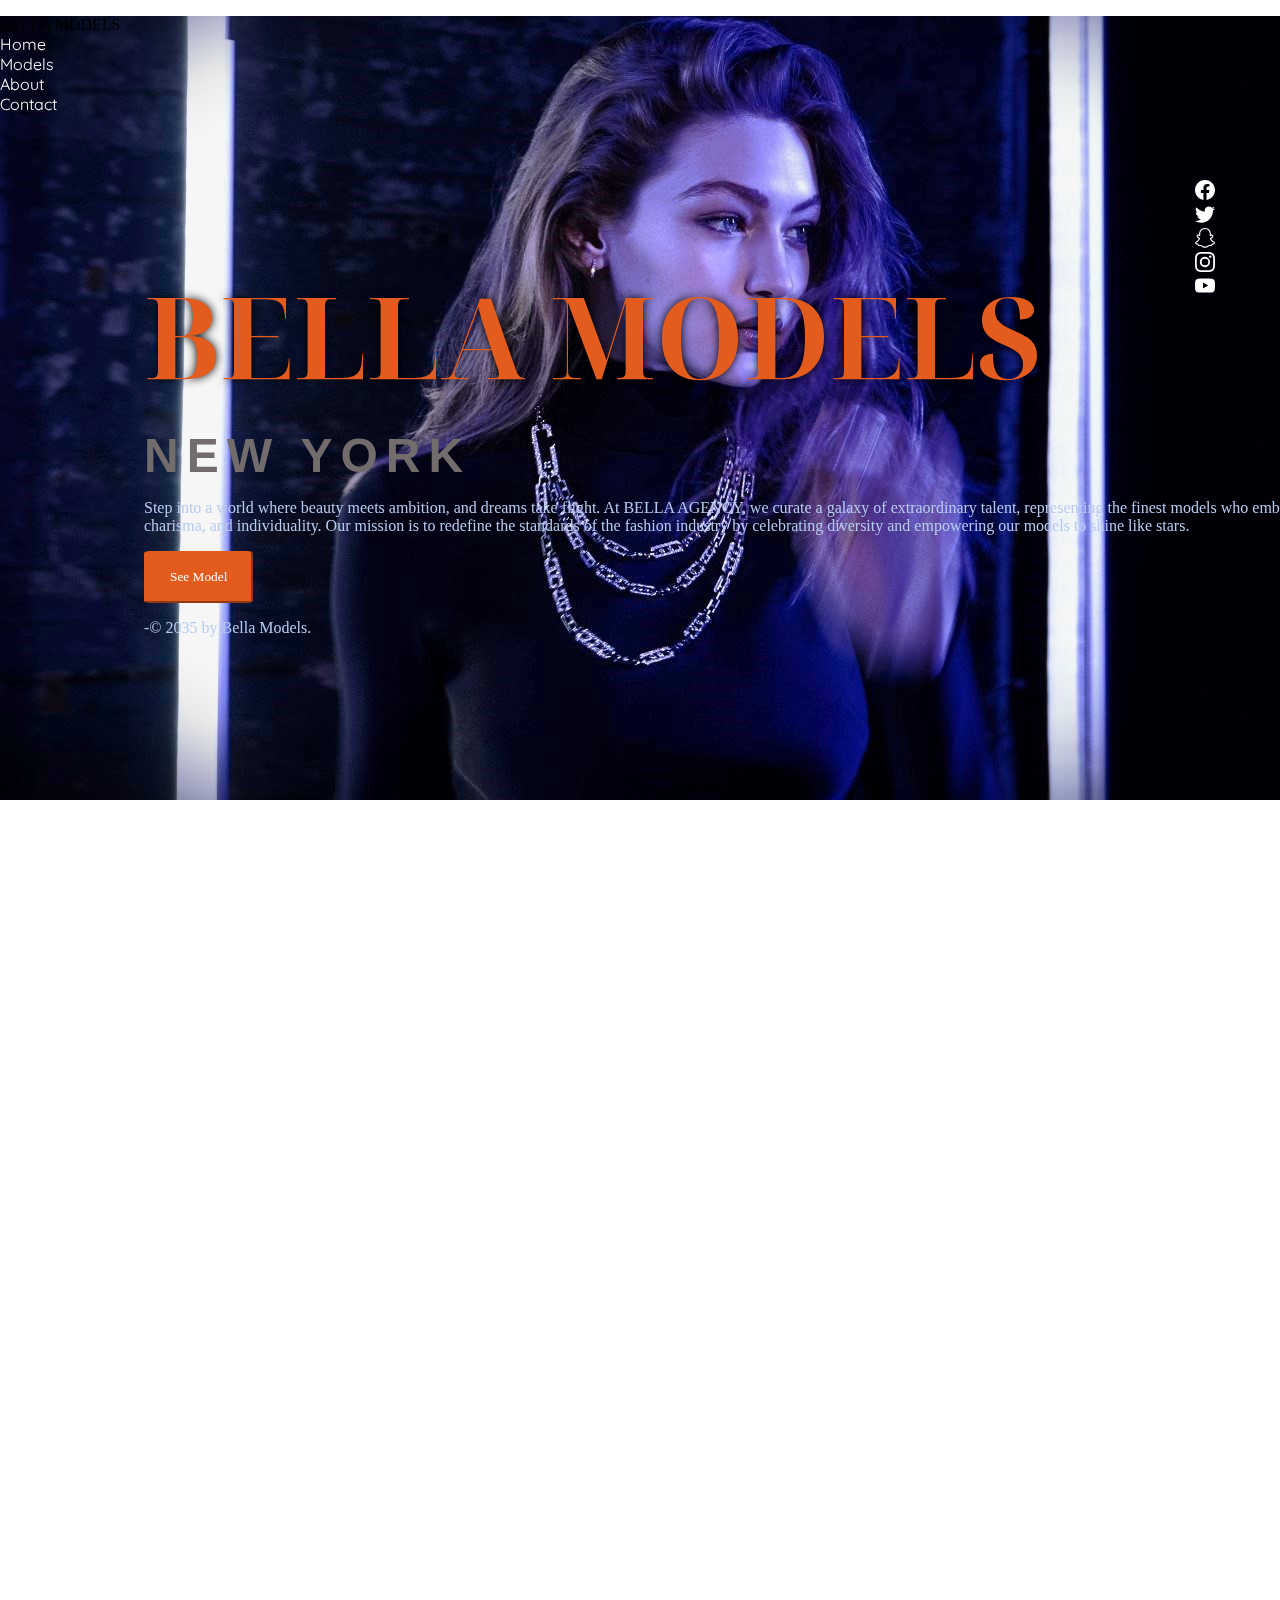
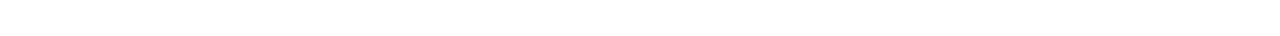
<file: index.html>
<!DOCTYPE html>
<html lang="en">
<head>
    <meta charset="UTF-8">
    <meta name="viewport" content="width=device-width, initial-scale=1.0">
    <title>Modeling_website</title>
    <!--ICON-->
    <link rel="icon" type="image/icon" href="./images/dress.png">
    <!--BOOTSTRAP-->
    <link href="https://cdn.jsdelivr.net/npm/bootstrap@5.3.1/dist/css/bootstrap.min.css" rel="stylesheet" integrity="sha384-4bw+/aepP/YC94hEpVNVgiZdgIC5+VKNBQNGCHeKRQN+PtmoHDEXuppvnDJzQIu9" crossorigin="anonymous">
    <!--STYLESHEET-->
    <link rel="stylesheet" href="./style.css">
    <!--FONT STYLE SHEET-->
    <link rel="preconnect" href="https://fonts.googleapis.com">
    <link rel="preconnect" href="https://fonts.gstatic.com" crossorigin>
    <link href="https://fonts.googleapis.com/css2?family=Quicksand&display=swap" rel="stylesheet">

    <link rel="preconnect" href="https://fonts.googleapis.com">
    <link rel="preconnect" href="https://fonts.gstatic.com" crossorigin>
    <link href="https://fonts.googleapis.com/css2?family=Kanit&family=Noto+Serif+Display:wght@600;800&display=swap" rel="stylesheet"></head>
<body>
    <div id="main-container">

        <div class="navigation-bar ">
            <ul class="text-center row gx-5">
                <li class="col-4 my-4 display-6 fw-bolder link-light small-text">BELLA MODELS</li>
                <li class="col-2 my-4  small-text"><a class=" fs-5" href="./index.html">Home</a></li>
                <li class="col-2 my-4  small-text"><a class=" fs-5 " href="./models.html">Models</a></li>
                <li class="col-2 my-4   small-text"><a  class=" fs-5" href="./about.html">About</a></li>
                <li class="col-2 my-4   small-text"><a class=" fs-5  " href="./contact.html">Contact</a></li>
            </ul>
        </div>

        <div class="side-bar link-hover-white ">
            <ul class="no-dot-list">

                <li class=" my-5">
                <svg xmlns="http://www.w3.org/2000/svg" width="30" height="20" fill="currentColor" class="bi bi-facebook" viewBox="0 0 16 16">
                    <path d="M16 8.049c0-4.446-3.582-8.05-8-8.05C3.58 0-.002 3.603-.002 8.05c0 4.017 2.926 7.347 6.75 7.951v-5.625h-2.03V8.05H6.75V6.275c0-2.017 1.195-3.131 3.022-3.131.876 0 1.791.157 1.791.157v1.98h-1.009c-.993 0-1.303.621-1.303 1.258v1.51h2.218l-.354 2.326H9.25V16c3.824-.604 6.75-3.934 6.75-7.951z"/>
                  </svg>
                </li>

                <li class=" my-5">
                    <svg xmlns="http://www.w3.org/2000/svg" width="30" height="20"  fill="currentColor" class="bi bi-twitter" viewBox="0 0 16 16">
                        <path d="M5.026 15c6.038 0 9.341-5.003 9.341-9.334 0-.14 0-.282-.006-.422A6.685 6.685 0 0 0 16 3.542a6.658 6.658 0 0 1-1.889.518 3.301 3.301 0 0 0 1.447-1.817 6.533 6.533 0 0 1-2.087.793A3.286 3.286 0 0 0 7.875 6.03a9.325 9.325 0 0 1-6.767-3.429 3.289 3.289 0 0 0 1.018 4.382A3.323 3.323 0 0 1 .64 6.575v.045a3.288 3.288 0 0 0 2.632 3.218 3.203 3.203 0 0 1-.865.115 3.23 3.23 0 0 1-.614-.057 3.283 3.283 0 0 0 3.067 2.277A6.588 6.588 0 0 1 .78 13.58a6.32 6.32 0 0 1-.78-.045A9.344 9.344 0 0 0 5.026 15z"/>
                    </svg>
                </li>

                <li class=" my-5">
                    <svg xmlns="http://www.w3.org/2000/svg" width="30" height="20"  fill="currentColor" class="bi bi-snapchat" viewBox="0 0 16 16">
                        <path d="M15.943 11.526c-.111-.303-.323-.465-.564-.599a1.416 1.416 0 0 0-.123-.064l-.219-.111c-.752-.399-1.339-.902-1.746-1.498a3.387 3.387 0 0 1-.3-.531c-.034-.1-.032-.156-.008-.207a.338.338 0 0 1 .097-.1c.129-.086.262-.173.352-.231.162-.104.289-.187.371-.245.309-.216.525-.446.66-.702a1.397 1.397 0 0 0 .069-1.16c-.205-.538-.713-.872-1.329-.872a1.829 1.829 0 0 0-.487.065c.006-.368-.002-.757-.035-1.139-.116-1.344-.587-2.048-1.077-2.61a4.294 4.294 0 0 0-1.095-.881C9.764.216 8.92 0 7.999 0c-.92 0-1.76.216-2.505.641-.412.232-.782.53-1.097.883-.49.562-.96 1.267-1.077 2.61-.033.382-.04.772-.036 1.138a1.83 1.83 0 0 0-.487-.065c-.615 0-1.124.335-1.328.873a1.398 1.398 0 0 0 .067 1.161c.136.256.352.486.66.701.082.058.21.14.371.246l.339.221a.38.38 0 0 1 .109.11c.026.053.027.11-.012.217a3.363 3.363 0 0 1-.295.52c-.398.583-.968 1.077-1.696 1.472-.385.204-.786.34-.955.8-.128.348-.044.743.28 1.075.119.125.257.23.409.31a4.43 4.43 0 0 0 1 .4.66.66 0 0 1 .202.09c.118.104.102.26.259.488.079.118.18.22.296.3.33.229.701.243 1.095.258.355.014.758.03 1.217.18.19.064.389.186.618.328.55.338 1.305.802 2.566.802 1.262 0 2.02-.466 2.576-.806.227-.14.424-.26.609-.321.46-.152.863-.168 1.218-.181.393-.015.764-.03 1.095-.258a1.14 1.14 0 0 0 .336-.368c.114-.192.11-.327.217-.42a.625.625 0 0 1 .19-.087 4.446 4.446 0 0 0 1.014-.404c.16-.087.306-.2.429-.336l.004-.005c.304-.325.38-.709.256-1.047Zm-1.121.602c-.684.378-1.139.337-1.493.565-.3.193-.122.61-.34.76-.269.186-1.061-.012-2.085.326-.845.279-1.384 1.082-2.903 1.082-1.519 0-2.045-.801-2.904-1.084-1.022-.338-1.816-.14-2.084-.325-.218-.15-.041-.568-.341-.761-.354-.228-.809-.187-1.492-.563-.436-.24-.189-.39-.044-.46 2.478-1.199 2.873-3.05 2.89-3.188.022-.166.045-.297-.138-.466-.177-.164-.962-.65-1.18-.802-.36-.252-.52-.503-.402-.812.082-.214.281-.295.49-.295a.93.93 0 0 1 .197.022c.396.086.78.285 1.002.338.027.007.054.01.082.011.118 0 .16-.06.152-.195-.026-.433-.087-1.277-.019-2.066.094-1.084.444-1.622.859-2.097.2-.229 1.137-1.22 2.93-1.22 1.792 0 2.732.987 2.931 1.215.416.475.766 1.013.859 2.098.068.788.009 1.632-.019 2.065-.01.142.034.195.152.195a.35.35 0 0 0 .082-.01c.222-.054.607-.253 1.002-.338a.912.912 0 0 1 .197-.023c.21 0 .409.082.49.295.117.309-.04.56-.401.812-.218.152-1.003.638-1.18.802-.184.169-.16.3-.139.466.018.14.413 1.991 2.89 3.189.147.073.394.222-.041.464Z"/>
                    </svg>
                </li>

                <li class=" my-5">
                    <svg xmlns="http://www.w3.org/2000/svg" width="30" height="20"  fill="currentColor" class="bi bi-instagram" viewBox="0 0 16 16">
                        <path d="M8 0C5.829 0 5.556.01 4.703.048 3.85.088 3.269.222 2.76.42a3.917 3.917 0 0 0-1.417.923A3.927 3.927 0 0 0 .42 2.76C.222 3.268.087 3.85.048 4.7.01 5.555 0 5.827 0 8.001c0 2.172.01 2.444.048 3.297.04.852.174 1.433.372 1.942.205.526.478.972.923 1.417.444.445.89.719 1.416.923.51.198 1.09.333 1.942.372C5.555 15.99 5.827 16 8 16s2.444-.01 3.298-.048c.851-.04 1.434-.174 1.943-.372a3.916 3.916 0 0 0 1.416-.923c.445-.445.718-.891.923-1.417.197-.509.332-1.09.372-1.942C15.99 10.445 16 10.173 16 8s-.01-2.445-.048-3.299c-.04-.851-.175-1.433-.372-1.941a3.926 3.926 0 0 0-.923-1.417A3.911 3.911 0 0 0 13.24.42c-.51-.198-1.092-.333-1.943-.372C10.443.01 10.172 0 7.998 0h.003zm-.717 1.442h.718c2.136 0 2.389.007 3.232.046.78.035 1.204.166 1.486.275.373.145.64.319.92.599.28.28.453.546.598.92.11.281.24.705.275 1.485.039.843.047 1.096.047 3.231s-.008 2.389-.047 3.232c-.035.78-.166 1.203-.275 1.485a2.47 2.47 0 0 1-.599.919c-.28.28-.546.453-.92.598-.28.11-.704.24-1.485.276-.843.038-1.096.047-3.232.047s-2.39-.009-3.233-.047c-.78-.036-1.203-.166-1.485-.276a2.478 2.478 0 0 1-.92-.598 2.48 2.48 0 0 1-.6-.92c-.109-.281-.24-.705-.275-1.485-.038-.843-.046-1.096-.046-3.233 0-2.136.008-2.388.046-3.231.036-.78.166-1.204.276-1.486.145-.373.319-.64.599-.92.28-.28.546-.453.92-.598.282-.11.705-.24 1.485-.276.738-.034 1.024-.044 2.515-.045v.002zm4.988 1.328a.96.96 0 1 0 0 1.92.96.96 0 0 0 0-1.92zm-4.27 1.122a4.109 4.109 0 1 0 0 8.217 4.109 4.109 0 0 0 0-8.217zm0 1.441a2.667 2.667 0 1 1 0 5.334 2.667 2.667 0 0 1 0-5.334z"/>
                    </svg>
                </li>

                <li class=" my-5">
                    <svg xmlns="http://www.w3.org/2000/svg" width="30" height="20"  fill="currentColor" class="bi bi-youtube" viewBox="0 0 16 16">
                        <path d="M8.051 1.999h.089c.822.003 4.987.033 6.11.335a2.01 2.01 0 0 1 1.415 1.42c.101.38.172.883.22 1.402l.01.104.022.26.008.104c.065.914.073 1.77.074 1.957v.075c-.001.194-.01 1.108-.082 2.06l-.008.105-.009.104c-.05.572-.124 1.14-.235 1.558a2.007 2.007 0 0 1-1.415 1.42c-1.16.312-5.569.334-6.18.335h-.142c-.309 0-1.587-.006-2.927-.052l-.17-.006-.087-.004-.171-.007-.171-.007c-1.11-.049-2.167-.128-2.654-.26a2.007 2.007 0 0 1-1.415-1.419c-.111-.417-.185-.986-.235-1.558L.09 9.82l-.008-.104A31.4 31.4 0 0 1 0 7.68v-.123c.002-.215.01-.958.064-1.778l.007-.103.003-.052.008-.104.022-.26.01-.104c.048-.519.119-1.023.22-1.402a2.007 2.007 0 0 1 1.415-1.42c.487-.13 1.544-.21 2.654-.26l.17-.007.172-.006.086-.003.171-.007A99.788 99.788 0 0 1 7.858 2h.193zM6.4 5.209v4.818l4.157-2.408L6.4 5.209z"/>
                    </svg>
                </li>
            </ul>
        </div>

        <!--heading plan-->
        <div class="heading-main-page d-flex flex-column">
            <div>
                <h1>BELLA MODELS</h1>
            </div>

            <div>
                <h4>NEW YORK</h4>
            </div>

            <div class="paragraph">
                <p>
                    Step into a world where beauty meets ambition, and dreams take flight. At BELLA AGENCY, we curate a galaxy of extraordinary talent, representing the finest models who embody elegance, charisma, and individuality. Our mission is to redefine the standards of the fashion industry by celebrating diversity and empowering our models to shine like stars.
                </p>
            </div>

            <div class="mb-5">
                <button><a href="./models.html">See Model</a></button>
            </div>

            <div class="last-part-div mt-5 pt-5">
                <p>-© 2035 by Bella Models.</p>
            </div>
        </div>

    </div>


    <!--SCRIPT-->
    <script src="https://cdn.jsdelivr.net/npm/bootstrap@5.3.1/dist/js/bootstrap.bundle.min.js" integrity="sha384-HwwvtgBNo3bZJJLYd8oVXjrBZt8cqVSpeBNS5n7C8IVInixGAoxmnlMuBnhbgrkm" crossorigin="anonymous"></script>
</body>
</html>
</file>
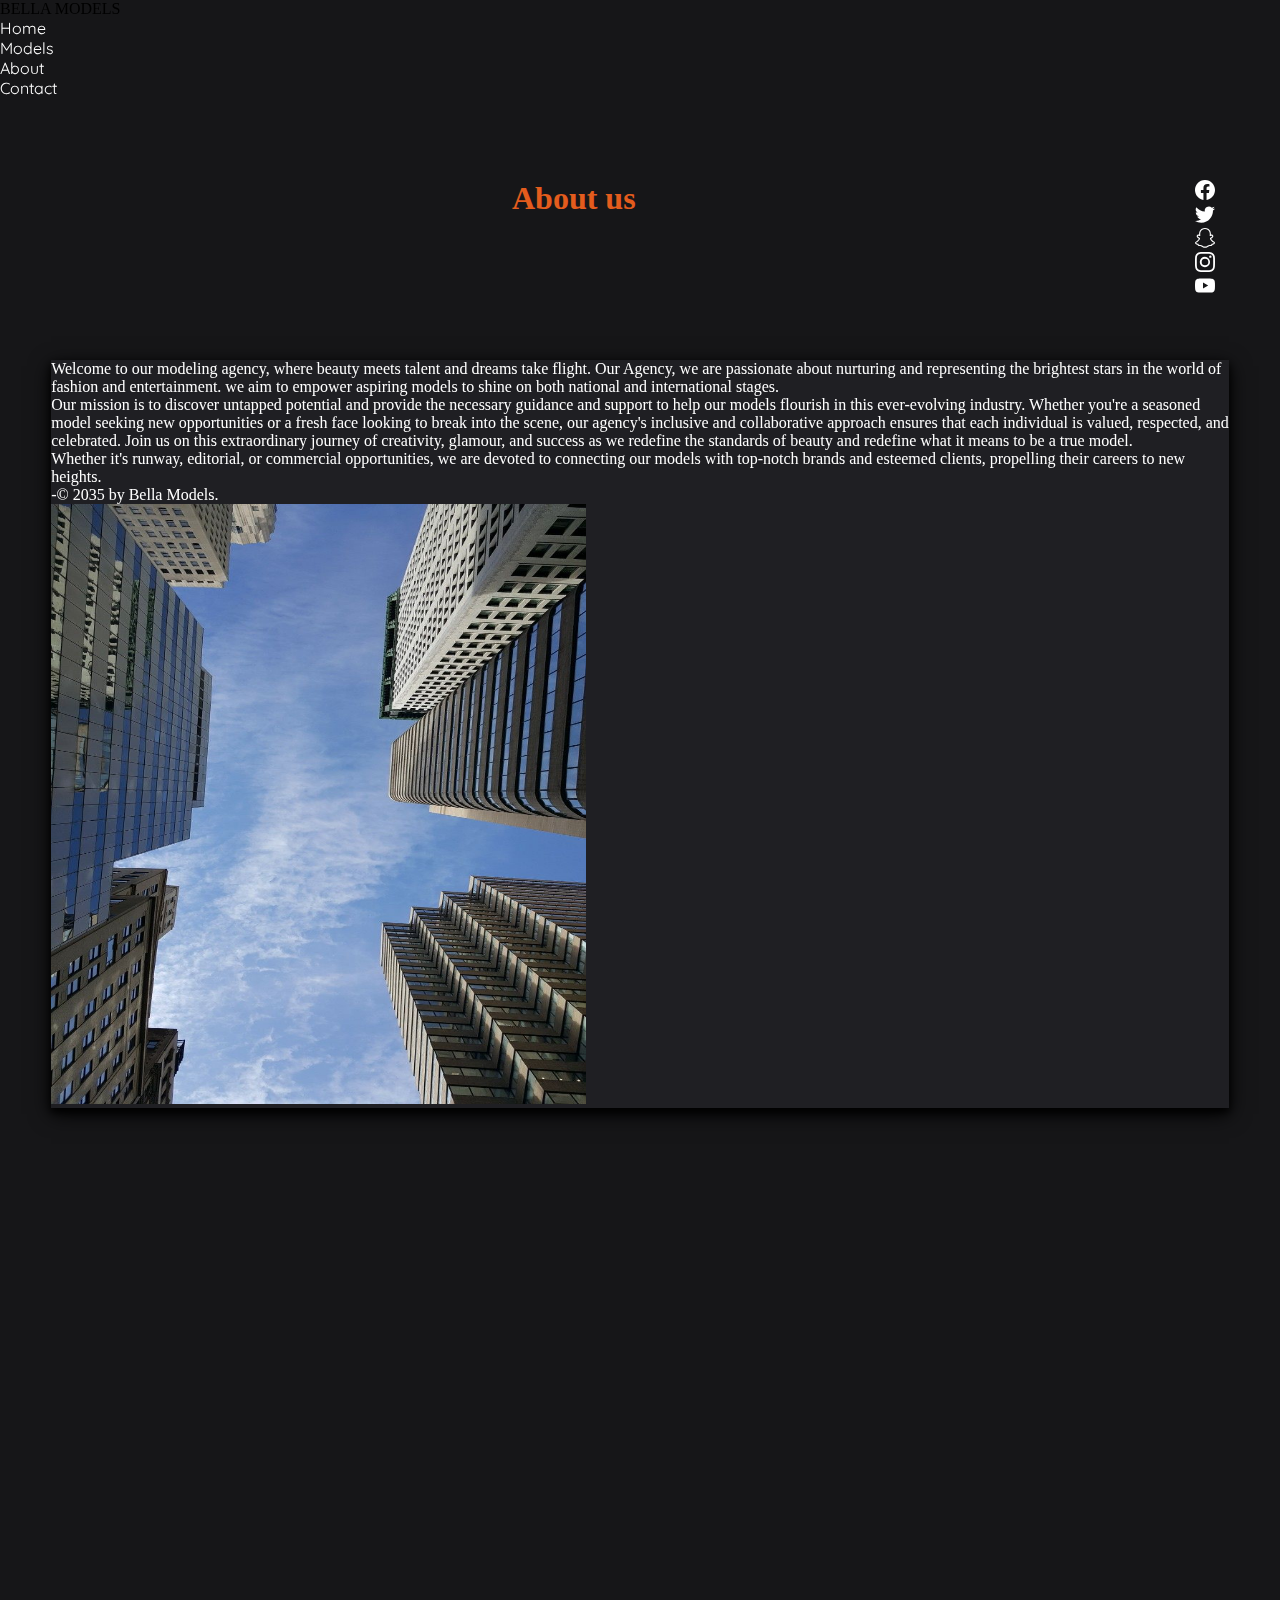
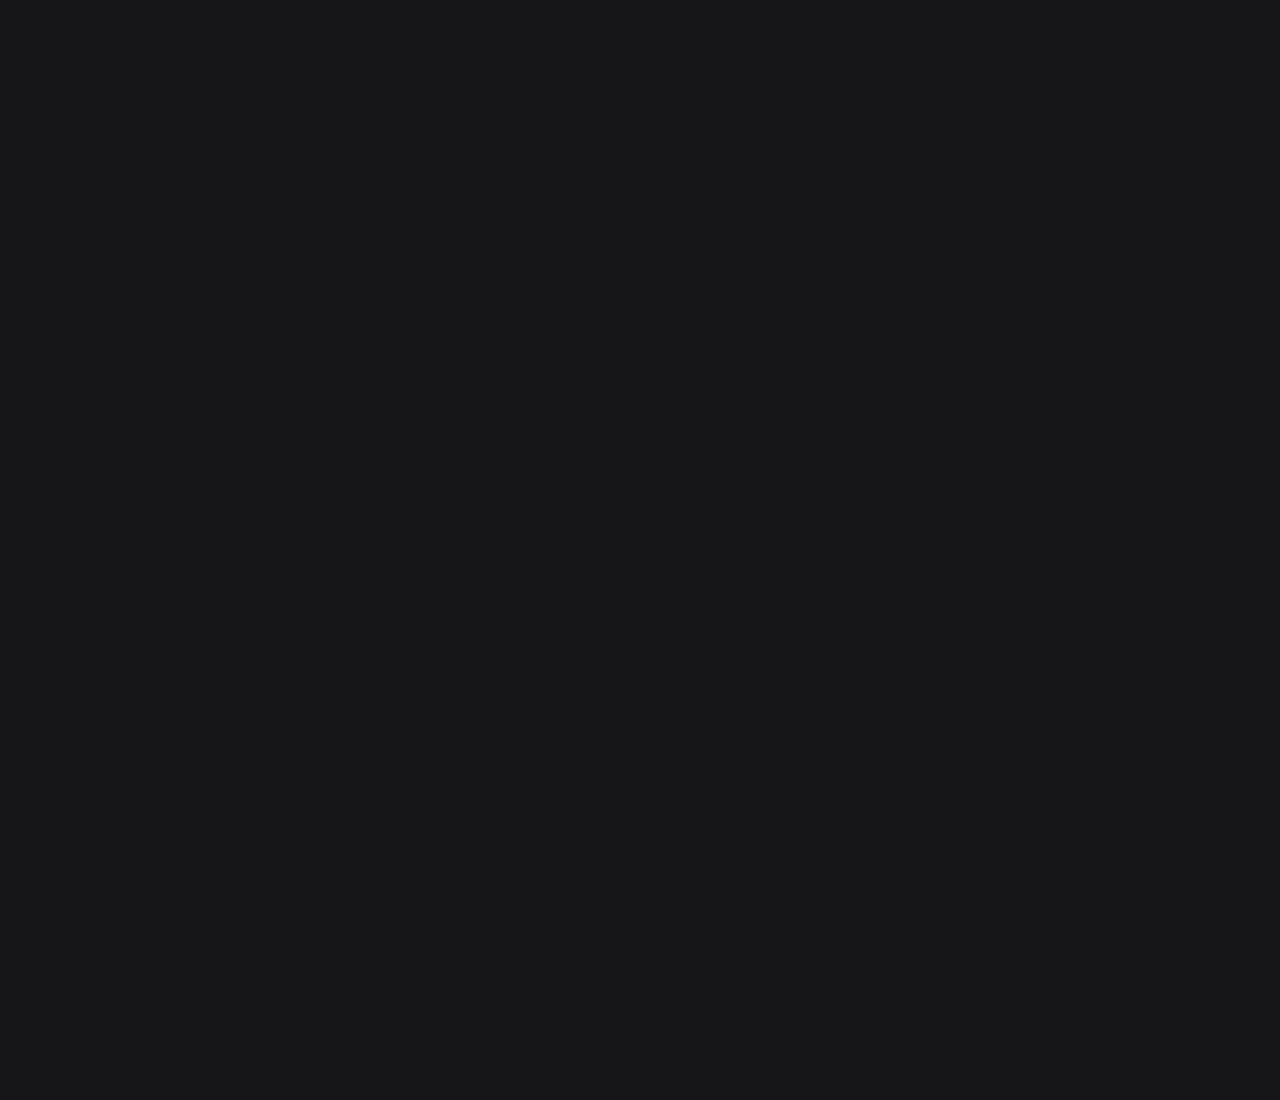
<file: about.html>
<!DOCTYPE html>
<html lang="en">
<head>
    <meta charset="UTF-8">
    <meta name="viewport" content="width=device-width, initial-scale=1.0">
    <title>About US</title>
    <!--ICON-->
    <link rel="icon" type="image/icon" href="./images/dress.png">
    <!--BOOTSTRAP-->
    <link href="https://cdn.jsdelivr.net/npm/bootstrap@5.3.1/dist/css/bootstrap.min.css" rel="stylesheet" integrity="sha384-4bw+/aepP/YC94hEpVNVgiZdgIC5+VKNBQNGCHeKRQN+PtmoHDEXuppvnDJzQIu9" crossorigin="anonymous">
    <!--STYLESHEET-->
    <link rel="stylesheet" href="./style.css">
    <!--FONT STYLE SHEET-->
    <link rel="preconnect" href="https://fonts.googleapis.com">
    <link rel="preconnect" href="https://fonts.gstatic.com" crossorigin>
    <link href="https://fonts.googleapis.com/css2?family=Quicksand&display=swap" rel="stylesheet">

    <link rel="preconnect" href="https://fonts.googleapis.com">
    <link rel="preconnect" href="https://fonts.gstatic.com" crossorigin>
    <link href="https://fonts.googleapis.com/css2?family=Kanit&family=Noto+Serif+Display:wght@600;800&display=swap" rel="stylesheet"></head>

</head>
<body>
    <div id="main-container" class="model-background about-us">

       

        <div class="side-bar link-hover-white ">
            <ul class="no-dot-list">

                <li class=" my-5">
                <svg xmlns="http://www.w3.org/2000/svg" width="30" height="20" fill="currentColor" class="bi bi-facebook" viewBox="0 0 16 16">
                    <path d="M16 8.049c0-4.446-3.582-8.05-8-8.05C3.58 0-.002 3.603-.002 8.05c0 4.017 2.926 7.347 6.75 7.951v-5.625h-2.03V8.05H6.75V6.275c0-2.017 1.195-3.131 3.022-3.131.876 0 1.791.157 1.791.157v1.98h-1.009c-.993 0-1.303.621-1.303 1.258v1.51h2.218l-.354 2.326H9.25V16c3.824-.604 6.75-3.934 6.75-7.951z"/>
                  </svg>
                </li>

                <li class=" my-5">
                    <svg xmlns="http://www.w3.org/2000/svg" width="30" height="20"  fill="currentColor" class="bi bi-twitter" viewBox="0 0 16 16">
                        <path d="M5.026 15c6.038 0 9.341-5.003 9.341-9.334 0-.14 0-.282-.006-.422A6.685 6.685 0 0 0 16 3.542a6.658 6.658 0 0 1-1.889.518 3.301 3.301 0 0 0 1.447-1.817 6.533 6.533 0 0 1-2.087.793A3.286 3.286 0 0 0 7.875 6.03a9.325 9.325 0 0 1-6.767-3.429 3.289 3.289 0 0 0 1.018 4.382A3.323 3.323 0 0 1 .64 6.575v.045a3.288 3.288 0 0 0 2.632 3.218 3.203 3.203 0 0 1-.865.115 3.23 3.23 0 0 1-.614-.057 3.283 3.283 0 0 0 3.067 2.277A6.588 6.588 0 0 1 .78 13.58a6.32 6.32 0 0 1-.78-.045A9.344 9.344 0 0 0 5.026 15z"/>
                    </svg>
                </li>

                <li class=" my-5">
                    <svg xmlns="http://www.w3.org/2000/svg" width="30" height="20"  fill="currentColor" class="bi bi-snapchat" viewBox="0 0 16 16">
                        <path d="M15.943 11.526c-.111-.303-.323-.465-.564-.599a1.416 1.416 0 0 0-.123-.064l-.219-.111c-.752-.399-1.339-.902-1.746-1.498a3.387 3.387 0 0 1-.3-.531c-.034-.1-.032-.156-.008-.207a.338.338 0 0 1 .097-.1c.129-.086.262-.173.352-.231.162-.104.289-.187.371-.245.309-.216.525-.446.66-.702a1.397 1.397 0 0 0 .069-1.16c-.205-.538-.713-.872-1.329-.872a1.829 1.829 0 0 0-.487.065c.006-.368-.002-.757-.035-1.139-.116-1.344-.587-2.048-1.077-2.61a4.294 4.294 0 0 0-1.095-.881C9.764.216 8.92 0 7.999 0c-.92 0-1.76.216-2.505.641-.412.232-.782.53-1.097.883-.49.562-.96 1.267-1.077 2.61-.033.382-.04.772-.036 1.138a1.83 1.83 0 0 0-.487-.065c-.615 0-1.124.335-1.328.873a1.398 1.398 0 0 0 .067 1.161c.136.256.352.486.66.701.082.058.21.14.371.246l.339.221a.38.38 0 0 1 .109.11c.026.053.027.11-.012.217a3.363 3.363 0 0 1-.295.52c-.398.583-.968 1.077-1.696 1.472-.385.204-.786.34-.955.8-.128.348-.044.743.28 1.075.119.125.257.23.409.31a4.43 4.43 0 0 0 1 .4.66.66 0 0 1 .202.09c.118.104.102.26.259.488.079.118.18.22.296.3.33.229.701.243 1.095.258.355.014.758.03 1.217.18.19.064.389.186.618.328.55.338 1.305.802 2.566.802 1.262 0 2.02-.466 2.576-.806.227-.14.424-.26.609-.321.46-.152.863-.168 1.218-.181.393-.015.764-.03 1.095-.258a1.14 1.14 0 0 0 .336-.368c.114-.192.11-.327.217-.42a.625.625 0 0 1 .19-.087 4.446 4.446 0 0 0 1.014-.404c.16-.087.306-.2.429-.336l.004-.005c.304-.325.38-.709.256-1.047Zm-1.121.602c-.684.378-1.139.337-1.493.565-.3.193-.122.61-.34.76-.269.186-1.061-.012-2.085.326-.845.279-1.384 1.082-2.903 1.082-1.519 0-2.045-.801-2.904-1.084-1.022-.338-1.816-.14-2.084-.325-.218-.15-.041-.568-.341-.761-.354-.228-.809-.187-1.492-.563-.436-.24-.189-.39-.044-.46 2.478-1.199 2.873-3.05 2.89-3.188.022-.166.045-.297-.138-.466-.177-.164-.962-.65-1.18-.802-.36-.252-.52-.503-.402-.812.082-.214.281-.295.49-.295a.93.93 0 0 1 .197.022c.396.086.78.285 1.002.338.027.007.054.01.082.011.118 0 .16-.06.152-.195-.026-.433-.087-1.277-.019-2.066.094-1.084.444-1.622.859-2.097.2-.229 1.137-1.22 2.93-1.22 1.792 0 2.732.987 2.931 1.215.416.475.766 1.013.859 2.098.068.788.009 1.632-.019 2.065-.01.142.034.195.152.195a.35.35 0 0 0 .082-.01c.222-.054.607-.253 1.002-.338a.912.912 0 0 1 .197-.023c.21 0 .409.082.49.295.117.309-.04.56-.401.812-.218.152-1.003.638-1.18.802-.184.169-.16.3-.139.466.018.14.413 1.991 2.89 3.189.147.073.394.222-.041.464Z"/>
                    </svg>
                </li>

                <li class=" my-5">
                    <svg xmlns="http://www.w3.org/2000/svg" width="30" height="20"  fill="currentColor" class="bi bi-instagram" viewBox="0 0 16 16">
                        <path d="M8 0C5.829 0 5.556.01 4.703.048 3.85.088 3.269.222 2.76.42a3.917 3.917 0 0 0-1.417.923A3.927 3.927 0 0 0 .42 2.76C.222 3.268.087 3.85.048 4.7.01 5.555 0 5.827 0 8.001c0 2.172.01 2.444.048 3.297.04.852.174 1.433.372 1.942.205.526.478.972.923 1.417.444.445.89.719 1.416.923.51.198 1.09.333 1.942.372C5.555 15.99 5.827 16 8 16s2.444-.01 3.298-.048c.851-.04 1.434-.174 1.943-.372a3.916 3.916 0 0 0 1.416-.923c.445-.445.718-.891.923-1.417.197-.509.332-1.09.372-1.942C15.99 10.445 16 10.173 16 8s-.01-2.445-.048-3.299c-.04-.851-.175-1.433-.372-1.941a3.926 3.926 0 0 0-.923-1.417A3.911 3.911 0 0 0 13.24.42c-.51-.198-1.092-.333-1.943-.372C10.443.01 10.172 0 7.998 0h.003zm-.717 1.442h.718c2.136 0 2.389.007 3.232.046.78.035 1.204.166 1.486.275.373.145.64.319.92.599.28.28.453.546.598.92.11.281.24.705.275 1.485.039.843.047 1.096.047 3.231s-.008 2.389-.047 3.232c-.035.78-.166 1.203-.275 1.485a2.47 2.47 0 0 1-.599.919c-.28.28-.546.453-.92.598-.28.11-.704.24-1.485.276-.843.038-1.096.047-3.232.047s-2.39-.009-3.233-.047c-.78-.036-1.203-.166-1.485-.276a2.478 2.478 0 0 1-.92-.598 2.48 2.48 0 0 1-.6-.92c-.109-.281-.24-.705-.275-1.485-.038-.843-.046-1.096-.046-3.233 0-2.136.008-2.388.046-3.231.036-.78.166-1.204.276-1.486.145-.373.319-.64.599-.92.28-.28.546-.453.92-.598.282-.11.705-.24 1.485-.276.738-.034 1.024-.044 2.515-.045v.002zm4.988 1.328a.96.96 0 1 0 0 1.92.96.96 0 0 0 0-1.92zm-4.27 1.122a4.109 4.109 0 1 0 0 8.217 4.109 4.109 0 0 0 0-8.217zm0 1.441a2.667 2.667 0 1 1 0 5.334 2.667 2.667 0 0 1 0-5.334z"/>
                    </svg>
                </li>

                <li class=" my-5">
                    <svg xmlns="http://www.w3.org/2000/svg" width="30" height="20"  fill="currentColor" class="bi bi-youtube" viewBox="0 0 16 16">
                        <path d="M8.051 1.999h.089c.822.003 4.987.033 6.11.335a2.01 2.01 0 0 1 1.415 1.42c.101.38.172.883.22 1.402l.01.104.022.26.008.104c.065.914.073 1.77.074 1.957v.075c-.001.194-.01 1.108-.082 2.06l-.008.105-.009.104c-.05.572-.124 1.14-.235 1.558a2.007 2.007 0 0 1-1.415 1.42c-1.16.312-5.569.334-6.18.335h-.142c-.309 0-1.587-.006-2.927-.052l-.17-.006-.087-.004-.171-.007-.171-.007c-1.11-.049-2.167-.128-2.654-.26a2.007 2.007 0 0 1-1.415-1.419c-.111-.417-.185-.986-.235-1.558L.09 9.82l-.008-.104A31.4 31.4 0 0 1 0 7.68v-.123c.002-.215.01-.958.064-1.778l.007-.103.003-.052.008-.104.022-.26.01-.104c.048-.519.119-1.023.22-1.402a2.007 2.007 0 0 1 1.415-1.42c.487-.13 1.544-.21 2.654-.26l.17-.007.172-.006.086-.003.171-.007A99.788 99.788 0 0 1 7.858 2h.193zM6.4 5.209v4.818l4.157-2.408L6.4 5.209z"/>
                    </svg>
                </li>
            </ul>
        </div>

        <div class="model-heading fs-1">
            <h1 class="fs-1 fw-bolder">About us</h1>
        </div>
        <div class="grid-container mx-xl-5  mx-md-5 mx-sm-2 middle-container row color-black">
            <div class="aboutus-para col-6 p-xl-5 p-md-5 p-sm-2 ">
                <p>Welcome to our modeling agency, 
                    where beauty meets talent and dreams take flight. 
                    Our Agency, we are passionate about nurturing and representing the brightest stars in the world of fashion and entertainment. 
                    we aim to empower aspiring models to shine on both national and international stages.<br> Our mission is to discover untapped potential and provide the necessary guidance and support to help our models flourish in this ever-evolving industry. Whether you're a seasoned model seeking new opportunities or a fresh face looking to break into the scene, our agency's inclusive and collaborative approach ensures that each individual is valued, respected, and celebrated. Join us on this extraordinary journey of creativity, glamour,
                     and success as we redefine the standards of beauty and redefine what it means to be a true model.<br>
                     Whether it's runway, editorial, or commercial opportunities,
                      we are devoted to connecting our models with top-notch brands and 
                      esteemed clients, propelling their careers to new heights. <div class=" col-12 text-light mt-3">-© 2035 by Bella Models.</div>
                </p>
            </div>
            <div class="col-6 p-0 m-0"><img src="./images/about-us.jpeg" height="600" width="535"/></div>
            
        </div>
              
        
        



        <!--NAVIGATION BAR-->
        <div class="navigation-bar ">
            <ul class="text-center row gx-5">
                <li class="col-4 my-4 display-6 fw-bolder link-light small-text">BELLA MODELS</li>
                <li class="col-2 my-4  small-text"><a class=" fs-5 " href="./index.html">Home</a></li>
                <li class="col-2 my-4  small-text"><a class=" fs-5 " href="./models.html">Models</a></li>
                <li class="col-2 my-4   small-text"><a  class=" fs-5" href="./about.html">About</a></li>
                <li class="col-2 my-4   small-text"><a class=" fs-5  " href="./contact.html">Contact</a></li>
            </ul>
        </div>
    </div>


<!--SCRIPT-->
<script src="https://cdn.jsdelivr.net/npm/bootstrap@5.3.1/dist/js/bootstrap.bundle.min.js" integrity="sha384-HwwvtgBNo3bZJJLYd8oVXjrBZt8cqVSpeBNS5n7C8IVInixGAoxmnlMuBnhbgrkm" crossorigin="anonymous"></script>

</body>
</html>
</file>
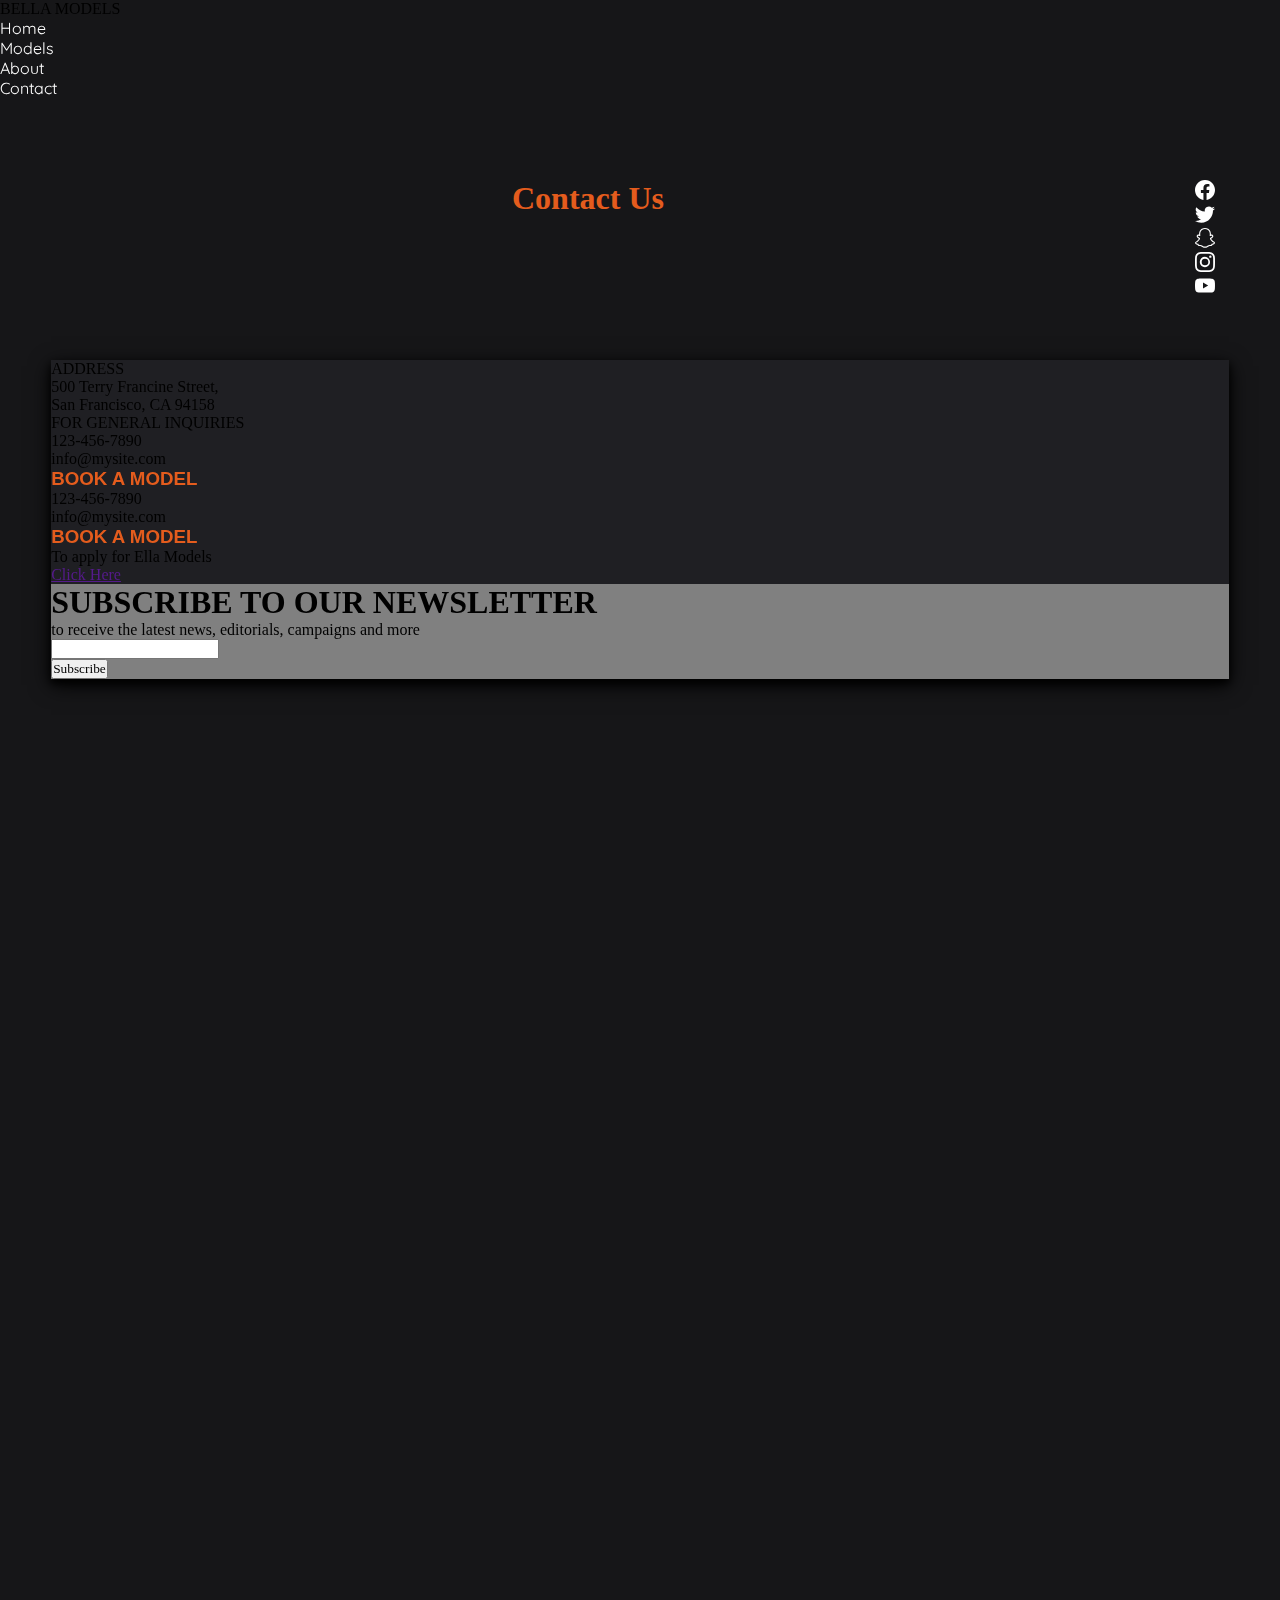
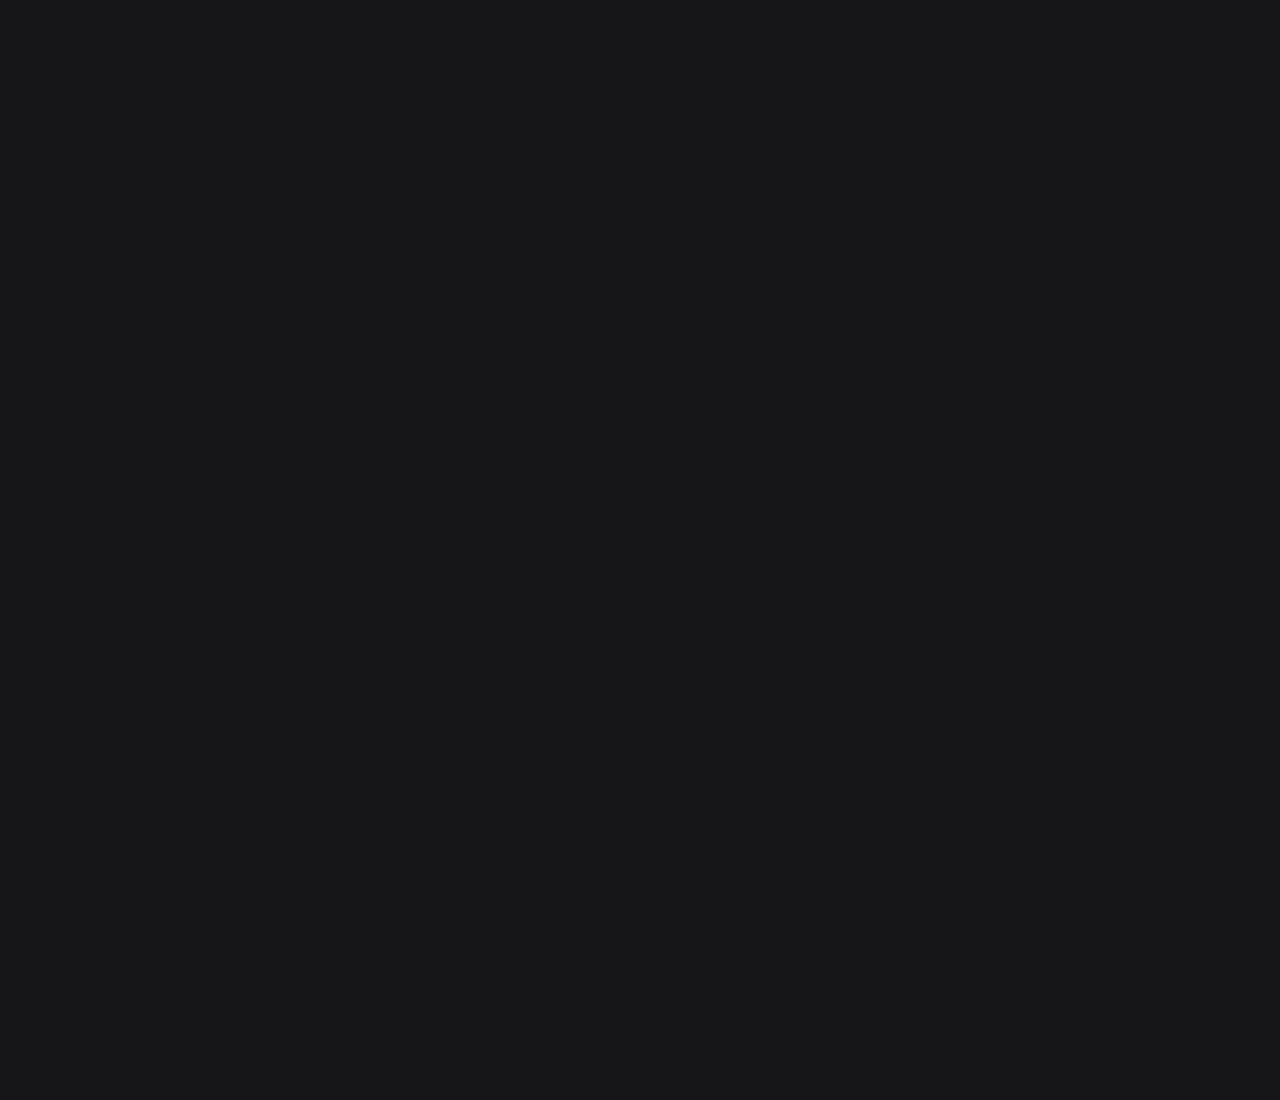
<file: contact.html>
<!DOCTYPE html>
<html lang="en">
<head>
    <meta charset="UTF-8">
    <meta name="viewport" content="width=device-width, initial-scale=1.0">
    <title>Contact Us</title>
    <!--ICON-->
    <link rel="icon" type="image/icon" href="./images/dress.png">
    <!--BOOTSTRAP-->
    <link href="https://cdn.jsdelivr.net/npm/bootstrap@5.3.1/dist/css/bootstrap.min.css" rel="stylesheet" integrity="sha384-4bw+/aepP/YC94hEpVNVgiZdgIC5+VKNBQNGCHeKRQN+PtmoHDEXuppvnDJzQIu9" crossorigin="anonymous">
    <!--STYLESHEET-->
    <link rel="stylesheet" href="./style.css">
    <!--FONT STYLE SHEET-->
    <link rel="preconnect" href="https://fonts.googleapis.com">
    <link rel="preconnect" href="https://fonts.gstatic.com" crossorigin>
    <link href="https://fonts.googleapis.com/css2?family=Quicksand&display=swap" rel="stylesheet">

    <link rel="preconnect" href="https://fonts.googleapis.com">
    <link rel="preconnect" href="https://fonts.gstatic.com" crossorigin>
    <link href="https://fonts.googleapis.com/css2?family=Kanit&family=Noto+Serif+Display:wght@600;800&display=swap" rel="stylesheet"></head>

</head>
<body>
    <div id="main-container" class="model-background about-us">

       

        <div class="side-bar link-hover-white ">
            <ul class="no-dot-list">

                <li class=" my-5">
                <svg xmlns="http://www.w3.org/2000/svg" width="30" height="20" fill="currentColor" class="bi bi-facebook" viewBox="0 0 16 16">
                    <path d="M16 8.049c0-4.446-3.582-8.05-8-8.05C3.58 0-.002 3.603-.002 8.05c0 4.017 2.926 7.347 6.75 7.951v-5.625h-2.03V8.05H6.75V6.275c0-2.017 1.195-3.131 3.022-3.131.876 0 1.791.157 1.791.157v1.98h-1.009c-.993 0-1.303.621-1.303 1.258v1.51h2.218l-.354 2.326H9.25V16c3.824-.604 6.75-3.934 6.75-7.951z"/>
                  </svg>
                </li>

                <li class=" my-5">
                    <svg xmlns="http://www.w3.org/2000/svg" width="30" height="20"  fill="currentColor" class="bi bi-twitter" viewBox="0 0 16 16">
                        <path d="M5.026 15c6.038 0 9.341-5.003 9.341-9.334 0-.14 0-.282-.006-.422A6.685 6.685 0 0 0 16 3.542a6.658 6.658 0 0 1-1.889.518 3.301 3.301 0 0 0 1.447-1.817 6.533 6.533 0 0 1-2.087.793A3.286 3.286 0 0 0 7.875 6.03a9.325 9.325 0 0 1-6.767-3.429 3.289 3.289 0 0 0 1.018 4.382A3.323 3.323 0 0 1 .64 6.575v.045a3.288 3.288 0 0 0 2.632 3.218 3.203 3.203 0 0 1-.865.115 3.23 3.23 0 0 1-.614-.057 3.283 3.283 0 0 0 3.067 2.277A6.588 6.588 0 0 1 .78 13.58a6.32 6.32 0 0 1-.78-.045A9.344 9.344 0 0 0 5.026 15z"/>
                    </svg>
                </li>

                <li class=" my-5">
                    <svg xmlns="http://www.w3.org/2000/svg" width="30" height="20"  fill="currentColor" class="bi bi-snapchat" viewBox="0 0 16 16">
                        <path d="M15.943 11.526c-.111-.303-.323-.465-.564-.599a1.416 1.416 0 0 0-.123-.064l-.219-.111c-.752-.399-1.339-.902-1.746-1.498a3.387 3.387 0 0 1-.3-.531c-.034-.1-.032-.156-.008-.207a.338.338 0 0 1 .097-.1c.129-.086.262-.173.352-.231.162-.104.289-.187.371-.245.309-.216.525-.446.66-.702a1.397 1.397 0 0 0 .069-1.16c-.205-.538-.713-.872-1.329-.872a1.829 1.829 0 0 0-.487.065c.006-.368-.002-.757-.035-1.139-.116-1.344-.587-2.048-1.077-2.61a4.294 4.294 0 0 0-1.095-.881C9.764.216 8.92 0 7.999 0c-.92 0-1.76.216-2.505.641-.412.232-.782.53-1.097.883-.49.562-.96 1.267-1.077 2.61-.033.382-.04.772-.036 1.138a1.83 1.83 0 0 0-.487-.065c-.615 0-1.124.335-1.328.873a1.398 1.398 0 0 0 .067 1.161c.136.256.352.486.66.701.082.058.21.14.371.246l.339.221a.38.38 0 0 1 .109.11c.026.053.027.11-.012.217a3.363 3.363 0 0 1-.295.52c-.398.583-.968 1.077-1.696 1.472-.385.204-.786.34-.955.8-.128.348-.044.743.28 1.075.119.125.257.23.409.31a4.43 4.43 0 0 0 1 .4.66.66 0 0 1 .202.09c.118.104.102.26.259.488.079.118.18.22.296.3.33.229.701.243 1.095.258.355.014.758.03 1.217.18.19.064.389.186.618.328.55.338 1.305.802 2.566.802 1.262 0 2.02-.466 2.576-.806.227-.14.424-.26.609-.321.46-.152.863-.168 1.218-.181.393-.015.764-.03 1.095-.258a1.14 1.14 0 0 0 .336-.368c.114-.192.11-.327.217-.42a.625.625 0 0 1 .19-.087 4.446 4.446 0 0 0 1.014-.404c.16-.087.306-.2.429-.336l.004-.005c.304-.325.38-.709.256-1.047Zm-1.121.602c-.684.378-1.139.337-1.493.565-.3.193-.122.61-.34.76-.269.186-1.061-.012-2.085.326-.845.279-1.384 1.082-2.903 1.082-1.519 0-2.045-.801-2.904-1.084-1.022-.338-1.816-.14-2.084-.325-.218-.15-.041-.568-.341-.761-.354-.228-.809-.187-1.492-.563-.436-.24-.189-.39-.044-.46 2.478-1.199 2.873-3.05 2.89-3.188.022-.166.045-.297-.138-.466-.177-.164-.962-.65-1.18-.802-.36-.252-.52-.503-.402-.812.082-.214.281-.295.49-.295a.93.93 0 0 1 .197.022c.396.086.78.285 1.002.338.027.007.054.01.082.011.118 0 .16-.06.152-.195-.026-.433-.087-1.277-.019-2.066.094-1.084.444-1.622.859-2.097.2-.229 1.137-1.22 2.93-1.22 1.792 0 2.732.987 2.931 1.215.416.475.766 1.013.859 2.098.068.788.009 1.632-.019 2.065-.01.142.034.195.152.195a.35.35 0 0 0 .082-.01c.222-.054.607-.253 1.002-.338a.912.912 0 0 1 .197-.023c.21 0 .409.082.49.295.117.309-.04.56-.401.812-.218.152-1.003.638-1.18.802-.184.169-.16.3-.139.466.018.14.413 1.991 2.89 3.189.147.073.394.222-.041.464Z"/>
                    </svg>
                </li>

                <li class=" my-5">
                    <svg xmlns="http://www.w3.org/2000/svg" width="30" height="20"  fill="currentColor" class="bi bi-instagram" viewBox="0 0 16 16">
                        <path d="M8 0C5.829 0 5.556.01 4.703.048 3.85.088 3.269.222 2.76.42a3.917 3.917 0 0 0-1.417.923A3.927 3.927 0 0 0 .42 2.76C.222 3.268.087 3.85.048 4.7.01 5.555 0 5.827 0 8.001c0 2.172.01 2.444.048 3.297.04.852.174 1.433.372 1.942.205.526.478.972.923 1.417.444.445.89.719 1.416.923.51.198 1.09.333 1.942.372C5.555 15.99 5.827 16 8 16s2.444-.01 3.298-.048c.851-.04 1.434-.174 1.943-.372a3.916 3.916 0 0 0 1.416-.923c.445-.445.718-.891.923-1.417.197-.509.332-1.09.372-1.942C15.99 10.445 16 10.173 16 8s-.01-2.445-.048-3.299c-.04-.851-.175-1.433-.372-1.941a3.926 3.926 0 0 0-.923-1.417A3.911 3.911 0 0 0 13.24.42c-.51-.198-1.092-.333-1.943-.372C10.443.01 10.172 0 7.998 0h.003zm-.717 1.442h.718c2.136 0 2.389.007 3.232.046.78.035 1.204.166 1.486.275.373.145.64.319.92.599.28.28.453.546.598.92.11.281.24.705.275 1.485.039.843.047 1.096.047 3.231s-.008 2.389-.047 3.232c-.035.78-.166 1.203-.275 1.485a2.47 2.47 0 0 1-.599.919c-.28.28-.546.453-.92.598-.28.11-.704.24-1.485.276-.843.038-1.096.047-3.232.047s-2.39-.009-3.233-.047c-.78-.036-1.203-.166-1.485-.276a2.478 2.478 0 0 1-.92-.598 2.48 2.48 0 0 1-.6-.92c-.109-.281-.24-.705-.275-1.485-.038-.843-.046-1.096-.046-3.233 0-2.136.008-2.388.046-3.231.036-.78.166-1.204.276-1.486.145-.373.319-.64.599-.92.28-.28.546-.453.92-.598.282-.11.705-.24 1.485-.276.738-.034 1.024-.044 2.515-.045v.002zm4.988 1.328a.96.96 0 1 0 0 1.92.96.96 0 0 0 0-1.92zm-4.27 1.122a4.109 4.109 0 1 0 0 8.217 4.109 4.109 0 0 0 0-8.217zm0 1.441a2.667 2.667 0 1 1 0 5.334 2.667 2.667 0 0 1 0-5.334z"/>
                    </svg>
                </li>

                <li class=" my-5">
                    <svg xmlns="http://www.w3.org/2000/svg" width="30" height="20"  fill="currentColor" class="bi bi-youtube" viewBox="0 0 16 16">
                        <path d="M8.051 1.999h.089c.822.003 4.987.033 6.11.335a2.01 2.01 0 0 1 1.415 1.42c.101.38.172.883.22 1.402l.01.104.022.26.008.104c.065.914.073 1.77.074 1.957v.075c-.001.194-.01 1.108-.082 2.06l-.008.105-.009.104c-.05.572-.124 1.14-.235 1.558a2.007 2.007 0 0 1-1.415 1.42c-1.16.312-5.569.334-6.18.335h-.142c-.309 0-1.587-.006-2.927-.052l-.17-.006-.087-.004-.171-.007-.171-.007c-1.11-.049-2.167-.128-2.654-.26a2.007 2.007 0 0 1-1.415-1.419c-.111-.417-.185-.986-.235-1.558L.09 9.82l-.008-.104A31.4 31.4 0 0 1 0 7.68v-.123c.002-.215.01-.958.064-1.778l.007-.103.003-.052.008-.104.022-.26.01-.104c.048-.519.119-1.023.22-1.402a2.007 2.007 0 0 1 1.415-1.42c.487-.13 1.544-.21 2.654-.26l.17-.007.172-.006.086-.003.171-.007A99.788 99.788 0 0 1 7.858 2h.193zM6.4 5.209v4.818l4.157-2.408L6.4 5.209z"/>
                    </svg>
                </li>
            </ul>
        </div>

        <div class="model-heading fs-1">
            <h1 class="fs-1 fw-bolder">Contact Us</h1>
        </div>
        <div class="grid-container mx-5 middle-container row color-black">

            <div class="row text-center  p-5">
                <div class="col-6 text-light" ><p>ADDRESS<br>
                    500 Terry Francine Street,<br> San Francisco, CA 94158</p></div>
                <div class="col-6 text-light" ><p>FOR GENERAL INQUIRIES<br>
                    123-456-7890<br>
                    info@mysite.com</p></div>
            </div>

            <div class="row text-center p-5 text-light">
                <div class="col-6">
                    <h3 class="text-color">BOOK A MODEL</h3>
                    <p>123-456-7890</p>
                    <a class="link-light">info@mysite.com</a>
                </div>

                <div class="col-6">
                    <h3 class="text-color" >BOOK A MODEL</h3>
                    <p>To apply for Ella Models</p>
                    <a  class="link-light" href="">Click Here</a>
                </div>
            </div>
            

            <div class="" >
                <div class=" newsletter-container heading-newsletter text-center m-5 p-5">
                    <h1 >SUBSCRIBE TO OUR NEWSLETTER</h1>
                    <p>to receive the latest news, editorials, campaigns and more</p>
                    <div class="d-flex justify-content-center mt-5">
                        <div class="p-2"><form>
                            <input type="text"/>
                        </form></div>
                        <div class="p-2"><button type="button" class="btn btn-dark">Subscribe</button></div>
                    </div>
                </div>
            </div>
        </div>
              
        
        



        <!--NAVIGATION BAR-->
        <div class="navigation-bar ">
            <ul class="text-center row gx-5">
                <li class="col-4 my-4 display-6 fw-bolder link-light small-text">BELLA MODELS</li>
                <li class="col-2 my-4  small-text"><a class=" fs-5" href="./index.html">Home</a></li>
                <li class="col-2 my-4  small-text"><a class=" fs-5 " href="./models.html">Models</a></li>
                <li class="col-2 my-4   small-text"><a  class=" fs-5" href="./about.html">About</a></li>
                <li class="col-2 my-4   small-text"><a class=" fs-5  " href="./contact.html">Contact</a></li>
            </ul>
        </div>
    </div>


<!--SCRIPT-->
<script src="https://cdn.jsdelivr.net/npm/bootstrap@5.3.1/dist/js/bootstrap.bundle.min.js" integrity="sha384-HwwvtgBNo3bZJJLYd8oVXjrBZt8cqVSpeBNS5n7C8IVInixGAoxmnlMuBnhbgrkm" crossorigin="anonymous"></script>

    
</body>
</html>
</file>
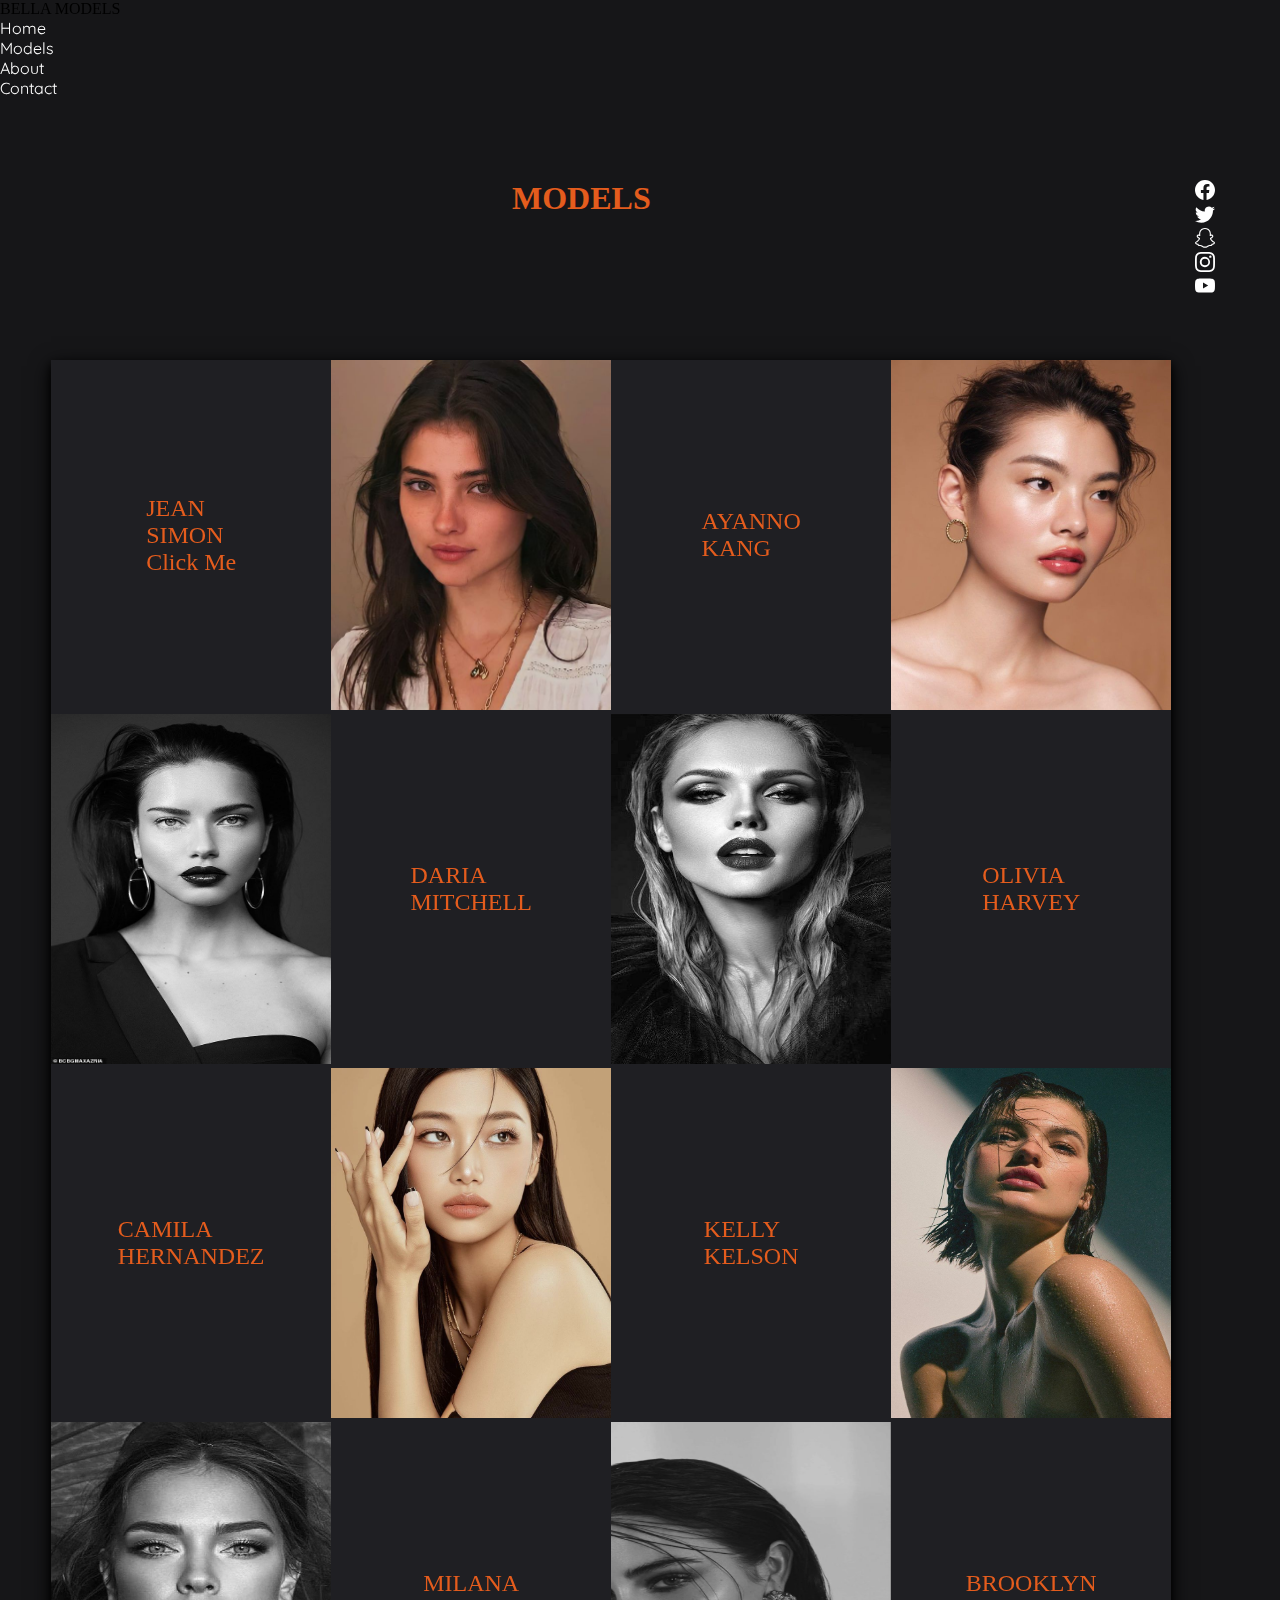
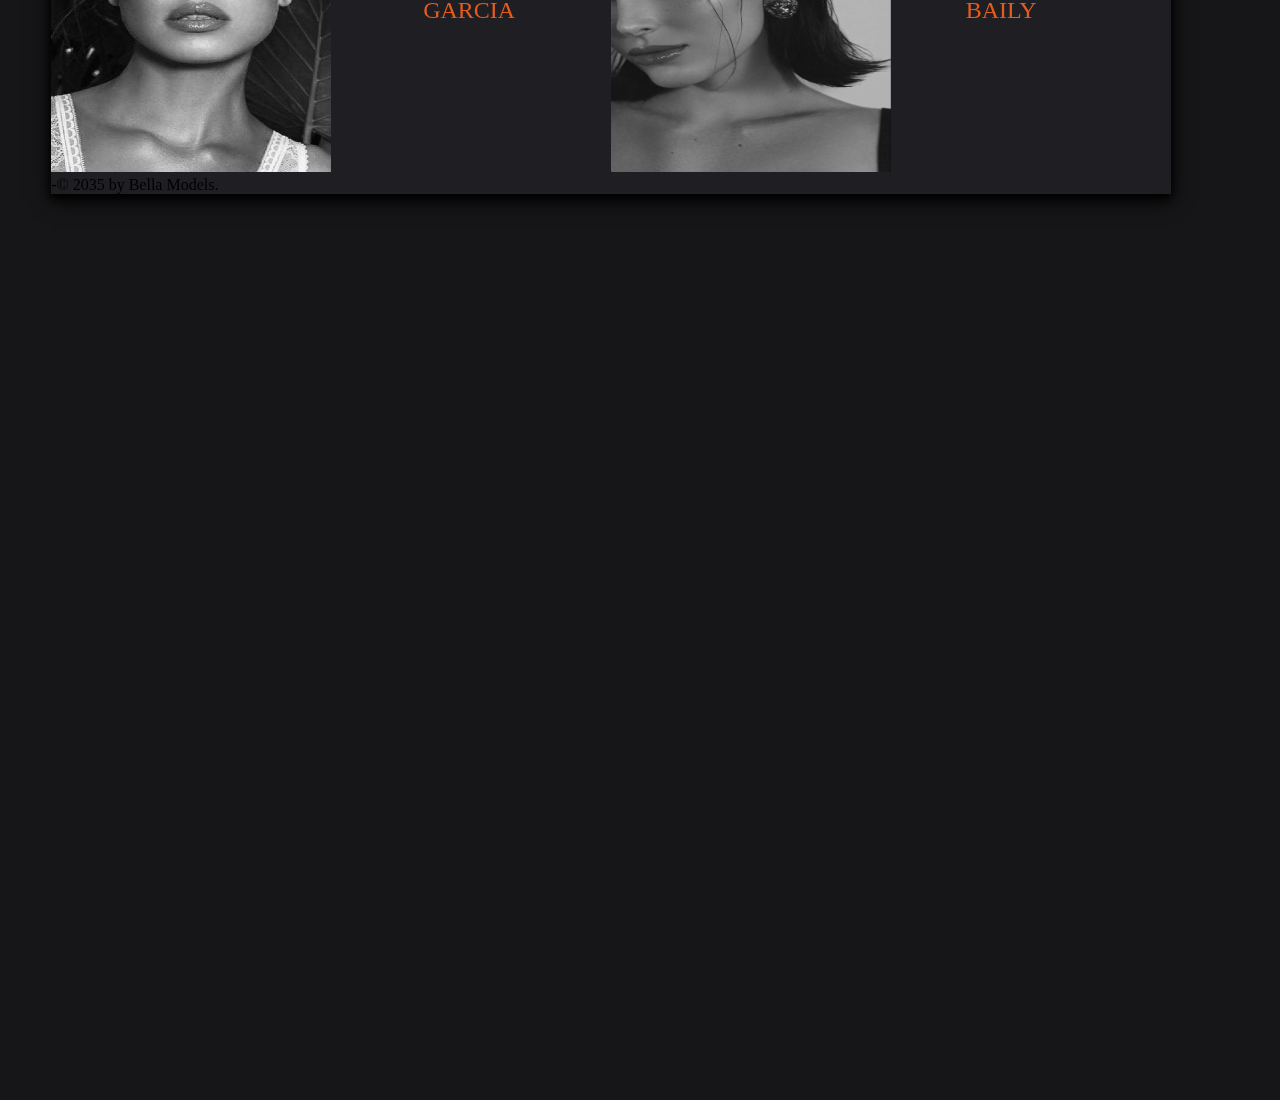
<file: models.html>
<!DOCTYPE html>
<html lang="en">
<head>
    <meta charset="UTF-8">
    <meta name="viewport" content="width=device-width, initial-scale=1.0">
    <title>Models</title>
    <!--ICON-->
    <link rel="icon" type="image/icon" href="./images/dress.png">
    <!--BOOTSTRAP-->
    <link href="https://cdn.jsdelivr.net/npm/bootstrap@5.3.1/dist/css/bootstrap.min.css" rel="stylesheet" integrity="sha384-4bw+/aepP/YC94hEpVNVgiZdgIC5+VKNBQNGCHeKRQN+PtmoHDEXuppvnDJzQIu9" crossorigin="anonymous">
    <!--STYLESHEET-->
    <link rel="stylesheet" href="./style.css">
    <!--FONT STYLE SHEET-->
    <link rel="preconnect" href="https://fonts.googleapis.com">
    <link rel="preconnect" href="https://fonts.gstatic.com" crossorigin>
    <link href="https://fonts.googleapis.com/css2?family=Quicksand&display=swap" rel="stylesheet">

    <link rel="preconnect" href="https://fonts.googleapis.com">
    <link rel="preconnect" href="https://fonts.gstatic.com" crossorigin>
    <link href="https://fonts.googleapis.com/css2?family=Kanit&family=Noto+Serif+Display:wght@600;800&display=swap" rel="stylesheet"></head>

    
</head>
<body>
    <div id="main-container" class="model-background">

       

        <div class="side-bar link-hover-white ">
            <ul class="no-dot-list">

                <li class=" my-5">
                <svg xmlns="http://www.w3.org/2000/svg" width="30" height="20" fill="currentColor" class="bi bi-facebook" viewBox="0 0 16 16">
                    <path d="M16 8.049c0-4.446-3.582-8.05-8-8.05C3.58 0-.002 3.603-.002 8.05c0 4.017 2.926 7.347 6.75 7.951v-5.625h-2.03V8.05H6.75V6.275c0-2.017 1.195-3.131 3.022-3.131.876 0 1.791.157 1.791.157v1.98h-1.009c-.993 0-1.303.621-1.303 1.258v1.51h2.218l-.354 2.326H9.25V16c3.824-.604 6.75-3.934 6.75-7.951z"/>
                  </svg>
                </li>

                <li class=" my-5">
                    <svg xmlns="http://www.w3.org/2000/svg" width="30" height="20"  fill="currentColor" class="bi bi-twitter" viewBox="0 0 16 16">
                        <path d="M5.026 15c6.038 0 9.341-5.003 9.341-9.334 0-.14 0-.282-.006-.422A6.685 6.685 0 0 0 16 3.542a6.658 6.658 0 0 1-1.889.518 3.301 3.301 0 0 0 1.447-1.817 6.533 6.533 0 0 1-2.087.793A3.286 3.286 0 0 0 7.875 6.03a9.325 9.325 0 0 1-6.767-3.429 3.289 3.289 0 0 0 1.018 4.382A3.323 3.323 0 0 1 .64 6.575v.045a3.288 3.288 0 0 0 2.632 3.218 3.203 3.203 0 0 1-.865.115 3.23 3.23 0 0 1-.614-.057 3.283 3.283 0 0 0 3.067 2.277A6.588 6.588 0 0 1 .78 13.58a6.32 6.32 0 0 1-.78-.045A9.344 9.344 0 0 0 5.026 15z"/>
                    </svg>
                </li>

                <li class=" my-5">
                    <svg xmlns="http://www.w3.org/2000/svg" width="30" height="20"  fill="currentColor" class="bi bi-snapchat" viewBox="0 0 16 16">
                        <path d="M15.943 11.526c-.111-.303-.323-.465-.564-.599a1.416 1.416 0 0 0-.123-.064l-.219-.111c-.752-.399-1.339-.902-1.746-1.498a3.387 3.387 0 0 1-.3-.531c-.034-.1-.032-.156-.008-.207a.338.338 0 0 1 .097-.1c.129-.086.262-.173.352-.231.162-.104.289-.187.371-.245.309-.216.525-.446.66-.702a1.397 1.397 0 0 0 .069-1.16c-.205-.538-.713-.872-1.329-.872a1.829 1.829 0 0 0-.487.065c.006-.368-.002-.757-.035-1.139-.116-1.344-.587-2.048-1.077-2.61a4.294 4.294 0 0 0-1.095-.881C9.764.216 8.92 0 7.999 0c-.92 0-1.76.216-2.505.641-.412.232-.782.53-1.097.883-.49.562-.96 1.267-1.077 2.61-.033.382-.04.772-.036 1.138a1.83 1.83 0 0 0-.487-.065c-.615 0-1.124.335-1.328.873a1.398 1.398 0 0 0 .067 1.161c.136.256.352.486.66.701.082.058.21.14.371.246l.339.221a.38.38 0 0 1 .109.11c.026.053.027.11-.012.217a3.363 3.363 0 0 1-.295.52c-.398.583-.968 1.077-1.696 1.472-.385.204-.786.34-.955.8-.128.348-.044.743.28 1.075.119.125.257.23.409.31a4.43 4.43 0 0 0 1 .4.66.66 0 0 1 .202.09c.118.104.102.26.259.488.079.118.18.22.296.3.33.229.701.243 1.095.258.355.014.758.03 1.217.18.19.064.389.186.618.328.55.338 1.305.802 2.566.802 1.262 0 2.02-.466 2.576-.806.227-.14.424-.26.609-.321.46-.152.863-.168 1.218-.181.393-.015.764-.03 1.095-.258a1.14 1.14 0 0 0 .336-.368c.114-.192.11-.327.217-.42a.625.625 0 0 1 .19-.087 4.446 4.446 0 0 0 1.014-.404c.16-.087.306-.2.429-.336l.004-.005c.304-.325.38-.709.256-1.047Zm-1.121.602c-.684.378-1.139.337-1.493.565-.3.193-.122.61-.34.76-.269.186-1.061-.012-2.085.326-.845.279-1.384 1.082-2.903 1.082-1.519 0-2.045-.801-2.904-1.084-1.022-.338-1.816-.14-2.084-.325-.218-.15-.041-.568-.341-.761-.354-.228-.809-.187-1.492-.563-.436-.24-.189-.39-.044-.46 2.478-1.199 2.873-3.05 2.89-3.188.022-.166.045-.297-.138-.466-.177-.164-.962-.65-1.18-.802-.36-.252-.52-.503-.402-.812.082-.214.281-.295.49-.295a.93.93 0 0 1 .197.022c.396.086.78.285 1.002.338.027.007.054.01.082.011.118 0 .16-.06.152-.195-.026-.433-.087-1.277-.019-2.066.094-1.084.444-1.622.859-2.097.2-.229 1.137-1.22 2.93-1.22 1.792 0 2.732.987 2.931 1.215.416.475.766 1.013.859 2.098.068.788.009 1.632-.019 2.065-.01.142.034.195.152.195a.35.35 0 0 0 .082-.01c.222-.054.607-.253 1.002-.338a.912.912 0 0 1 .197-.023c.21 0 .409.082.49.295.117.309-.04.56-.401.812-.218.152-1.003.638-1.18.802-.184.169-.16.3-.139.466.018.14.413 1.991 2.89 3.189.147.073.394.222-.041.464Z"/>
                    </svg>
                </li>

                <li class=" my-5">
                    <svg xmlns="http://www.w3.org/2000/svg" width="30" height="20"  fill="currentColor" class="bi bi-instagram" viewBox="0 0 16 16">
                        <path d="M8 0C5.829 0 5.556.01 4.703.048 3.85.088 3.269.222 2.76.42a3.917 3.917 0 0 0-1.417.923A3.927 3.927 0 0 0 .42 2.76C.222 3.268.087 3.85.048 4.7.01 5.555 0 5.827 0 8.001c0 2.172.01 2.444.048 3.297.04.852.174 1.433.372 1.942.205.526.478.972.923 1.417.444.445.89.719 1.416.923.51.198 1.09.333 1.942.372C5.555 15.99 5.827 16 8 16s2.444-.01 3.298-.048c.851-.04 1.434-.174 1.943-.372a3.916 3.916 0 0 0 1.416-.923c.445-.445.718-.891.923-1.417.197-.509.332-1.09.372-1.942C15.99 10.445 16 10.173 16 8s-.01-2.445-.048-3.299c-.04-.851-.175-1.433-.372-1.941a3.926 3.926 0 0 0-.923-1.417A3.911 3.911 0 0 0 13.24.42c-.51-.198-1.092-.333-1.943-.372C10.443.01 10.172 0 7.998 0h.003zm-.717 1.442h.718c2.136 0 2.389.007 3.232.046.78.035 1.204.166 1.486.275.373.145.64.319.92.599.28.28.453.546.598.92.11.281.24.705.275 1.485.039.843.047 1.096.047 3.231s-.008 2.389-.047 3.232c-.035.78-.166 1.203-.275 1.485a2.47 2.47 0 0 1-.599.919c-.28.28-.546.453-.92.598-.28.11-.704.24-1.485.276-.843.038-1.096.047-3.232.047s-2.39-.009-3.233-.047c-.78-.036-1.203-.166-1.485-.276a2.478 2.478 0 0 1-.92-.598 2.48 2.48 0 0 1-.6-.92c-.109-.281-.24-.705-.275-1.485-.038-.843-.046-1.096-.046-3.233 0-2.136.008-2.388.046-3.231.036-.78.166-1.204.276-1.486.145-.373.319-.64.599-.92.28-.28.546-.453.92-.598.282-.11.705-.24 1.485-.276.738-.034 1.024-.044 2.515-.045v.002zm4.988 1.328a.96.96 0 1 0 0 1.92.96.96 0 0 0 0-1.92zm-4.27 1.122a4.109 4.109 0 1 0 0 8.217 4.109 4.109 0 0 0 0-8.217zm0 1.441a2.667 2.667 0 1 1 0 5.334 2.667 2.667 0 0 1 0-5.334z"/>
                    </svg>
                </li>

                <li class=" my-5">
                    <svg xmlns="http://www.w3.org/2000/svg" width="30" height="20"  fill="currentColor" class="bi bi-youtube" viewBox="0 0 16 16">
                        <path d="M8.051 1.999h.089c.822.003 4.987.033 6.11.335a2.01 2.01 0 0 1 1.415 1.42c.101.38.172.883.22 1.402l.01.104.022.26.008.104c.065.914.073 1.77.074 1.957v.075c-.001.194-.01 1.108-.082 2.06l-.008.105-.009.104c-.05.572-.124 1.14-.235 1.558a2.007 2.007 0 0 1-1.415 1.42c-1.16.312-5.569.334-6.18.335h-.142c-.309 0-1.587-.006-2.927-.052l-.17-.006-.087-.004-.171-.007-.171-.007c-1.11-.049-2.167-.128-2.654-.26a2.007 2.007 0 0 1-1.415-1.419c-.111-.417-.185-.986-.235-1.558L.09 9.82l-.008-.104A31.4 31.4 0 0 1 0 7.68v-.123c.002-.215.01-.958.064-1.778l.007-.103.003-.052.008-.104.022-.26.01-.104c.048-.519.119-1.023.22-1.402a2.007 2.007 0 0 1 1.415-1.42c.487-.13 1.544-.21 2.654-.26l.17-.007.172-.006.086-.003.171-.007A99.788 99.788 0 0 1 7.858 2h.193zM6.4 5.209v4.818l4.157-2.408L6.4 5.209z"/>
                    </svg>
                </li>
            </ul>
        </div>

        <div class="model-heading fs-1">
            <h1 class="fs-1 fw-bolder">MODELS</h1>
        </div>
        <div class="grid-container color-black text-center">
            <div class="image-container  ">
                <div class="row1-item1 blank "><a href="./pages_models/model1.html">JEAN <br> SIMON 
                <spam class="text-light fs-6"><br>Click Me</spam></a></div>
                <div class="row1-item2">
                    <img class="image-size" src="./images/color1.jpeg" />
                </div>
                <div class="row1-item3 blank"><a href="./pages_models/model2.html">AYANNO<br>  KANG</a></div>
                <div class="row1-item4">
                    <img class="image-size" src="./images/color2.jpeg" height="300"/>
                </div>
            </div>

            <div class=" image-container">
                
                <div class="row1-item2">
                    <img class="image-size" src="./images/black1.jpeg" />
                </div>
                <div class="row1-item3 blank"><a href="./pages_models/model3.html">DARIA<br>  MITCHELL</a></div>
                <div class="row1-item4">
                    <img class="image-size" src="./images/black2.jpeg" height="300"/>
                </div>
                <div class="row1-item1 blank"><a href="./pages_models/model4.html">OLIVIA<br>  HARVEY</a></div>
            </div>

            <div class=" image-container">
                <div class="row1-item1 blank"><a href="./pages_models/model5.html">CAMILA <br> HERNANDEZ</a></div>
                <div class="row1-item2">
                    <img class="image-size" src="./images/color3.jpeg" />
                </div>
                <div class="row1-item3 blank"><a href="./pages_models/model6.html">KELLY<br>  KELSON</a></div>
                <div class="row1-item4">
                    <img class="image-size" src="./images/color4.jpeg" height="300"/>
                </div>
            </div>

            <div class="image-container">
                
                <div class="row1-item2">
                    <img class="image-size" src="./images/black3.jpeg" />
                </div>
                <div class="row1-item3 blank"><a href="./pages_models/model7.html">MILANA <br> GARCIA</a></div>
                <div class="row1-item4">
                    <img class="image-size" src="./images/black-4.jpeg" height="300"/>
                </div>
                <div class="row1-item1 blank"><a href="./pages_models/model8.html">BROOKLYN <br> BAILY</a></div>
            </div>
            <div class="text-light mt-3">-© 2035 by Bella Models.</div>
        </div>

        



        <!--NAVIGATION BAR-->
        <div class="navigation-bar ">
            <ul class="text-center row gx-5">
                <li class="col-4 my-4 display-6 fw-bolder link-light small-text">BELLA MODELS</li>
                <li class="col-2 my-4  small-text"><a class=" fs-5" href="./index.html">Home</a></li>
                <li class="col-2 my-4  small-text"><a class=" fs-5 " href="./models.html">Models</a></li>
                <li class="col-2 my-4   small-text"><a  class=" fs-5" href="./about.html">About</a></li>
                <li class="col-2 my-4   small-text"><a class=" fs-5  " href="./contact.html">Contact</a></li>
            </ul>
        </div>
    </div>


<!--SCRIPT-->
<script src="https://cdn.jsdelivr.net/npm/bootstrap@5.3.1/dist/js/bootstrap.bundle.min.js" integrity="sha384-HwwvtgBNo3bZJJLYd8oVXjrBZt8cqVSpeBNS5n7C8IVInixGAoxmnlMuBnhbgrkm" crossorigin="anonymous"></script>

</body>
</html>
</file>
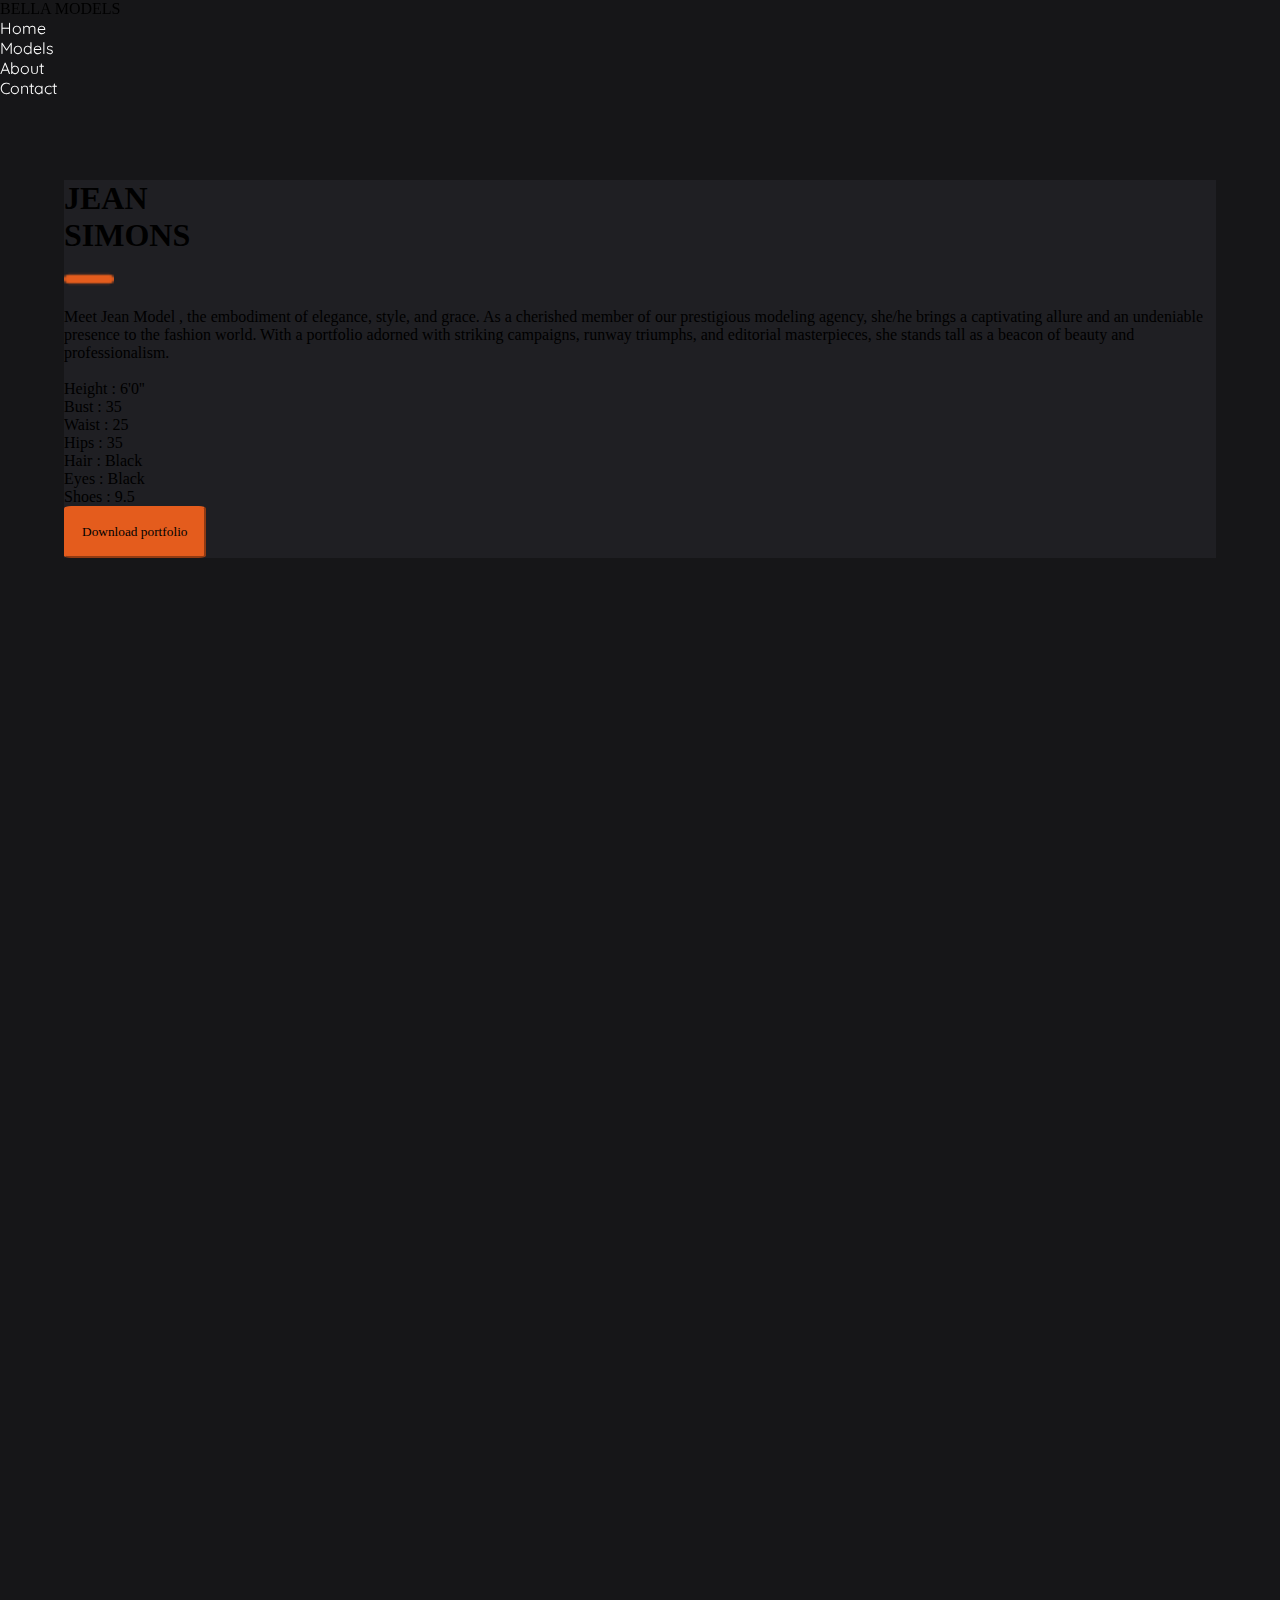
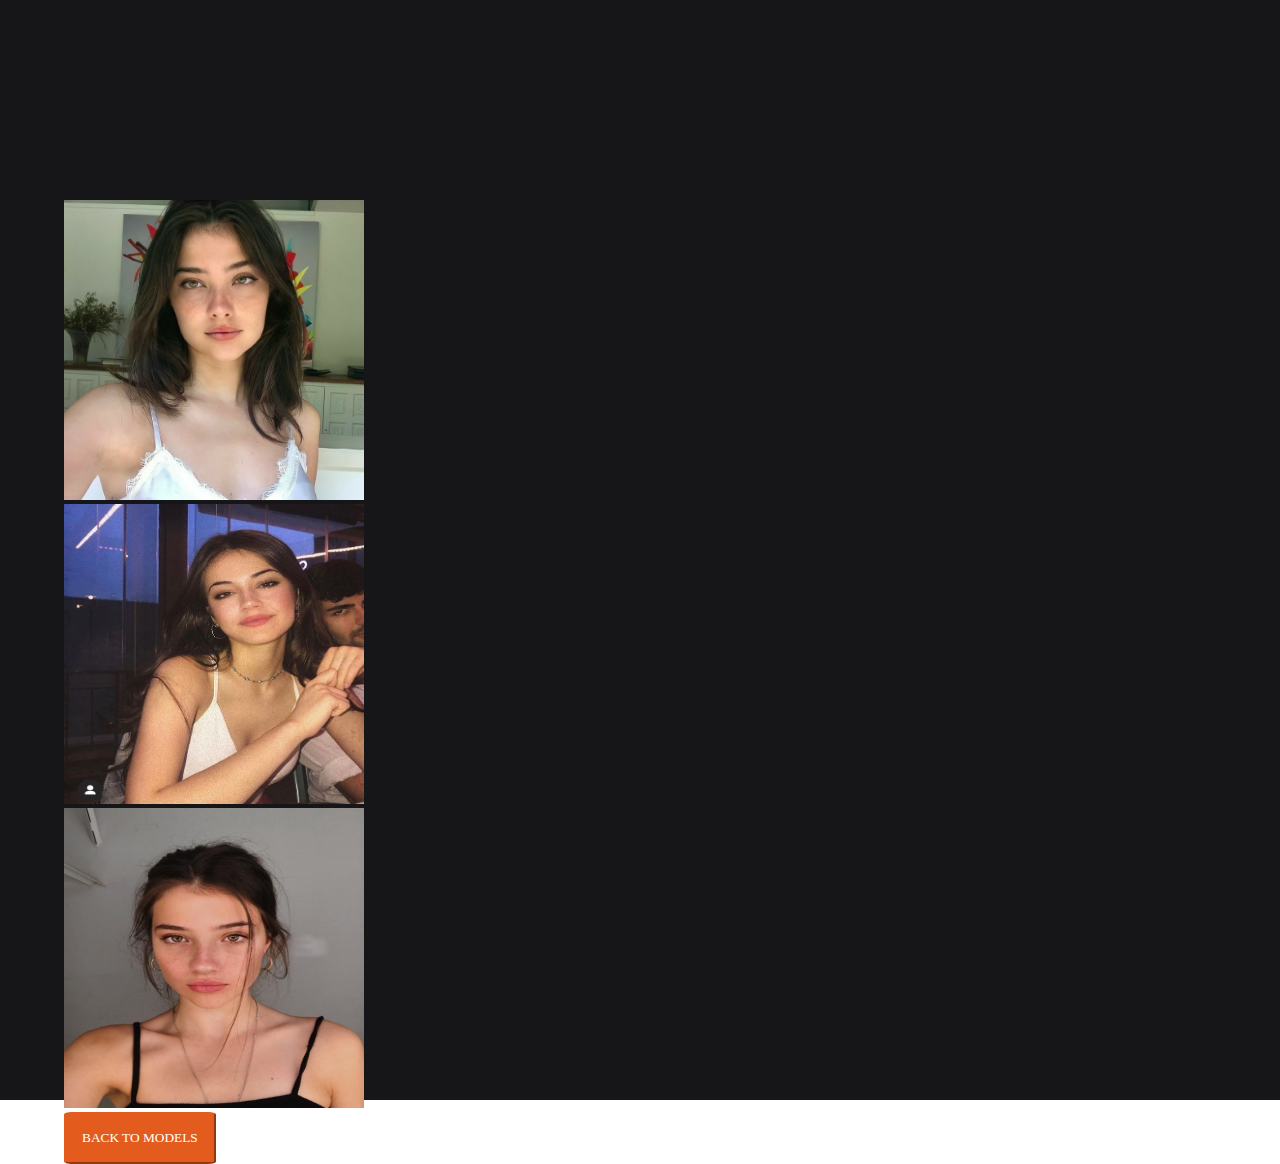
<file: pages_models/model1.html>
<!DOCTYPE html>
<html lang="en">
<head>
    <meta charset="UTF-8">
    <meta name="viewport" content="width=device-width, initial-scale=1.0">
    <title>Models</title>
    <!--ICON-->
    <link rel="icon" type="image/icon" href="./images/dress.png">
    <!--BOOTSTRAP-->
    <link href="https://cdn.jsdelivr.net/npm/bootstrap@5.3.1/dist/css/bootstrap.min.css" rel="stylesheet" integrity="sha384-4bw+/aepP/YC94hEpVNVgiZdgIC5+VKNBQNGCHeKRQN+PtmoHDEXuppvnDJzQIu9" crossorigin="anonymous">
    <!--STYLESHEET-->
    <link rel="stylesheet" href="../style.css">
    <!--FONT STYLE SHEET-->
    <link rel="preconnect" href="https://fonts.googleapis.com">
    <link rel="preconnect" href="https://fonts.gstatic.com" crossorigin>
    <link href="https://fonts.googleapis.com/css2?family=Quicksand&display=swap" rel="stylesheet">

    <link rel="preconnect" href="https://fonts.googleapis.com">
    <link rel="preconnect" href="https://fonts.gstatic.com" crossorigin>
    <link href="https://fonts.googleapis.com/css2?family=Kanit&family=Noto+Serif+Display:wght@600;800&display=swap" rel="stylesheet"></head>
    <!--STYLESHEET-->
    <style>
        .container-box{
            /* background set*/
            background-image:url(../images/color1.jpeg) ;
            background-repeat: repeat-x;
            background-attachment: fixed;

            position: absolute;
            top: 20%;
            left: 5%;
            right: 5%;
            
        }
        .model-para-box{
            background-color: #1f1f23;
            text-shadow: 0 4px 8px 0 rgb(0, 0, 0), 0 6px 20px rgb(0, 0, 0);
        }

        .three-photos-section{
            position: absolute;
            top:200%;
            left: 5%;
            right: 5%;
        }

        .button-orange a{
            color: white;
            text-decoration: none;
        }
        .button-orange a:hover{
            color: #e45c1d;
        }
        .button-orange{
            padding: 1rem;
        }

    </style>
</head>
<body>
    <div id="main-container" class="model-background">

       

        <div class="side-bar link-hover-white ">
            <ul class="no-dot-list">

                <li class=" my-5">
                <svg xmlns="http://www.w3.org/2000/svg" width="30" height="20" fill="currentColor" class="bi bi-facebook" viewBox="0 0 16 16">
                    <path d="M16 8.049c0-4.446-3.582-8.05-8-8.05C3.58 0-.002 3.603-.002 8.05c0 4.017 2.926 7.347 6.75 7.951v-5.625h-2.03V8.05H6.75V6.275c0-2.017 1.195-3.131 3.022-3.131.876 0 1.791.157 1.791.157v1.98h-1.009c-.993 0-1.303.621-1.303 1.258v1.51h2.218l-.354 2.326H9.25V16c3.824-.604 6.75-3.934 6.75-7.951z"/>
                  </svg>
                </li>

                <li class=" my-5">
                    <svg xmlns="http://www.w3.org/2000/svg" width="30" height="20"  fill="currentColor" class="bi bi-twitter" viewBox="0 0 16 16">
                        <path d="M5.026 15c6.038 0 9.341-5.003 9.341-9.334 0-.14 0-.282-.006-.422A6.685 6.685 0 0 0 16 3.542a6.658 6.658 0 0 1-1.889.518 3.301 3.301 0 0 0 1.447-1.817 6.533 6.533 0 0 1-2.087.793A3.286 3.286 0 0 0 7.875 6.03a9.325 9.325 0 0 1-6.767-3.429 3.289 3.289 0 0 0 1.018 4.382A3.323 3.323 0 0 1 .64 6.575v.045a3.288 3.288 0 0 0 2.632 3.218 3.203 3.203 0 0 1-.865.115 3.23 3.23 0 0 1-.614-.057 3.283 3.283 0 0 0 3.067 2.277A6.588 6.588 0 0 1 .78 13.58a6.32 6.32 0 0 1-.78-.045A9.344 9.344 0 0 0 5.026 15z"/>
                    </svg>
                </li>

                <li class=" my-5">
                    <svg xmlns="http://www.w3.org/2000/svg" width="30" height="20"  fill="currentColor" class="bi bi-snapchat" viewBox="0 0 16 16">
                        <path d="M15.943 11.526c-.111-.303-.323-.465-.564-.599a1.416 1.416 0 0 0-.123-.064l-.219-.111c-.752-.399-1.339-.902-1.746-1.498a3.387 3.387 0 0 1-.3-.531c-.034-.1-.032-.156-.008-.207a.338.338 0 0 1 .097-.1c.129-.086.262-.173.352-.231.162-.104.289-.187.371-.245.309-.216.525-.446.66-.702a1.397 1.397 0 0 0 .069-1.16c-.205-.538-.713-.872-1.329-.872a1.829 1.829 0 0 0-.487.065c.006-.368-.002-.757-.035-1.139-.116-1.344-.587-2.048-1.077-2.61a4.294 4.294 0 0 0-1.095-.881C9.764.216 8.92 0 7.999 0c-.92 0-1.76.216-2.505.641-.412.232-.782.53-1.097.883-.49.562-.96 1.267-1.077 2.61-.033.382-.04.772-.036 1.138a1.83 1.83 0 0 0-.487-.065c-.615 0-1.124.335-1.328.873a1.398 1.398 0 0 0 .067 1.161c.136.256.352.486.66.701.082.058.21.14.371.246l.339.221a.38.38 0 0 1 .109.11c.026.053.027.11-.012.217a3.363 3.363 0 0 1-.295.52c-.398.583-.968 1.077-1.696 1.472-.385.204-.786.34-.955.8-.128.348-.044.743.28 1.075.119.125.257.23.409.31a4.43 4.43 0 0 0 1 .4.66.66 0 0 1 .202.09c.118.104.102.26.259.488.079.118.18.22.296.3.33.229.701.243 1.095.258.355.014.758.03 1.217.18.19.064.389.186.618.328.55.338 1.305.802 2.566.802 1.262 0 2.02-.466 2.576-.806.227-.14.424-.26.609-.321.46-.152.863-.168 1.218-.181.393-.015.764-.03 1.095-.258a1.14 1.14 0 0 0 .336-.368c.114-.192.11-.327.217-.42a.625.625 0 0 1 .19-.087 4.446 4.446 0 0 0 1.014-.404c.16-.087.306-.2.429-.336l.004-.005c.304-.325.38-.709.256-1.047Zm-1.121.602c-.684.378-1.139.337-1.493.565-.3.193-.122.61-.34.76-.269.186-1.061-.012-2.085.326-.845.279-1.384 1.082-2.903 1.082-1.519 0-2.045-.801-2.904-1.084-1.022-.338-1.816-.14-2.084-.325-.218-.15-.041-.568-.341-.761-.354-.228-.809-.187-1.492-.563-.436-.24-.189-.39-.044-.46 2.478-1.199 2.873-3.05 2.89-3.188.022-.166.045-.297-.138-.466-.177-.164-.962-.65-1.18-.802-.36-.252-.52-.503-.402-.812.082-.214.281-.295.49-.295a.93.93 0 0 1 .197.022c.396.086.78.285 1.002.338.027.007.054.01.082.011.118 0 .16-.06.152-.195-.026-.433-.087-1.277-.019-2.066.094-1.084.444-1.622.859-2.097.2-.229 1.137-1.22 2.93-1.22 1.792 0 2.732.987 2.931 1.215.416.475.766 1.013.859 2.098.068.788.009 1.632-.019 2.065-.01.142.034.195.152.195a.35.35 0 0 0 .082-.01c.222-.054.607-.253 1.002-.338a.912.912 0 0 1 .197-.023c.21 0 .409.082.49.295.117.309-.04.56-.401.812-.218.152-1.003.638-1.18.802-.184.169-.16.3-.139.466.018.14.413 1.991 2.89 3.189.147.073.394.222-.041.464Z"/>
                    </svg>
                </li>

                <li class=" my-5">
                    <svg xmlns="http://www.w3.org/2000/svg" width="30" height="20"  fill="currentColor" class="bi bi-instagram" viewBox="0 0 16 16">
                        <path d="M8 0C5.829 0 5.556.01 4.703.048 3.85.088 3.269.222 2.76.42a3.917 3.917 0 0 0-1.417.923A3.927 3.927 0 0 0 .42 2.76C.222 3.268.087 3.85.048 4.7.01 5.555 0 5.827 0 8.001c0 2.172.01 2.444.048 3.297.04.852.174 1.433.372 1.942.205.526.478.972.923 1.417.444.445.89.719 1.416.923.51.198 1.09.333 1.942.372C5.555 15.99 5.827 16 8 16s2.444-.01 3.298-.048c.851-.04 1.434-.174 1.943-.372a3.916 3.916 0 0 0 1.416-.923c.445-.445.718-.891.923-1.417.197-.509.332-1.09.372-1.942C15.99 10.445 16 10.173 16 8s-.01-2.445-.048-3.299c-.04-.851-.175-1.433-.372-1.941a3.926 3.926 0 0 0-.923-1.417A3.911 3.911 0 0 0 13.24.42c-.51-.198-1.092-.333-1.943-.372C10.443.01 10.172 0 7.998 0h.003zm-.717 1.442h.718c2.136 0 2.389.007 3.232.046.78.035 1.204.166 1.486.275.373.145.64.319.92.599.28.28.453.546.598.92.11.281.24.705.275 1.485.039.843.047 1.096.047 3.231s-.008 2.389-.047 3.232c-.035.78-.166 1.203-.275 1.485a2.47 2.47 0 0 1-.599.919c-.28.28-.546.453-.92.598-.28.11-.704.24-1.485.276-.843.038-1.096.047-3.232.047s-2.39-.009-3.233-.047c-.78-.036-1.203-.166-1.485-.276a2.478 2.478 0 0 1-.92-.598 2.48 2.48 0 0 1-.6-.92c-.109-.281-.24-.705-.275-1.485-.038-.843-.046-1.096-.046-3.233 0-2.136.008-2.388.046-3.231.036-.78.166-1.204.276-1.486.145-.373.319-.64.599-.92.28-.28.546-.453.92-.598.282-.11.705-.24 1.485-.276.738-.034 1.024-.044 2.515-.045v.002zm4.988 1.328a.96.96 0 1 0 0 1.92.96.96 0 0 0 0-1.92zm-4.27 1.122a4.109 4.109 0 1 0 0 8.217 4.109 4.109 0 0 0 0-8.217zm0 1.441a2.667 2.667 0 1 1 0 5.334 2.667 2.667 0 0 1 0-5.334z"/>
                    </svg>
                </li>

                <li class=" my-5">
                    <svg xmlns="http://www.w3.org/2000/svg" width="30" height="20"  fill="currentColor" class="bi bi-youtube" viewBox="0 0 16 16">
                        <path d="M8.051 1.999h.089c.822.003 4.987.033 6.11.335a2.01 2.01 0 0 1 1.415 1.42c.101.38.172.883.22 1.402l.01.104.022.26.008.104c.065.914.073 1.77.074 1.957v.075c-.001.194-.01 1.108-.082 2.06l-.008.105-.009.104c-.05.572-.124 1.14-.235 1.558a2.007 2.007 0 0 1-1.415 1.42c-1.16.312-5.569.334-6.18.335h-.142c-.309 0-1.587-.006-2.927-.052l-.17-.006-.087-.004-.171-.007-.171-.007c-1.11-.049-2.167-.128-2.654-.26a2.007 2.007 0 0 1-1.415-1.419c-.111-.417-.185-.986-.235-1.558L.09 9.82l-.008-.104A31.4 31.4 0 0 1 0 7.68v-.123c.002-.215.01-.958.064-1.778l.007-.103.003-.052.008-.104.022-.26.01-.104c.048-.519.119-1.023.22-1.402a2.007 2.007 0 0 1 1.415-1.42c.487-.13 1.544-.21 2.654-.26l.17-.007.172-.006.086-.003.171-.007A99.788 99.788 0 0 1 7.858 2h.193zM6.4 5.209v4.818l4.157-2.408L6.4 5.209z"/>
                    </svg>
                </li>
            </ul>
        </div>

        <!--CONTAINER-->
        <div class="container-box  row mx-5">
            
            <div class="col-6 model-para-box"> 
                <div class="text-light p-5 text-left fs-5">
                    <!--NAME-->
                    <h1> JEAN <br> SIMONS </h1>
                    <!--SVG-->
                    <img src="./folder-image-model/minus-sign-of-a-line-in-horizontal-position.png" width="50"/>
                    <!--PARAGRAPH-->
                    <p class="fs-6">
                    Meet 
                    <!--NAME OD THE MODEL-->Jean Model
                    , the embodiment of elegance, style, and grace.
                    As a cherished member of our prestigious modeling agency, she/he brings 
                    a captivating allure and an undeniable presence to the fashion world.
                    With a portfolio adorned with striking campaigns, runway triumphs,
                    and editorial masterpieces,
                    she stands tall as a beacon of beauty and professionalism.</p>
                    <br>
                    <p>Height : 6'0''</p>
                    <p>Bust : 35</p>
                    <p>Waist : 25</p>
                    <p>Hips : 35</p>
                    <p>Hair : Black</p>
                    <p>Eyes : Black</p>
                    <p>Shoes : 9.5</p>
                    <button type="button" class="button-orange p-2 my-2 fs-6">Download portfolio</button>
                </div>

            </div>
        </div>

        <div class="m-5 row three-photos-section">
            <div class="col-4">
                <img src="./folder-image-model/model1-cover1.jpeg" height="300" width="300"/>
            </div>

            <div class="col-4">
                <img src="./folder-image-model/model1-cover2.jpeg" height="300" width="300"/>
            </div>

            <div class="col-4">
                <img src="./folder-image-model/model1-cover3.jpeg" height="300"width="300"/>
            </div>

            <div class="col-12 text-center p-5 m-4">
                <button type="button" class="button-orange"><a href="../models.html">BACK TO MODELS</a></button>
            </div>
        </div>
        <!--NAVIGATION BAR-->
        <div class="navigation-bar ">
            <ul class="text-center row gx-5">
                <li class="col-4 my-4 display-6 fw-bolder link-light small-text">BELLA MODELS</li>
                <li class="col-2 my-4  small-text"><a class=" fs-5" href="../index.html">Home</a></li>
                <li class="col-2 my-4  small-text"><a class=" fs-5 " href="../models.html">Models</a></li>
                <li class="col-2 my-4   small-text"><a  class=" fs-5" href="../about.html">About</a></li>
                <li class="col-2 my-4   small-text"><a class=" fs-5  " href="../contact.html">Contact</a></li>
            </ul>
        </div>
    </div>


<!--SCRIPT-->
<script src="https://cdn.jsdelivr.net/npm/bootstrap@5.3.1/dist/js/bootstrap.bundle.min.js" integrity="sha384-HwwvtgBNo3bZJJLYd8oVXjrBZt8cqVSpeBNS5n7C8IVInixGAoxmnlMuBnhbgrkm" crossorigin="anonymous"></script>

    
</body>
</html>
</file>
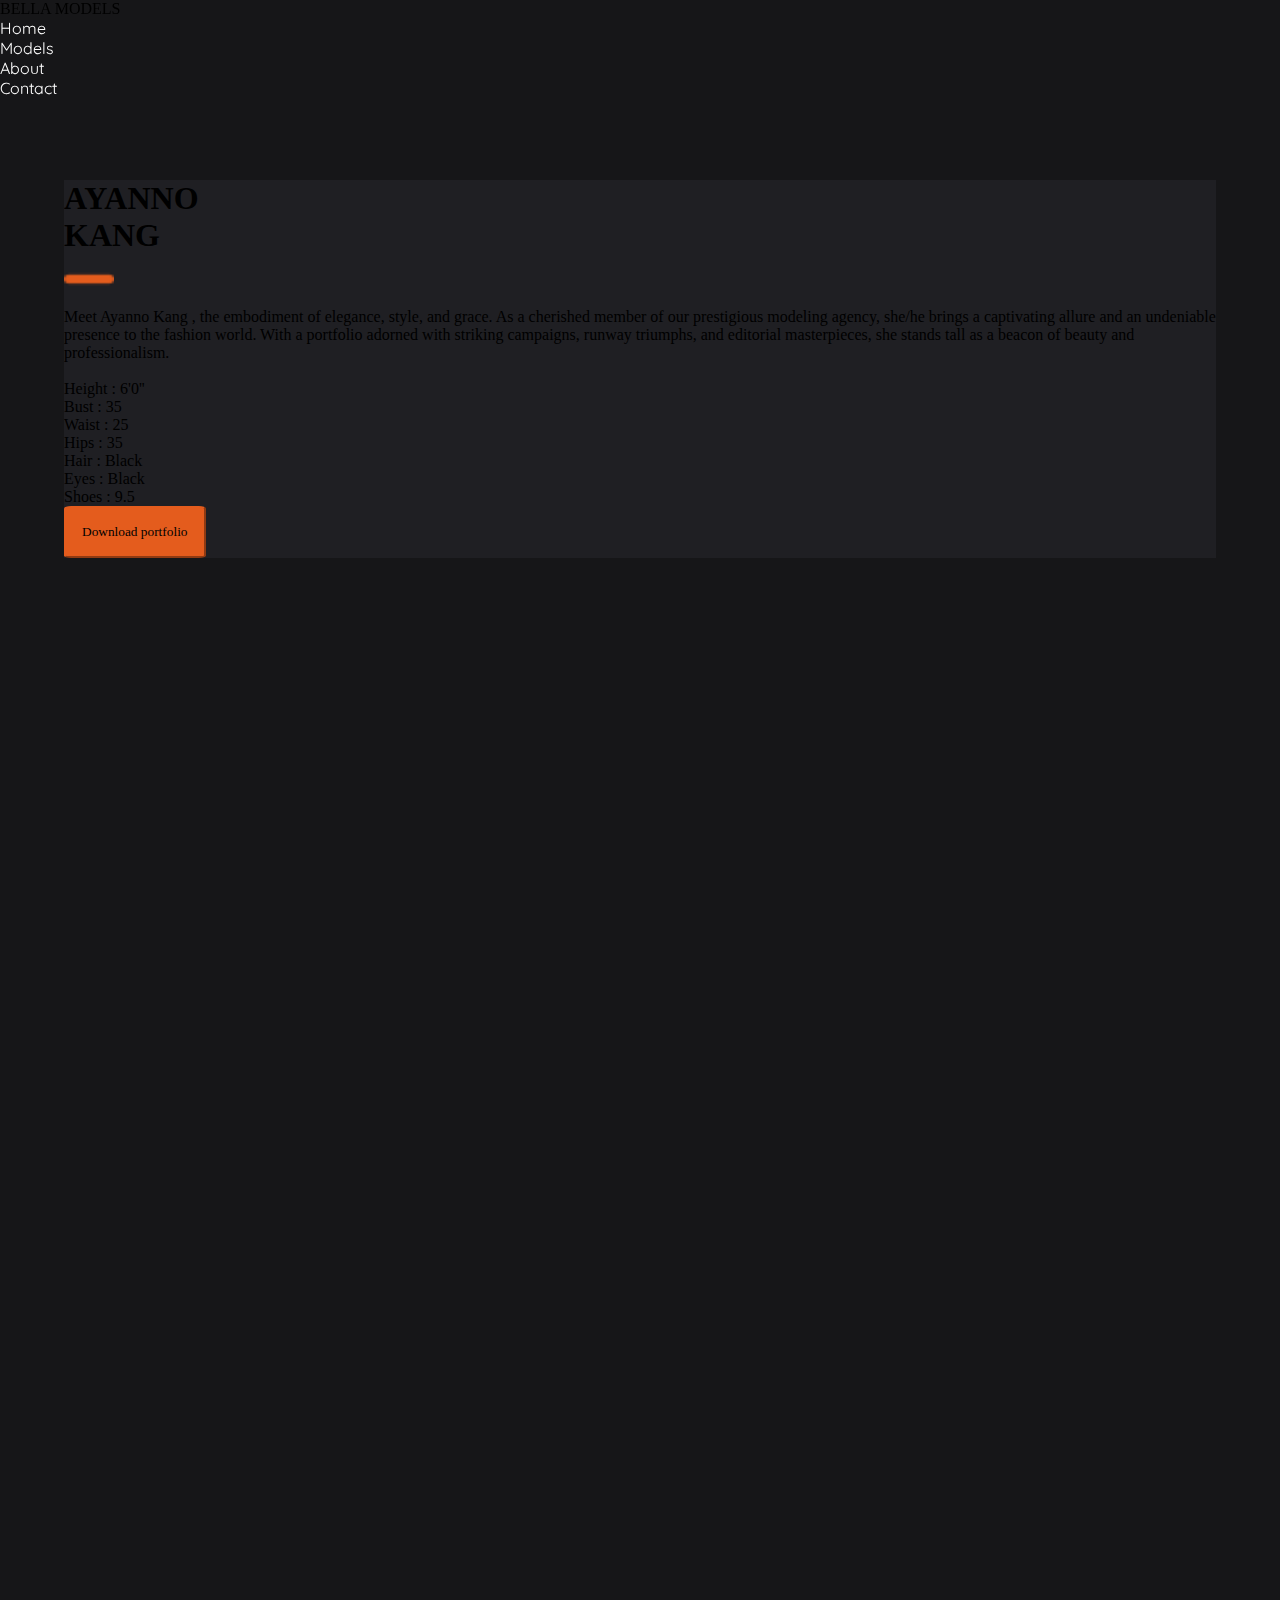
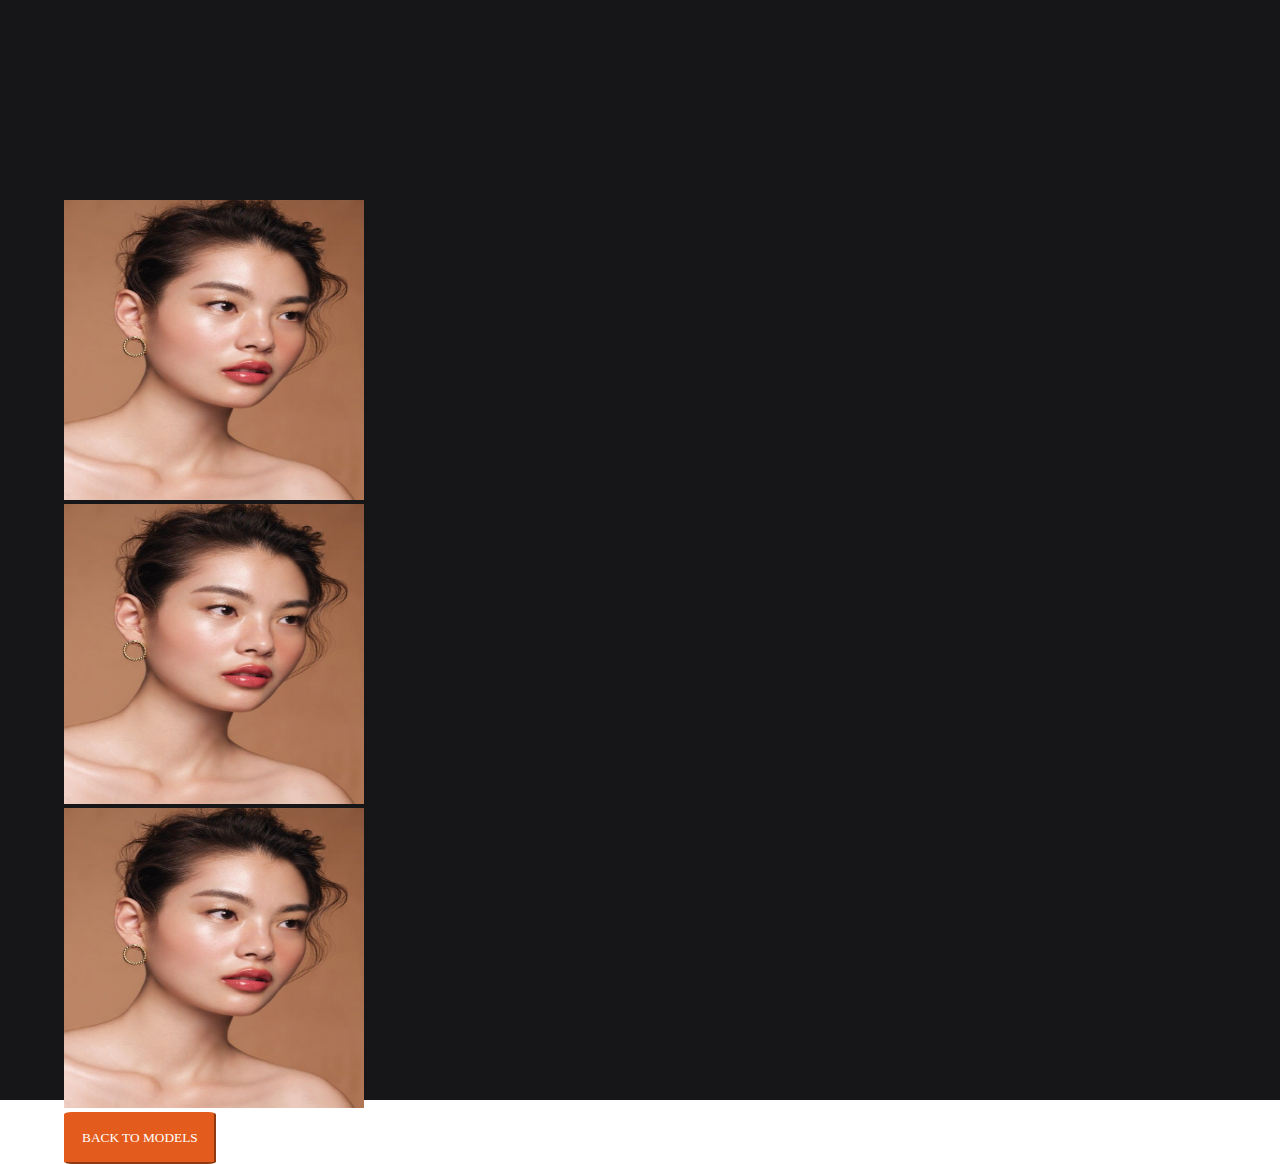
<file: pages_models/model2.html>
<!DOCTYPE html>
<html lang="en">
<head>
    <meta charset="UTF-8">
    <meta name="viewport" content="width=device-width, initial-scale=1.0">
    <title>Models</title>
    <!--ICON-->
    <link rel="icon" type="image/icon" href="./images/dress.png">
    <!--BOOTSTRAP-->
    <link href="https://cdn.jsdelivr.net/npm/bootstrap@5.3.1/dist/css/bootstrap.min.css" rel="stylesheet" integrity="sha384-4bw+/aepP/YC94hEpVNVgiZdgIC5+VKNBQNGCHeKRQN+PtmoHDEXuppvnDJzQIu9" crossorigin="anonymous">
    <!--STYLESHEET-->
    <link rel="stylesheet" href="../style.css">
    <!--FONT STYLE SHEET-->
    <link rel="preconnect" href="https://fonts.googleapis.com">
    <link rel="preconnect" href="https://fonts.gstatic.com" crossorigin>
    <link href="https://fonts.googleapis.com/css2?family=Quicksand&display=swap" rel="stylesheet">

    <link rel="preconnect" href="https://fonts.googleapis.com">
    <link rel="preconnect" href="https://fonts.gstatic.com" crossorigin>
    <link href="https://fonts.googleapis.com/css2?family=Kanit&family=Noto+Serif+Display:wght@600;800&display=swap" rel="stylesheet"></head>
    <!--STYLESHEET-->
    <style>
        .container-box{
            /* background set*/
            background-image:url(../images/color2.jpeg) ;
            background-repeat: repeat-x;
            background-attachment: fixed;

            position: absolute;
            top: 20%;
            left: 5%;
            right: 5%;
            
        }
        .model-para-box{
            background-color: #1f1f23;
            text-shadow: 0 4px 8px 0 rgb(0, 0, 0), 0 6px 20px rgb(0, 0, 0);
        }

        .three-photos-section{
            position: absolute;
            top:200%;
            left: 5%;
            right: 5%;
        }

        .button-orange a{
            color: white;
            text-decoration: none;
        }
        .button-orange a:hover{
            color: #e45c1d;
        }
        .button-orange{
            padding: 1rem;
        }

    </style>
</head>
<body>
    <div id="main-container" class="model-background">

       

        <div class="side-bar link-hover-white ">
            <ul class="no-dot-list">

                <li class=" my-5">
                <svg xmlns="http://www.w3.org/2000/svg" width="30" height="20" fill="currentColor" class="bi bi-facebook" viewBox="0 0 16 16">
                    <path d="M16 8.049c0-4.446-3.582-8.05-8-8.05C3.58 0-.002 3.603-.002 8.05c0 4.017 2.926 7.347 6.75 7.951v-5.625h-2.03V8.05H6.75V6.275c0-2.017 1.195-3.131 3.022-3.131.876 0 1.791.157 1.791.157v1.98h-1.009c-.993 0-1.303.621-1.303 1.258v1.51h2.218l-.354 2.326H9.25V16c3.824-.604 6.75-3.934 6.75-7.951z"/>
                  </svg>
                </li>

                <li class=" my-5">
                    <svg xmlns="http://www.w3.org/2000/svg" width="30" height="20"  fill="currentColor" class="bi bi-twitter" viewBox="0 0 16 16">
                        <path d="M5.026 15c6.038 0 9.341-5.003 9.341-9.334 0-.14 0-.282-.006-.422A6.685 6.685 0 0 0 16 3.542a6.658 6.658 0 0 1-1.889.518 3.301 3.301 0 0 0 1.447-1.817 6.533 6.533 0 0 1-2.087.793A3.286 3.286 0 0 0 7.875 6.03a9.325 9.325 0 0 1-6.767-3.429 3.289 3.289 0 0 0 1.018 4.382A3.323 3.323 0 0 1 .64 6.575v.045a3.288 3.288 0 0 0 2.632 3.218 3.203 3.203 0 0 1-.865.115 3.23 3.23 0 0 1-.614-.057 3.283 3.283 0 0 0 3.067 2.277A6.588 6.588 0 0 1 .78 13.58a6.32 6.32 0 0 1-.78-.045A9.344 9.344 0 0 0 5.026 15z"/>
                    </svg>
                </li>

                <li class=" my-5">
                    <svg xmlns="http://www.w3.org/2000/svg" width="30" height="20"  fill="currentColor" class="bi bi-snapchat" viewBox="0 0 16 16">
                        <path d="M15.943 11.526c-.111-.303-.323-.465-.564-.599a1.416 1.416 0 0 0-.123-.064l-.219-.111c-.752-.399-1.339-.902-1.746-1.498a3.387 3.387 0 0 1-.3-.531c-.034-.1-.032-.156-.008-.207a.338.338 0 0 1 .097-.1c.129-.086.262-.173.352-.231.162-.104.289-.187.371-.245.309-.216.525-.446.66-.702a1.397 1.397 0 0 0 .069-1.16c-.205-.538-.713-.872-1.329-.872a1.829 1.829 0 0 0-.487.065c.006-.368-.002-.757-.035-1.139-.116-1.344-.587-2.048-1.077-2.61a4.294 4.294 0 0 0-1.095-.881C9.764.216 8.92 0 7.999 0c-.92 0-1.76.216-2.505.641-.412.232-.782.53-1.097.883-.49.562-.96 1.267-1.077 2.61-.033.382-.04.772-.036 1.138a1.83 1.83 0 0 0-.487-.065c-.615 0-1.124.335-1.328.873a1.398 1.398 0 0 0 .067 1.161c.136.256.352.486.66.701.082.058.21.14.371.246l.339.221a.38.38 0 0 1 .109.11c.026.053.027.11-.012.217a3.363 3.363 0 0 1-.295.52c-.398.583-.968 1.077-1.696 1.472-.385.204-.786.34-.955.8-.128.348-.044.743.28 1.075.119.125.257.23.409.31a4.43 4.43 0 0 0 1 .4.66.66 0 0 1 .202.09c.118.104.102.26.259.488.079.118.18.22.296.3.33.229.701.243 1.095.258.355.014.758.03 1.217.18.19.064.389.186.618.328.55.338 1.305.802 2.566.802 1.262 0 2.02-.466 2.576-.806.227-.14.424-.26.609-.321.46-.152.863-.168 1.218-.181.393-.015.764-.03 1.095-.258a1.14 1.14 0 0 0 .336-.368c.114-.192.11-.327.217-.42a.625.625 0 0 1 .19-.087 4.446 4.446 0 0 0 1.014-.404c.16-.087.306-.2.429-.336l.004-.005c.304-.325.38-.709.256-1.047Zm-1.121.602c-.684.378-1.139.337-1.493.565-.3.193-.122.61-.34.76-.269.186-1.061-.012-2.085.326-.845.279-1.384 1.082-2.903 1.082-1.519 0-2.045-.801-2.904-1.084-1.022-.338-1.816-.14-2.084-.325-.218-.15-.041-.568-.341-.761-.354-.228-.809-.187-1.492-.563-.436-.24-.189-.39-.044-.46 2.478-1.199 2.873-3.05 2.89-3.188.022-.166.045-.297-.138-.466-.177-.164-.962-.65-1.18-.802-.36-.252-.52-.503-.402-.812.082-.214.281-.295.49-.295a.93.93 0 0 1 .197.022c.396.086.78.285 1.002.338.027.007.054.01.082.011.118 0 .16-.06.152-.195-.026-.433-.087-1.277-.019-2.066.094-1.084.444-1.622.859-2.097.2-.229 1.137-1.22 2.93-1.22 1.792 0 2.732.987 2.931 1.215.416.475.766 1.013.859 2.098.068.788.009 1.632-.019 2.065-.01.142.034.195.152.195a.35.35 0 0 0 .082-.01c.222-.054.607-.253 1.002-.338a.912.912 0 0 1 .197-.023c.21 0 .409.082.49.295.117.309-.04.56-.401.812-.218.152-1.003.638-1.18.802-.184.169-.16.3-.139.466.018.14.413 1.991 2.89 3.189.147.073.394.222-.041.464Z"/>
                    </svg>
                </li>

                <li class=" my-5">
                    <svg xmlns="http://www.w3.org/2000/svg" width="30" height="20"  fill="currentColor" class="bi bi-instagram" viewBox="0 0 16 16">
                        <path d="M8 0C5.829 0 5.556.01 4.703.048 3.85.088 3.269.222 2.76.42a3.917 3.917 0 0 0-1.417.923A3.927 3.927 0 0 0 .42 2.76C.222 3.268.087 3.85.048 4.7.01 5.555 0 5.827 0 8.001c0 2.172.01 2.444.048 3.297.04.852.174 1.433.372 1.942.205.526.478.972.923 1.417.444.445.89.719 1.416.923.51.198 1.09.333 1.942.372C5.555 15.99 5.827 16 8 16s2.444-.01 3.298-.048c.851-.04 1.434-.174 1.943-.372a3.916 3.916 0 0 0 1.416-.923c.445-.445.718-.891.923-1.417.197-.509.332-1.09.372-1.942C15.99 10.445 16 10.173 16 8s-.01-2.445-.048-3.299c-.04-.851-.175-1.433-.372-1.941a3.926 3.926 0 0 0-.923-1.417A3.911 3.911 0 0 0 13.24.42c-.51-.198-1.092-.333-1.943-.372C10.443.01 10.172 0 7.998 0h.003zm-.717 1.442h.718c2.136 0 2.389.007 3.232.046.78.035 1.204.166 1.486.275.373.145.64.319.92.599.28.28.453.546.598.92.11.281.24.705.275 1.485.039.843.047 1.096.047 3.231s-.008 2.389-.047 3.232c-.035.78-.166 1.203-.275 1.485a2.47 2.47 0 0 1-.599.919c-.28.28-.546.453-.92.598-.28.11-.704.24-1.485.276-.843.038-1.096.047-3.232.047s-2.39-.009-3.233-.047c-.78-.036-1.203-.166-1.485-.276a2.478 2.478 0 0 1-.92-.598 2.48 2.48 0 0 1-.6-.92c-.109-.281-.24-.705-.275-1.485-.038-.843-.046-1.096-.046-3.233 0-2.136.008-2.388.046-3.231.036-.78.166-1.204.276-1.486.145-.373.319-.64.599-.92.28-.28.546-.453.92-.598.282-.11.705-.24 1.485-.276.738-.034 1.024-.044 2.515-.045v.002zm4.988 1.328a.96.96 0 1 0 0 1.92.96.96 0 0 0 0-1.92zm-4.27 1.122a4.109 4.109 0 1 0 0 8.217 4.109 4.109 0 0 0 0-8.217zm0 1.441a2.667 2.667 0 1 1 0 5.334 2.667 2.667 0 0 1 0-5.334z"/>
                    </svg>
                </li>

                <li class=" my-5">
                    <svg xmlns="http://www.w3.org/2000/svg" width="30" height="20"  fill="currentColor" class="bi bi-youtube" viewBox="0 0 16 16">
                        <path d="M8.051 1.999h.089c.822.003 4.987.033 6.11.335a2.01 2.01 0 0 1 1.415 1.42c.101.38.172.883.22 1.402l.01.104.022.26.008.104c.065.914.073 1.77.074 1.957v.075c-.001.194-.01 1.108-.082 2.06l-.008.105-.009.104c-.05.572-.124 1.14-.235 1.558a2.007 2.007 0 0 1-1.415 1.42c-1.16.312-5.569.334-6.18.335h-.142c-.309 0-1.587-.006-2.927-.052l-.17-.006-.087-.004-.171-.007-.171-.007c-1.11-.049-2.167-.128-2.654-.26a2.007 2.007 0 0 1-1.415-1.419c-.111-.417-.185-.986-.235-1.558L.09 9.82l-.008-.104A31.4 31.4 0 0 1 0 7.68v-.123c.002-.215.01-.958.064-1.778l.007-.103.003-.052.008-.104.022-.26.01-.104c.048-.519.119-1.023.22-1.402a2.007 2.007 0 0 1 1.415-1.42c.487-.13 1.544-.21 2.654-.26l.17-.007.172-.006.086-.003.171-.007A99.788 99.788 0 0 1 7.858 2h.193zM6.4 5.209v4.818l4.157-2.408L6.4 5.209z"/>
                    </svg>
                </li>
            </ul>
        </div>

        <!--CONTAINER-->
        <div class="container-box  row mx-5">
            
            <div class="col-6 model-para-box"> 
                <div class="text-light p-5 text-left fs-5">
                    <!--NAME-->
                    <h1> AYANNO <br> KANG </h1>
                    <!--SVG-->
                    <img src="./folder-image-model/minus-sign-of-a-line-in-horizontal-position.png" width="50"/>
                    <!--PARAGRAPH-->
                    <p class="fs-6">
                    Meet 
                    <!--NAME OD THE MODEL-->Ayanno Kang
                    , the embodiment of elegance, style, and grace.
                    As a cherished member of our prestigious modeling agency, she/he brings 
                    a captivating allure and an undeniable presence to the fashion world.
                    With a portfolio adorned with striking campaigns, runway triumphs,
                    and editorial masterpieces,
                    she stands tall as a beacon of beauty and professionalism.</p>
                    <br>
                    <p>Height : 6'0''</p>
                    <p>Bust : 35</p>
                    <p>Waist : 25</p>
                    <p>Hips : 35</p>
                    <p>Hair : Black</p>
                    <p>Eyes : Black</p>
                    <p>Shoes : 9.5</p>
                    <button type="button" class="button-orange p-2 my-2 fs-6">Download portfolio</button>
                </div>

            </div>
        </div>

        <div class="m-5 row three-photos-section">
            <div class="col-4">
                <img src="../images/color2.jpeg" height="300" width="300"/>
            </div>

            <div class="col-4">
                <img src="../images/color2.jpeg" height="300" width="300"/>
            </div>

            <div class="col-4">
                <img src="../images/color2.jpeg" height="300"width="300"/>
            </div>

            <div class="col-12 text-center p-5 m-4">
                <button type="button" class="button-orange"><a href="../models.html">BACK TO MODELS</a></button>
            </div>
        </div>
        <!--NAVIGATION BAR-->
        <div class="navigation-bar ">
            <ul class="text-center row gx-5">
                <li class="col-4 my-4 display-6 fw-bolder link-light small-text">BELLA MODELS</li>
                <li class="col-2 my-4  small-text"><a class=" fs-5" href="../index.html">Home</a></li>
                <li class="col-2 my-4  small-text"><a class=" fs-5 " href="../models.html">Models</a></li>
                <li class="col-2 my-4   small-text"><a  class=" fs-5" href="../about.html">About</a></li>
                <li class="col-2 my-4   small-text"><a class=" fs-5  " href="../contact.html">Contact</a></li>
            </ul>
        </div>
    </div>


<!--SCRIPT-->
<script src="https://cdn.jsdelivr.net/npm/bootstrap@5.3.1/dist/js/bootstrap.bundle.min.js" integrity="sha384-HwwvtgBNo3bZJJLYd8oVXjrBZt8cqVSpeBNS5n7C8IVInixGAoxmnlMuBnhbgrkm" crossorigin="anonymous"></script>

    
</body>
</html>
</file>
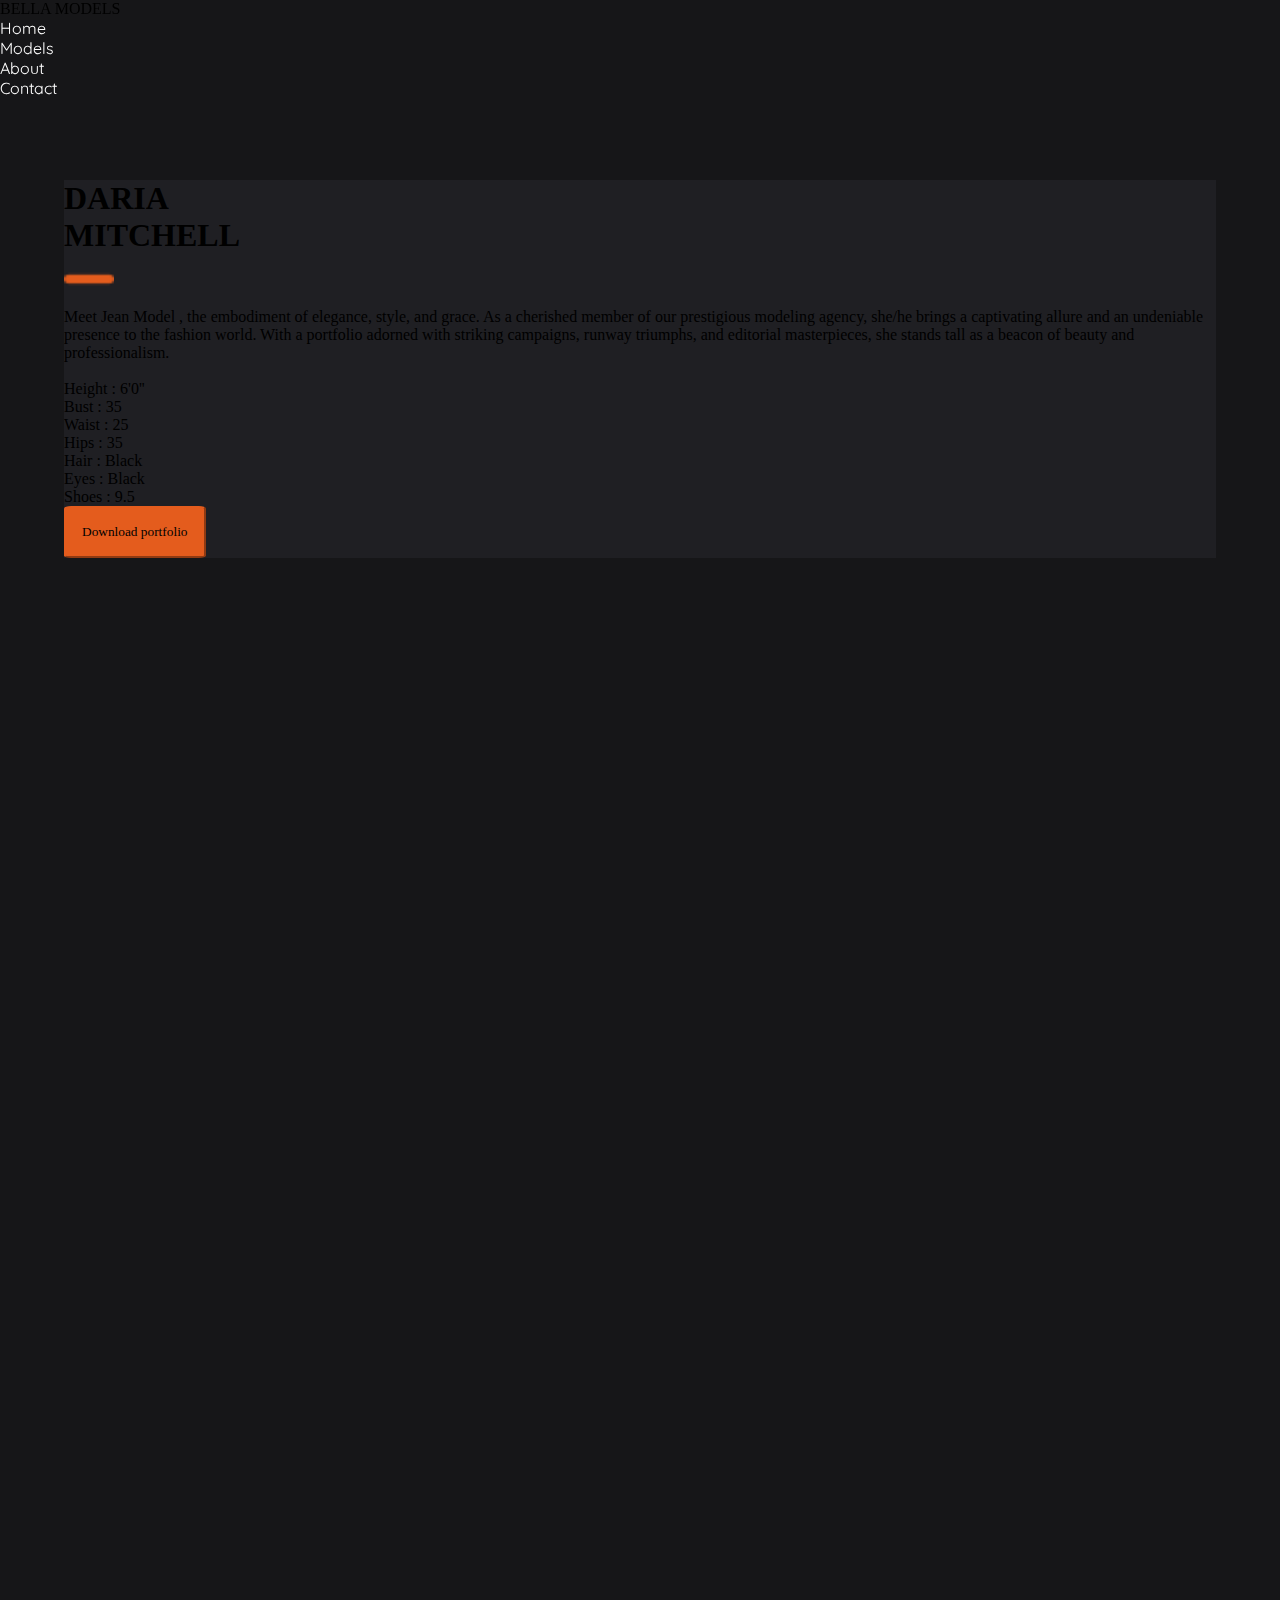
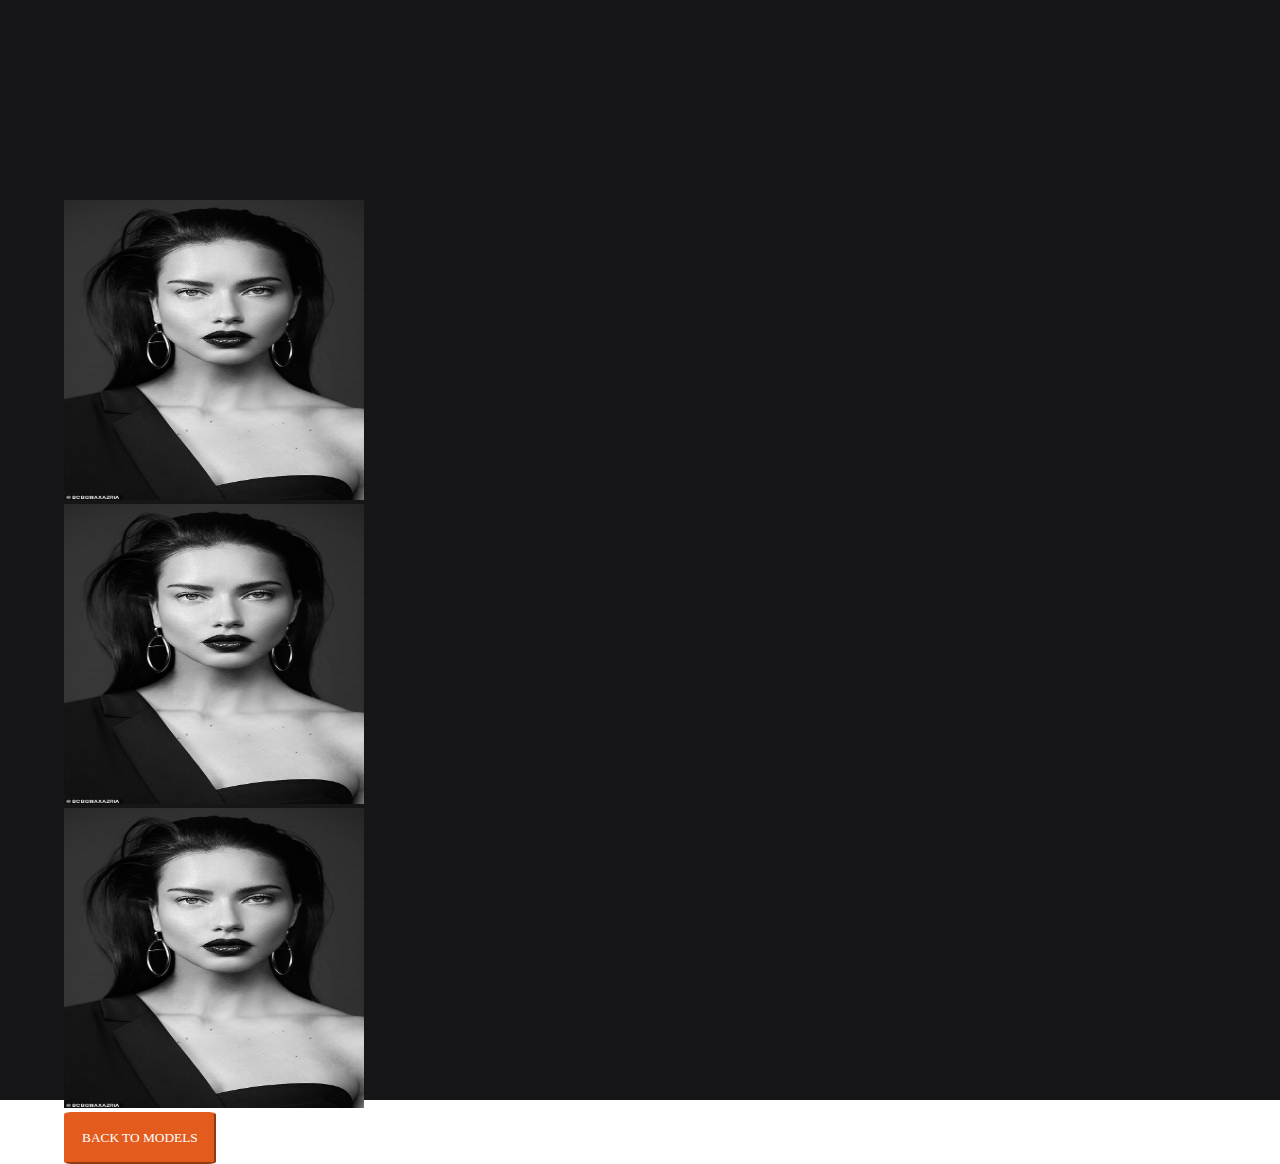
<file: pages_models/model3.html>
<!DOCTYPE html>
<html lang="en">
<head>
    <meta charset="UTF-8">
    <meta name="viewport" content="width=device-width, initial-scale=1.0">
    <title>Models</title>
    <!--ICON-->
    <link rel="icon" type="image/icon" href="./images/dress.png">
    <!--BOOTSTRAP-->
    <link href="https://cdn.jsdelivr.net/npm/bootstrap@5.3.1/dist/css/bootstrap.min.css" rel="stylesheet" integrity="sha384-4bw+/aepP/YC94hEpVNVgiZdgIC5+VKNBQNGCHeKRQN+PtmoHDEXuppvnDJzQIu9" crossorigin="anonymous">
    <!--STYLESHEET-->
    <link rel="stylesheet" href="../style.css">
    <!--FONT STYLE SHEET-->
    <link rel="preconnect" href="https://fonts.googleapis.com">
    <link rel="preconnect" href="https://fonts.gstatic.com" crossorigin>
    <link href="https://fonts.googleapis.com/css2?family=Quicksand&display=swap" rel="stylesheet">

    <link rel="preconnect" href="https://fonts.googleapis.com">
    <link rel="preconnect" href="https://fonts.gstatic.com" crossorigin>
    <link href="https://fonts.googleapis.com/css2?family=Kanit&family=Noto+Serif+Display:wght@600;800&display=swap" rel="stylesheet"></head>
    <!--STYLESHEET-->
    <style>
        .container-box{
            /* background set*/
            background-image:url(../images/black1.jpeg) ;
            background-repeat: repeat-x;
            background-attachment: fixed;

            position: absolute;
            top: 20%;
            left: 5%;
            right: 5%;
            
        }
        .model-para-box{
            background-color: #1f1f23;
            text-shadow: 0 4px 8px 0 rgb(0, 0, 0), 0 6px 20px rgb(0, 0, 0);
        }

        .three-photos-section{
            position: absolute;
            top:200%;
            left: 5%;
            right: 5%;
        }

        .button-orange a{
            color: white;
            text-decoration: none;
        }
        .button-orange a:hover{
            color: #e45c1d;
        }
        .button-orange{
            padding: 1rem;
        }

    </style>
</head>
<body>
    <div id="main-container" class="model-background">

       

        <div class="side-bar link-hover-white ">
            <ul class="no-dot-list">

                <li class=" my-5">
                <svg xmlns="http://www.w3.org/2000/svg" width="30" height="20" fill="currentColor" class="bi bi-facebook" viewBox="0 0 16 16">
                    <path d="M16 8.049c0-4.446-3.582-8.05-8-8.05C3.58 0-.002 3.603-.002 8.05c0 4.017 2.926 7.347 6.75 7.951v-5.625h-2.03V8.05H6.75V6.275c0-2.017 1.195-3.131 3.022-3.131.876 0 1.791.157 1.791.157v1.98h-1.009c-.993 0-1.303.621-1.303 1.258v1.51h2.218l-.354 2.326H9.25V16c3.824-.604 6.75-3.934 6.75-7.951z"/>
                  </svg>
                </li>

                <li class=" my-5">
                    <svg xmlns="http://www.w3.org/2000/svg" width="30" height="20"  fill="currentColor" class="bi bi-twitter" viewBox="0 0 16 16">
                        <path d="M5.026 15c6.038 0 9.341-5.003 9.341-9.334 0-.14 0-.282-.006-.422A6.685 6.685 0 0 0 16 3.542a6.658 6.658 0 0 1-1.889.518 3.301 3.301 0 0 0 1.447-1.817 6.533 6.533 0 0 1-2.087.793A3.286 3.286 0 0 0 7.875 6.03a9.325 9.325 0 0 1-6.767-3.429 3.289 3.289 0 0 0 1.018 4.382A3.323 3.323 0 0 1 .64 6.575v.045a3.288 3.288 0 0 0 2.632 3.218 3.203 3.203 0 0 1-.865.115 3.23 3.23 0 0 1-.614-.057 3.283 3.283 0 0 0 3.067 2.277A6.588 6.588 0 0 1 .78 13.58a6.32 6.32 0 0 1-.78-.045A9.344 9.344 0 0 0 5.026 15z"/>
                    </svg>
                </li>

                <li class=" my-5">
                    <svg xmlns="http://www.w3.org/2000/svg" width="30" height="20"  fill="currentColor" class="bi bi-snapchat" viewBox="0 0 16 16">
                        <path d="M15.943 11.526c-.111-.303-.323-.465-.564-.599a1.416 1.416 0 0 0-.123-.064l-.219-.111c-.752-.399-1.339-.902-1.746-1.498a3.387 3.387 0 0 1-.3-.531c-.034-.1-.032-.156-.008-.207a.338.338 0 0 1 .097-.1c.129-.086.262-.173.352-.231.162-.104.289-.187.371-.245.309-.216.525-.446.66-.702a1.397 1.397 0 0 0 .069-1.16c-.205-.538-.713-.872-1.329-.872a1.829 1.829 0 0 0-.487.065c.006-.368-.002-.757-.035-1.139-.116-1.344-.587-2.048-1.077-2.61a4.294 4.294 0 0 0-1.095-.881C9.764.216 8.92 0 7.999 0c-.92 0-1.76.216-2.505.641-.412.232-.782.53-1.097.883-.49.562-.96 1.267-1.077 2.61-.033.382-.04.772-.036 1.138a1.83 1.83 0 0 0-.487-.065c-.615 0-1.124.335-1.328.873a1.398 1.398 0 0 0 .067 1.161c.136.256.352.486.66.701.082.058.21.14.371.246l.339.221a.38.38 0 0 1 .109.11c.026.053.027.11-.012.217a3.363 3.363 0 0 1-.295.52c-.398.583-.968 1.077-1.696 1.472-.385.204-.786.34-.955.8-.128.348-.044.743.28 1.075.119.125.257.23.409.31a4.43 4.43 0 0 0 1 .4.66.66 0 0 1 .202.09c.118.104.102.26.259.488.079.118.18.22.296.3.33.229.701.243 1.095.258.355.014.758.03 1.217.18.19.064.389.186.618.328.55.338 1.305.802 2.566.802 1.262 0 2.02-.466 2.576-.806.227-.14.424-.26.609-.321.46-.152.863-.168 1.218-.181.393-.015.764-.03 1.095-.258a1.14 1.14 0 0 0 .336-.368c.114-.192.11-.327.217-.42a.625.625 0 0 1 .19-.087 4.446 4.446 0 0 0 1.014-.404c.16-.087.306-.2.429-.336l.004-.005c.304-.325.38-.709.256-1.047Zm-1.121.602c-.684.378-1.139.337-1.493.565-.3.193-.122.61-.34.76-.269.186-1.061-.012-2.085.326-.845.279-1.384 1.082-2.903 1.082-1.519 0-2.045-.801-2.904-1.084-1.022-.338-1.816-.14-2.084-.325-.218-.15-.041-.568-.341-.761-.354-.228-.809-.187-1.492-.563-.436-.24-.189-.39-.044-.46 2.478-1.199 2.873-3.05 2.89-3.188.022-.166.045-.297-.138-.466-.177-.164-.962-.65-1.18-.802-.36-.252-.52-.503-.402-.812.082-.214.281-.295.49-.295a.93.93 0 0 1 .197.022c.396.086.78.285 1.002.338.027.007.054.01.082.011.118 0 .16-.06.152-.195-.026-.433-.087-1.277-.019-2.066.094-1.084.444-1.622.859-2.097.2-.229 1.137-1.22 2.93-1.22 1.792 0 2.732.987 2.931 1.215.416.475.766 1.013.859 2.098.068.788.009 1.632-.019 2.065-.01.142.034.195.152.195a.35.35 0 0 0 .082-.01c.222-.054.607-.253 1.002-.338a.912.912 0 0 1 .197-.023c.21 0 .409.082.49.295.117.309-.04.56-.401.812-.218.152-1.003.638-1.18.802-.184.169-.16.3-.139.466.018.14.413 1.991 2.89 3.189.147.073.394.222-.041.464Z"/>
                    </svg>
                </li>

                <li class=" my-5">
                    <svg xmlns="http://www.w3.org/2000/svg" width="30" height="20"  fill="currentColor" class="bi bi-instagram" viewBox="0 0 16 16">
                        <path d="M8 0C5.829 0 5.556.01 4.703.048 3.85.088 3.269.222 2.76.42a3.917 3.917 0 0 0-1.417.923A3.927 3.927 0 0 0 .42 2.76C.222 3.268.087 3.85.048 4.7.01 5.555 0 5.827 0 8.001c0 2.172.01 2.444.048 3.297.04.852.174 1.433.372 1.942.205.526.478.972.923 1.417.444.445.89.719 1.416.923.51.198 1.09.333 1.942.372C5.555 15.99 5.827 16 8 16s2.444-.01 3.298-.048c.851-.04 1.434-.174 1.943-.372a3.916 3.916 0 0 0 1.416-.923c.445-.445.718-.891.923-1.417.197-.509.332-1.09.372-1.942C15.99 10.445 16 10.173 16 8s-.01-2.445-.048-3.299c-.04-.851-.175-1.433-.372-1.941a3.926 3.926 0 0 0-.923-1.417A3.911 3.911 0 0 0 13.24.42c-.51-.198-1.092-.333-1.943-.372C10.443.01 10.172 0 7.998 0h.003zm-.717 1.442h.718c2.136 0 2.389.007 3.232.046.78.035 1.204.166 1.486.275.373.145.64.319.92.599.28.28.453.546.598.92.11.281.24.705.275 1.485.039.843.047 1.096.047 3.231s-.008 2.389-.047 3.232c-.035.78-.166 1.203-.275 1.485a2.47 2.47 0 0 1-.599.919c-.28.28-.546.453-.92.598-.28.11-.704.24-1.485.276-.843.038-1.096.047-3.232.047s-2.39-.009-3.233-.047c-.78-.036-1.203-.166-1.485-.276a2.478 2.478 0 0 1-.92-.598 2.48 2.48 0 0 1-.6-.92c-.109-.281-.24-.705-.275-1.485-.038-.843-.046-1.096-.046-3.233 0-2.136.008-2.388.046-3.231.036-.78.166-1.204.276-1.486.145-.373.319-.64.599-.92.28-.28.546-.453.92-.598.282-.11.705-.24 1.485-.276.738-.034 1.024-.044 2.515-.045v.002zm4.988 1.328a.96.96 0 1 0 0 1.92.96.96 0 0 0 0-1.92zm-4.27 1.122a4.109 4.109 0 1 0 0 8.217 4.109 4.109 0 0 0 0-8.217zm0 1.441a2.667 2.667 0 1 1 0 5.334 2.667 2.667 0 0 1 0-5.334z"/>
                    </svg>
                </li>

                <li class=" my-5">
                    <svg xmlns="http://www.w3.org/2000/svg" width="30" height="20"  fill="currentColor" class="bi bi-youtube" viewBox="0 0 16 16">
                        <path d="M8.051 1.999h.089c.822.003 4.987.033 6.11.335a2.01 2.01 0 0 1 1.415 1.42c.101.38.172.883.22 1.402l.01.104.022.26.008.104c.065.914.073 1.77.074 1.957v.075c-.001.194-.01 1.108-.082 2.06l-.008.105-.009.104c-.05.572-.124 1.14-.235 1.558a2.007 2.007 0 0 1-1.415 1.42c-1.16.312-5.569.334-6.18.335h-.142c-.309 0-1.587-.006-2.927-.052l-.17-.006-.087-.004-.171-.007-.171-.007c-1.11-.049-2.167-.128-2.654-.26a2.007 2.007 0 0 1-1.415-1.419c-.111-.417-.185-.986-.235-1.558L.09 9.82l-.008-.104A31.4 31.4 0 0 1 0 7.68v-.123c.002-.215.01-.958.064-1.778l.007-.103.003-.052.008-.104.022-.26.01-.104c.048-.519.119-1.023.22-1.402a2.007 2.007 0 0 1 1.415-1.42c.487-.13 1.544-.21 2.654-.26l.17-.007.172-.006.086-.003.171-.007A99.788 99.788 0 0 1 7.858 2h.193zM6.4 5.209v4.818l4.157-2.408L6.4 5.209z"/>
                    </svg>
                </li>
            </ul>
        </div>

        <!--CONTAINER-->
        <div class="container-box  row mx-5">
            
            <div class="col-6 model-para-box"> 
                <div class="text-light p-5 text-left fs-5">
                    <!--NAME-->
                    <h1> DARIA <br> MITCHELL </h1>
                    <!--SVG-->
                    <img src="./folder-image-model/minus-sign-of-a-line-in-horizontal-position.png" width="50"/>
                    <!--PARAGRAPH-->
                    <p class="fs-6">
                    Meet 
                    <!--NAME OD THE MODEL-->Jean Model
                    , the embodiment of elegance, style, and grace.
                    As a cherished member of our prestigious modeling agency, she/he brings 
                    a captivating allure and an undeniable presence to the fashion world.
                    With a portfolio adorned with striking campaigns, runway triumphs,
                    and editorial masterpieces,
                    she stands tall as a beacon of beauty and professionalism.</p>
                    <br>
                    <p>Height : 6'0''</p>
                    <p>Bust : 35</p>
                    <p>Waist : 25</p>
                    <p>Hips : 35</p>
                    <p>Hair : Black</p>
                    <p>Eyes : Black</p>
                    <p>Shoes : 9.5</p>
                    <button type="button" class="button-orange p-2 my-2 fs-6">Download portfolio</button>
                </div>

            </div>
        </div>

        <div class="m-5 row three-photos-section">
            <div class="col-4">
                <img src="../images/black1.jpeg" height="300" width="300"/>
            </div>

            <div class="col-4">
                <img src="../images/black1.jpeg" height="300" width="300"/>
            </div>

            <div class="col-4">
                <img src="../images/black1.jpeg" height="300"width="300"/>
            </div>

            <div class="col-12 text-center p-5 m-4">
                <button type="button" class="button-orange"><a href="../models.html">BACK TO MODELS</a></button>
            </div>
        </div>
        <!--NAVIGATION BAR-->
        <div class="navigation-bar ">
            <ul class="text-center row gx-5">
                <li class="col-4 my-4 display-6 fw-bolder link-light small-text">BELLA MODELS</li>
                <li class="col-2 my-4  small-text"><a class=" fs-5" href="../index.html">Home</a></li>
                <li class="col-2 my-4  small-text"><a class=" fs-5 " href="../models.html">Models</a></li>
                <li class="col-2 my-4   small-text"><a  class=" fs-5" href="../about.html">About</a></li>
                <li class="col-2 my-4   small-text"><a class=" fs-5  " href="../contact.html">Contact</a></li>
            </ul>
        </div>
    </div>


<!--SCRIPT-->
<script src="https://cdn.jsdelivr.net/npm/bootstrap@5.3.1/dist/js/bootstrap.bundle.min.js" integrity="sha384-HwwvtgBNo3bZJJLYd8oVXjrBZt8cqVSpeBNS5n7C8IVInixGAoxmnlMuBnhbgrkm" crossorigin="anonymous"></script>

    
</body>
</html>
</file>
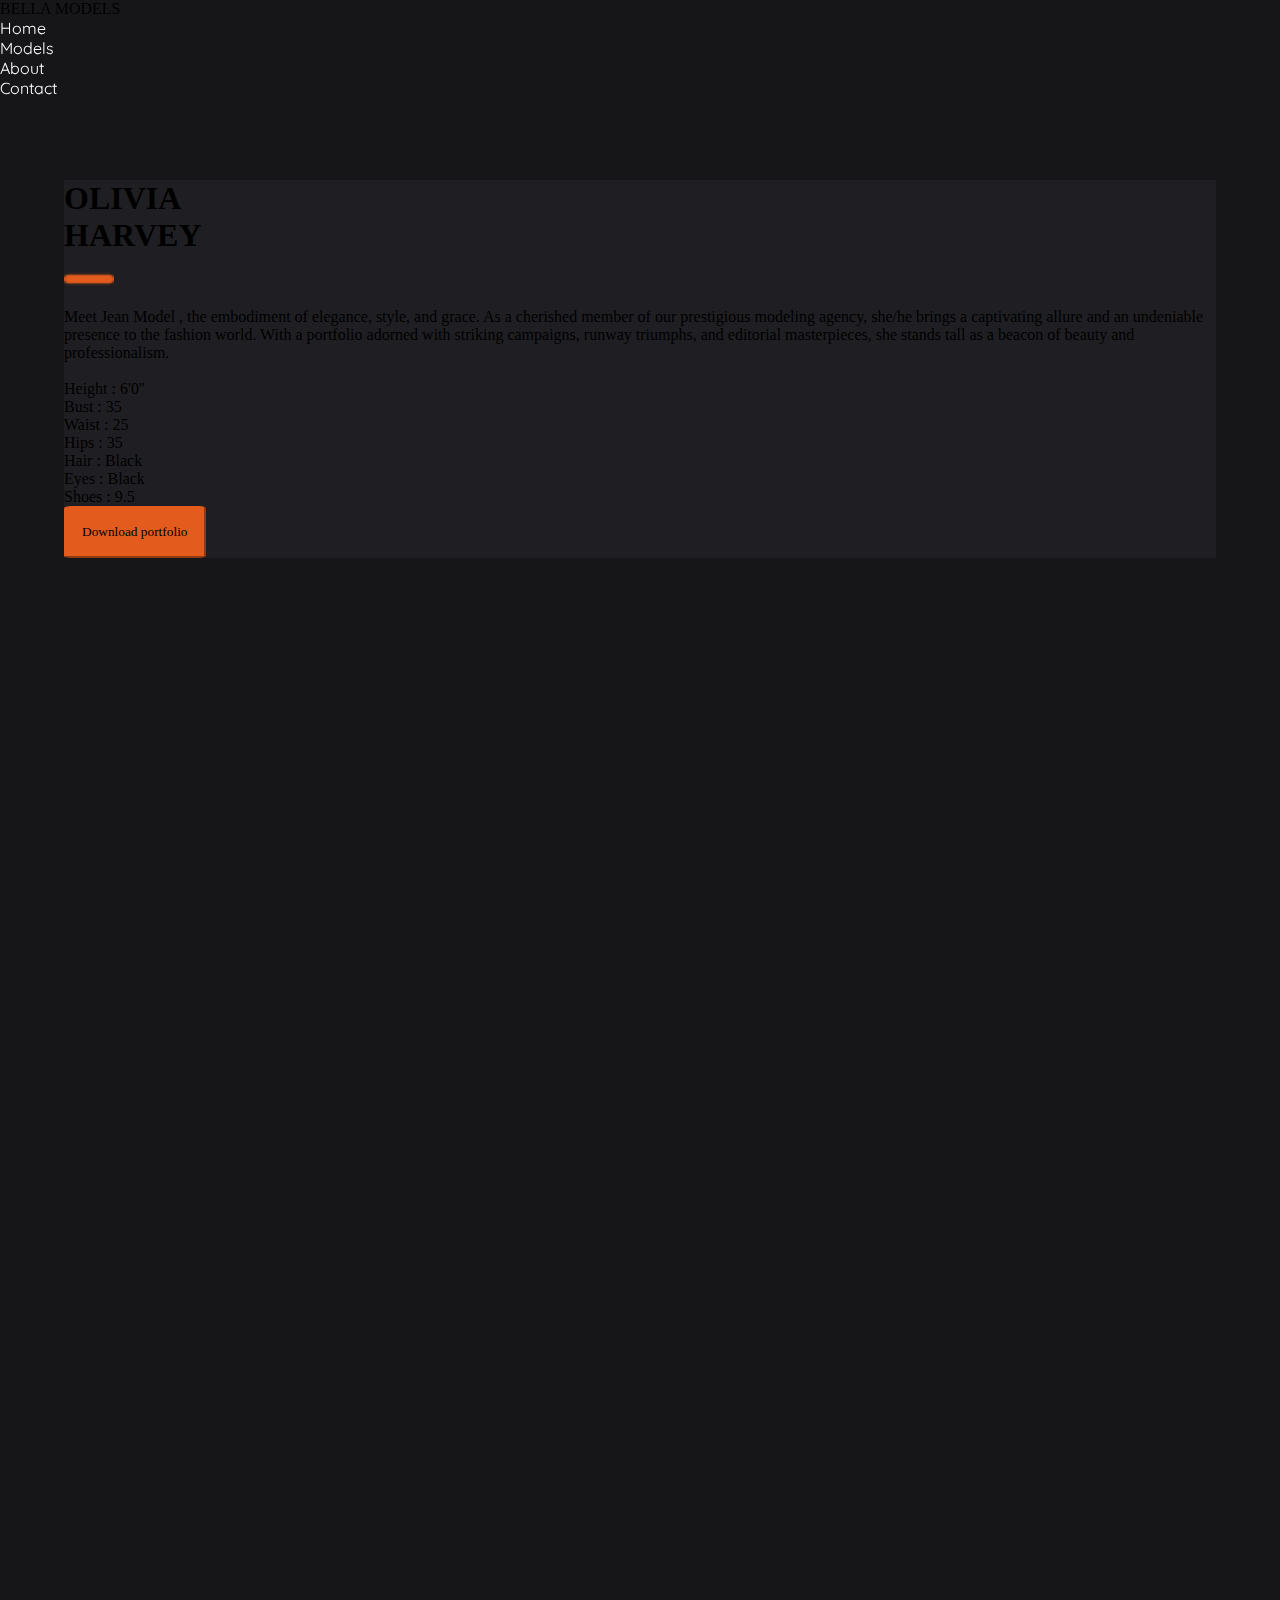
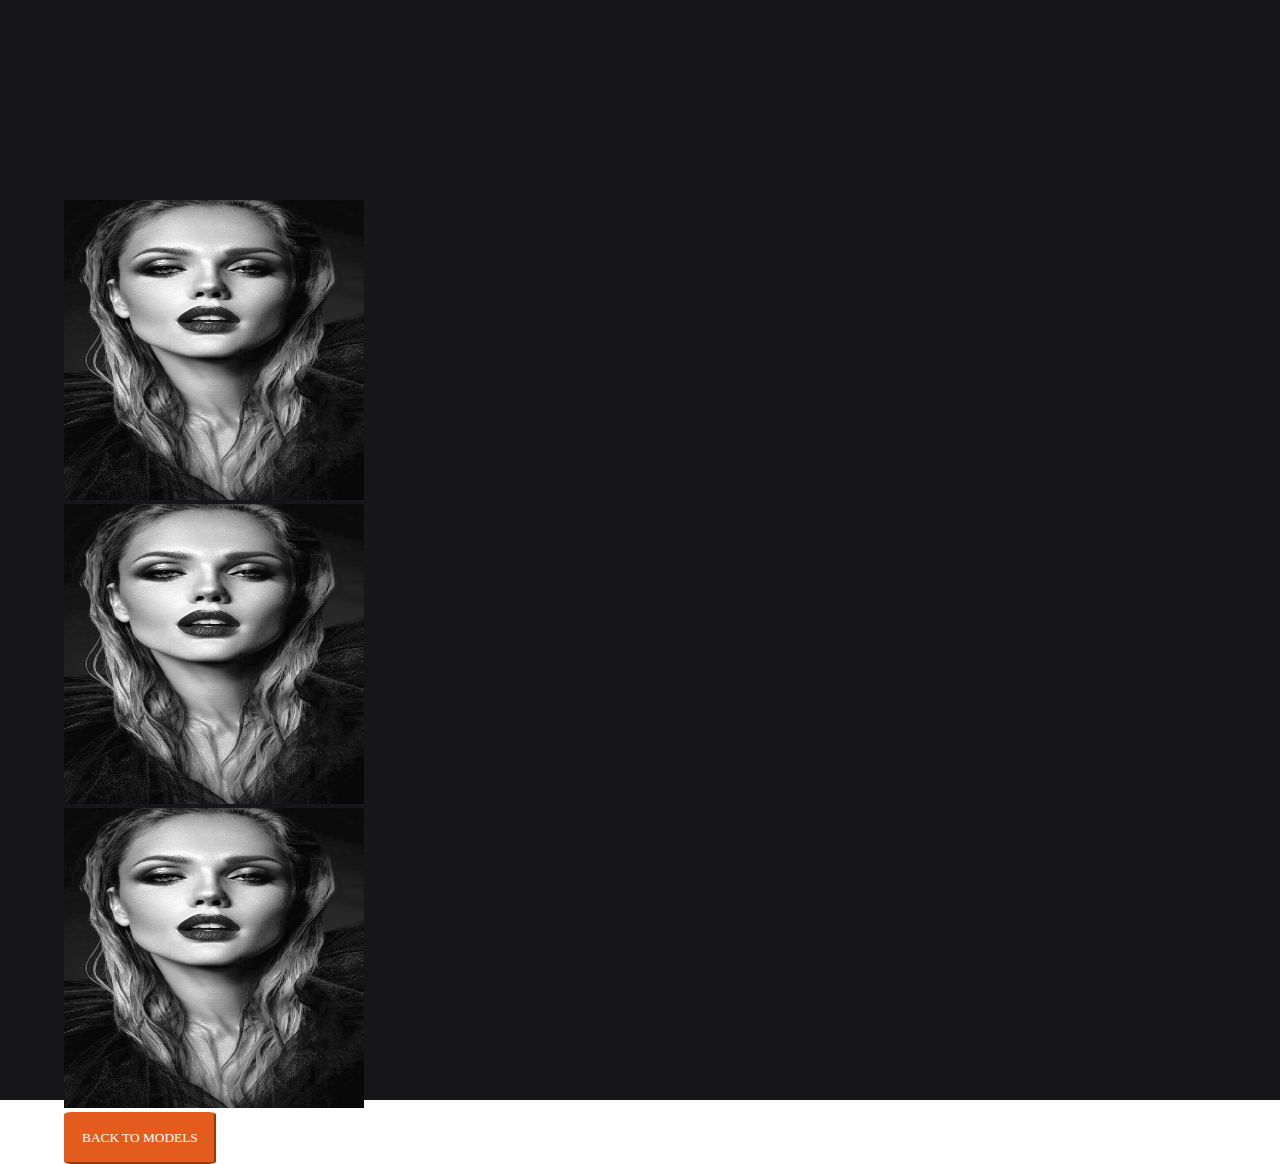
<file: pages_models/model4.html>
<!DOCTYPE html>
<html lang="en">
<head>
    <meta charset="UTF-8">
    <meta name="viewport" content="width=device-width, initial-scale=1.0">
    <title>Models</title>
    <!--ICON-->
    <link rel="icon" type="image/icon" href="./images/dress.png">
    <!--BOOTSTRAP-->
    <link href="https://cdn.jsdelivr.net/npm/bootstrap@5.3.1/dist/css/bootstrap.min.css" rel="stylesheet" integrity="sha384-4bw+/aepP/YC94hEpVNVgiZdgIC5+VKNBQNGCHeKRQN+PtmoHDEXuppvnDJzQIu9" crossorigin="anonymous">
    <!--STYLESHEET-->
    <link rel="stylesheet" href="../style.css">
    <!--FONT STYLE SHEET-->
    <link rel="preconnect" href="https://fonts.googleapis.com">
    <link rel="preconnect" href="https://fonts.gstatic.com" crossorigin>
    <link href="https://fonts.googleapis.com/css2?family=Quicksand&display=swap" rel="stylesheet">

    <link rel="preconnect" href="https://fonts.googleapis.com">
    <link rel="preconnect" href="https://fonts.gstatic.com" crossorigin>
    <link href="https://fonts.googleapis.com/css2?family=Kanit&family=Noto+Serif+Display:wght@600;800&display=swap" rel="stylesheet"></head>
    <!--STYLESHEET-->
    <style>
        .container-box{
            /* background set*/
            background-image:url(../images/black2.jpeg) ;
            background-repeat: repeat-x;
            background-attachment: fixed;

            position: absolute;
            top: 20%;
            left: 5%;
            right: 5%;
            
        }
        .model-para-box{
            background-color: #1f1f23;
            text-shadow: 0 4px 8px 0 rgb(0, 0, 0), 0 6px 20px rgb(0, 0, 0);
        }

        .three-photos-section{
            position: absolute;
            top:200%;
            left: 5%;
            right: 5%;
        }

        .button-orange a{
            color: white;
            text-decoration: none;
        }
        .button-orange a:hover{
            color: #e45c1d;
        }
        .button-orange{
            padding: 1rem;
        }

    </style>
</head>
<body>
    <div id="main-container" class="model-background">

       

        <div class="side-bar link-hover-white ">
            <ul class="no-dot-list">

                <li class=" my-5">
                <svg xmlns="http://www.w3.org/2000/svg" width="30" height="20" fill="currentColor" class="bi bi-facebook" viewBox="0 0 16 16">
                    <path d="M16 8.049c0-4.446-3.582-8.05-8-8.05C3.58 0-.002 3.603-.002 8.05c0 4.017 2.926 7.347 6.75 7.951v-5.625h-2.03V8.05H6.75V6.275c0-2.017 1.195-3.131 3.022-3.131.876 0 1.791.157 1.791.157v1.98h-1.009c-.993 0-1.303.621-1.303 1.258v1.51h2.218l-.354 2.326H9.25V16c3.824-.604 6.75-3.934 6.75-7.951z"/>
                  </svg>
                </li>

                <li class=" my-5">
                    <svg xmlns="http://www.w3.org/2000/svg" width="30" height="20"  fill="currentColor" class="bi bi-twitter" viewBox="0 0 16 16">
                        <path d="M5.026 15c6.038 0 9.341-5.003 9.341-9.334 0-.14 0-.282-.006-.422A6.685 6.685 0 0 0 16 3.542a6.658 6.658 0 0 1-1.889.518 3.301 3.301 0 0 0 1.447-1.817 6.533 6.533 0 0 1-2.087.793A3.286 3.286 0 0 0 7.875 6.03a9.325 9.325 0 0 1-6.767-3.429 3.289 3.289 0 0 0 1.018 4.382A3.323 3.323 0 0 1 .64 6.575v.045a3.288 3.288 0 0 0 2.632 3.218 3.203 3.203 0 0 1-.865.115 3.23 3.23 0 0 1-.614-.057 3.283 3.283 0 0 0 3.067 2.277A6.588 6.588 0 0 1 .78 13.58a6.32 6.32 0 0 1-.78-.045A9.344 9.344 0 0 0 5.026 15z"/>
                    </svg>
                </li>

                <li class=" my-5">
                    <svg xmlns="http://www.w3.org/2000/svg" width="30" height="20"  fill="currentColor" class="bi bi-snapchat" viewBox="0 0 16 16">
                        <path d="M15.943 11.526c-.111-.303-.323-.465-.564-.599a1.416 1.416 0 0 0-.123-.064l-.219-.111c-.752-.399-1.339-.902-1.746-1.498a3.387 3.387 0 0 1-.3-.531c-.034-.1-.032-.156-.008-.207a.338.338 0 0 1 .097-.1c.129-.086.262-.173.352-.231.162-.104.289-.187.371-.245.309-.216.525-.446.66-.702a1.397 1.397 0 0 0 .069-1.16c-.205-.538-.713-.872-1.329-.872a1.829 1.829 0 0 0-.487.065c.006-.368-.002-.757-.035-1.139-.116-1.344-.587-2.048-1.077-2.61a4.294 4.294 0 0 0-1.095-.881C9.764.216 8.92 0 7.999 0c-.92 0-1.76.216-2.505.641-.412.232-.782.53-1.097.883-.49.562-.96 1.267-1.077 2.61-.033.382-.04.772-.036 1.138a1.83 1.83 0 0 0-.487-.065c-.615 0-1.124.335-1.328.873a1.398 1.398 0 0 0 .067 1.161c.136.256.352.486.66.701.082.058.21.14.371.246l.339.221a.38.38 0 0 1 .109.11c.026.053.027.11-.012.217a3.363 3.363 0 0 1-.295.52c-.398.583-.968 1.077-1.696 1.472-.385.204-.786.34-.955.8-.128.348-.044.743.28 1.075.119.125.257.23.409.31a4.43 4.43 0 0 0 1 .4.66.66 0 0 1 .202.09c.118.104.102.26.259.488.079.118.18.22.296.3.33.229.701.243 1.095.258.355.014.758.03 1.217.18.19.064.389.186.618.328.55.338 1.305.802 2.566.802 1.262 0 2.02-.466 2.576-.806.227-.14.424-.26.609-.321.46-.152.863-.168 1.218-.181.393-.015.764-.03 1.095-.258a1.14 1.14 0 0 0 .336-.368c.114-.192.11-.327.217-.42a.625.625 0 0 1 .19-.087 4.446 4.446 0 0 0 1.014-.404c.16-.087.306-.2.429-.336l.004-.005c.304-.325.38-.709.256-1.047Zm-1.121.602c-.684.378-1.139.337-1.493.565-.3.193-.122.61-.34.76-.269.186-1.061-.012-2.085.326-.845.279-1.384 1.082-2.903 1.082-1.519 0-2.045-.801-2.904-1.084-1.022-.338-1.816-.14-2.084-.325-.218-.15-.041-.568-.341-.761-.354-.228-.809-.187-1.492-.563-.436-.24-.189-.39-.044-.46 2.478-1.199 2.873-3.05 2.89-3.188.022-.166.045-.297-.138-.466-.177-.164-.962-.65-1.18-.802-.36-.252-.52-.503-.402-.812.082-.214.281-.295.49-.295a.93.93 0 0 1 .197.022c.396.086.78.285 1.002.338.027.007.054.01.082.011.118 0 .16-.06.152-.195-.026-.433-.087-1.277-.019-2.066.094-1.084.444-1.622.859-2.097.2-.229 1.137-1.22 2.93-1.22 1.792 0 2.732.987 2.931 1.215.416.475.766 1.013.859 2.098.068.788.009 1.632-.019 2.065-.01.142.034.195.152.195a.35.35 0 0 0 .082-.01c.222-.054.607-.253 1.002-.338a.912.912 0 0 1 .197-.023c.21 0 .409.082.49.295.117.309-.04.56-.401.812-.218.152-1.003.638-1.18.802-.184.169-.16.3-.139.466.018.14.413 1.991 2.89 3.189.147.073.394.222-.041.464Z"/>
                    </svg>
                </li>

                <li class=" my-5">
                    <svg xmlns="http://www.w3.org/2000/svg" width="30" height="20"  fill="currentColor" class="bi bi-instagram" viewBox="0 0 16 16">
                        <path d="M8 0C5.829 0 5.556.01 4.703.048 3.85.088 3.269.222 2.76.42a3.917 3.917 0 0 0-1.417.923A3.927 3.927 0 0 0 .42 2.76C.222 3.268.087 3.85.048 4.7.01 5.555 0 5.827 0 8.001c0 2.172.01 2.444.048 3.297.04.852.174 1.433.372 1.942.205.526.478.972.923 1.417.444.445.89.719 1.416.923.51.198 1.09.333 1.942.372C5.555 15.99 5.827 16 8 16s2.444-.01 3.298-.048c.851-.04 1.434-.174 1.943-.372a3.916 3.916 0 0 0 1.416-.923c.445-.445.718-.891.923-1.417.197-.509.332-1.09.372-1.942C15.99 10.445 16 10.173 16 8s-.01-2.445-.048-3.299c-.04-.851-.175-1.433-.372-1.941a3.926 3.926 0 0 0-.923-1.417A3.911 3.911 0 0 0 13.24.42c-.51-.198-1.092-.333-1.943-.372C10.443.01 10.172 0 7.998 0h.003zm-.717 1.442h.718c2.136 0 2.389.007 3.232.046.78.035 1.204.166 1.486.275.373.145.64.319.92.599.28.28.453.546.598.92.11.281.24.705.275 1.485.039.843.047 1.096.047 3.231s-.008 2.389-.047 3.232c-.035.78-.166 1.203-.275 1.485a2.47 2.47 0 0 1-.599.919c-.28.28-.546.453-.92.598-.28.11-.704.24-1.485.276-.843.038-1.096.047-3.232.047s-2.39-.009-3.233-.047c-.78-.036-1.203-.166-1.485-.276a2.478 2.478 0 0 1-.92-.598 2.48 2.48 0 0 1-.6-.92c-.109-.281-.24-.705-.275-1.485-.038-.843-.046-1.096-.046-3.233 0-2.136.008-2.388.046-3.231.036-.78.166-1.204.276-1.486.145-.373.319-.64.599-.92.28-.28.546-.453.92-.598.282-.11.705-.24 1.485-.276.738-.034 1.024-.044 2.515-.045v.002zm4.988 1.328a.96.96 0 1 0 0 1.92.96.96 0 0 0 0-1.92zm-4.27 1.122a4.109 4.109 0 1 0 0 8.217 4.109 4.109 0 0 0 0-8.217zm0 1.441a2.667 2.667 0 1 1 0 5.334 2.667 2.667 0 0 1 0-5.334z"/>
                    </svg>
                </li>

                <li class=" my-5">
                    <svg xmlns="http://www.w3.org/2000/svg" width="30" height="20"  fill="currentColor" class="bi bi-youtube" viewBox="0 0 16 16">
                        <path d="M8.051 1.999h.089c.822.003 4.987.033 6.11.335a2.01 2.01 0 0 1 1.415 1.42c.101.38.172.883.22 1.402l.01.104.022.26.008.104c.065.914.073 1.77.074 1.957v.075c-.001.194-.01 1.108-.082 2.06l-.008.105-.009.104c-.05.572-.124 1.14-.235 1.558a2.007 2.007 0 0 1-1.415 1.42c-1.16.312-5.569.334-6.18.335h-.142c-.309 0-1.587-.006-2.927-.052l-.17-.006-.087-.004-.171-.007-.171-.007c-1.11-.049-2.167-.128-2.654-.26a2.007 2.007 0 0 1-1.415-1.419c-.111-.417-.185-.986-.235-1.558L.09 9.82l-.008-.104A31.4 31.4 0 0 1 0 7.68v-.123c.002-.215.01-.958.064-1.778l.007-.103.003-.052.008-.104.022-.26.01-.104c.048-.519.119-1.023.22-1.402a2.007 2.007 0 0 1 1.415-1.42c.487-.13 1.544-.21 2.654-.26l.17-.007.172-.006.086-.003.171-.007A99.788 99.788 0 0 1 7.858 2h.193zM6.4 5.209v4.818l4.157-2.408L6.4 5.209z"/>
                    </svg>
                </li>
            </ul>
        </div>

        <!--CONTAINER-->
        <div class="container-box  row mx-5">
            
            <div class="col-6 model-para-box"> 
                <div class="text-light p-5 text-left fs-5">
                    <!--NAME-->
                    <h1> OLIVIA <br> HARVEY </h1>
                    <!--SVG-->
                    <img src="./folder-image-model/minus-sign-of-a-line-in-horizontal-position.png" width="50"/>
                    <!--PARAGRAPH-->
                    <p class="fs-6">
                    Meet 
                    <!--NAME OD THE MODEL-->Jean Model
                    , the embodiment of elegance, style, and grace.
                    As a cherished member of our prestigious modeling agency, she/he brings 
                    a captivating allure and an undeniable presence to the fashion world.
                    With a portfolio adorned with striking campaigns, runway triumphs,
                    and editorial masterpieces,
                    she stands tall as a beacon of beauty and professionalism.</p>
                    <br>
                    <p>Height : 6'0''</p>
                    <p>Bust : 35</p>
                    <p>Waist : 25</p>
                    <p>Hips : 35</p>
                    <p>Hair : Black</p>
                    <p>Eyes : Black</p>
                    <p>Shoes : 9.5</p>
                    <button type="button" class="button-orange p-2 my-2 fs-6">Download portfolio</button>
                </div>

            </div>
        </div>

        <div class="m-5 row three-photos-section">
            <div class="col-4">
                <img src="../images/black2.jpeg" height="300" width="300"/>
            </div>

            <div class="col-4">
                <img src="../images/black2.jpeg" height="300" width="300"/>
            </div>

            <div class="col-4">
                <img src="../images/black2.jpeg" height="300"width="300"/>
            </div>

            <div class="col-12 text-center p-5 m-4">
                <button type="button" class="button-orange"><a href="../models.html">BACK TO MODELS</a></button>
            </div>
        </div>
        <!--NAVIGATION BAR-->
        <div class="navigation-bar ">
            <ul class="text-center row gx-5">
                <li class="col-4 my-4 display-6 fw-bolder link-light small-text">BELLA MODELS</li>
                <li class="col-2 my-4  small-text"><a class=" fs-5" href="../index.html">Home</a></li>
                <li class="col-2 my-4  small-text"><a class=" fs-5 " href="../models.html">Models</a></li>
                <li class="col-2 my-4   small-text"><a  class=" fs-5" href="../about.html">About</a></li>
                <li class="col-2 my-4   small-text"><a class=" fs-5  " href="../contact.html">Contact</a></li>
            </ul>
        </div>
    </div>


<!--SCRIPT-->
<script src="https://cdn.jsdelivr.net/npm/bootstrap@5.3.1/dist/js/bootstrap.bundle.min.js" integrity="sha384-HwwvtgBNo3bZJJLYd8oVXjrBZt8cqVSpeBNS5n7C8IVInixGAoxmnlMuBnhbgrkm" crossorigin="anonymous"></script>

    
</body>
</html>
</file>
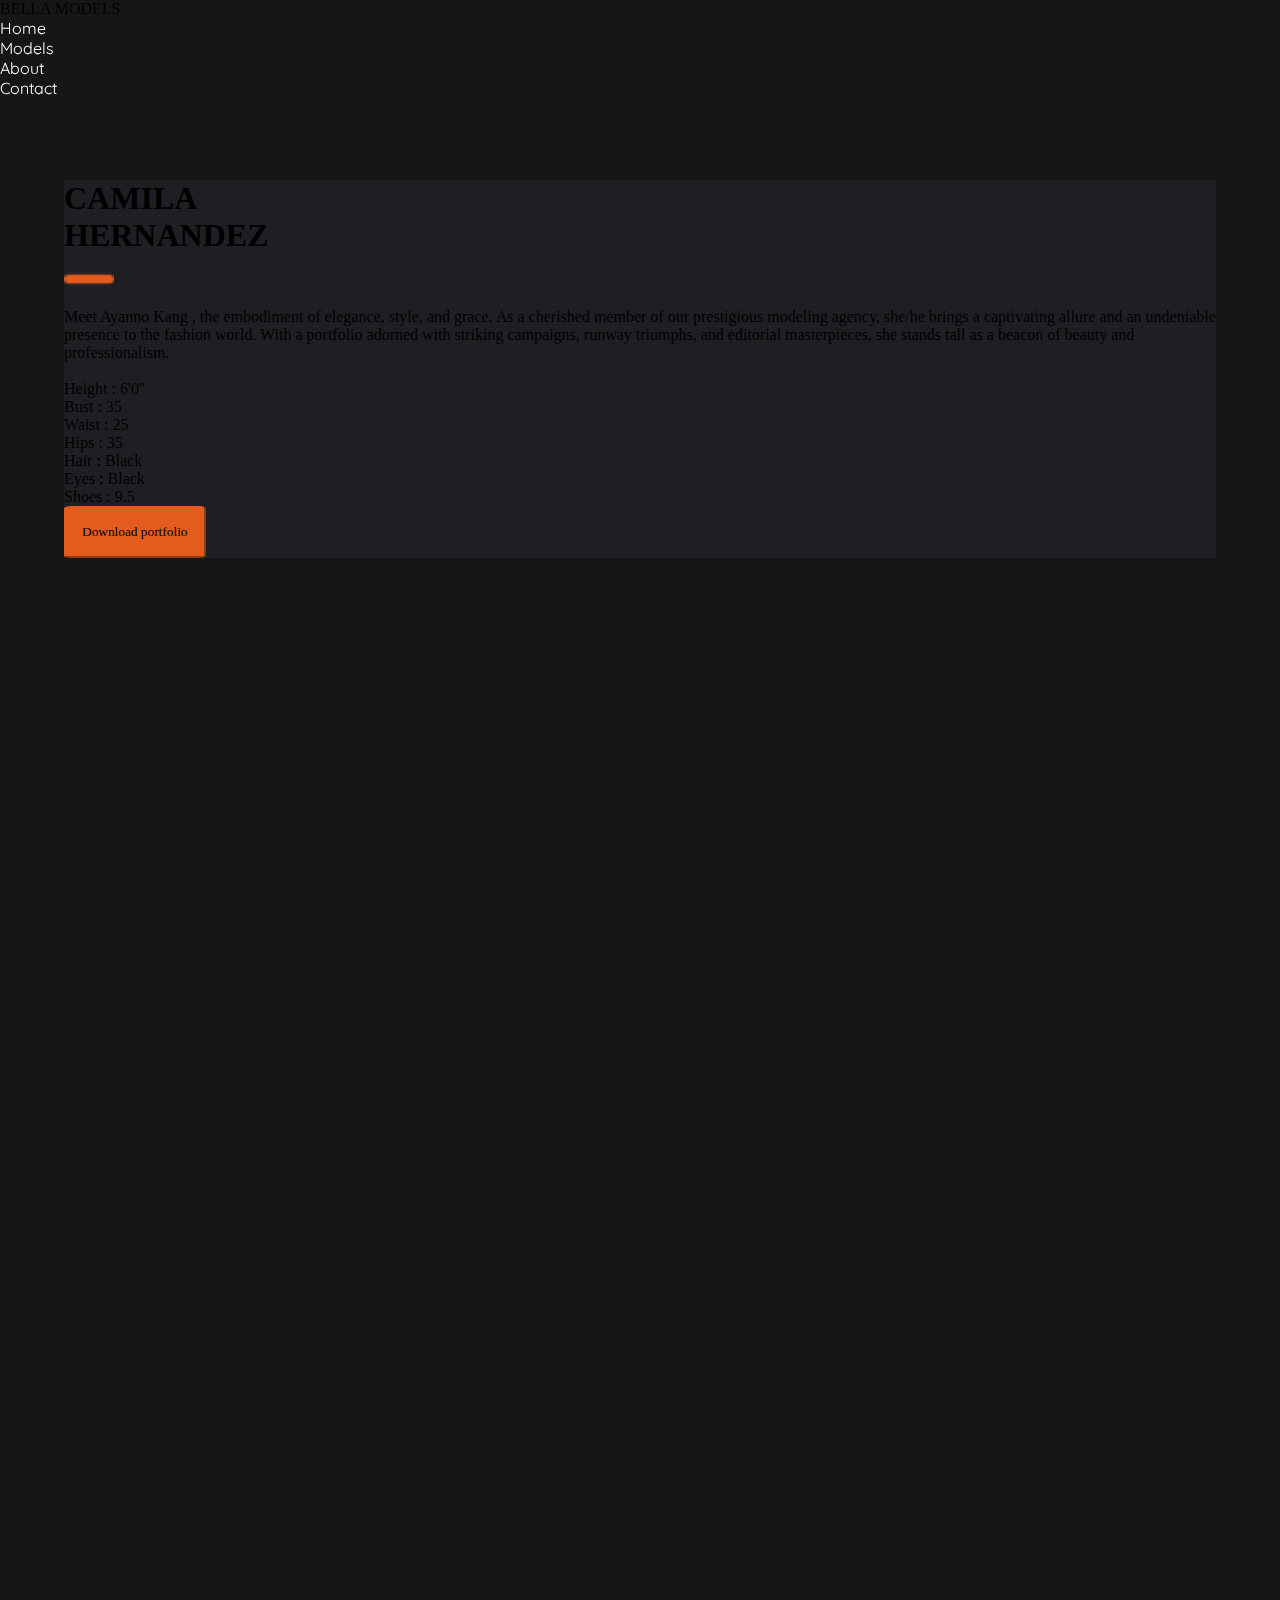
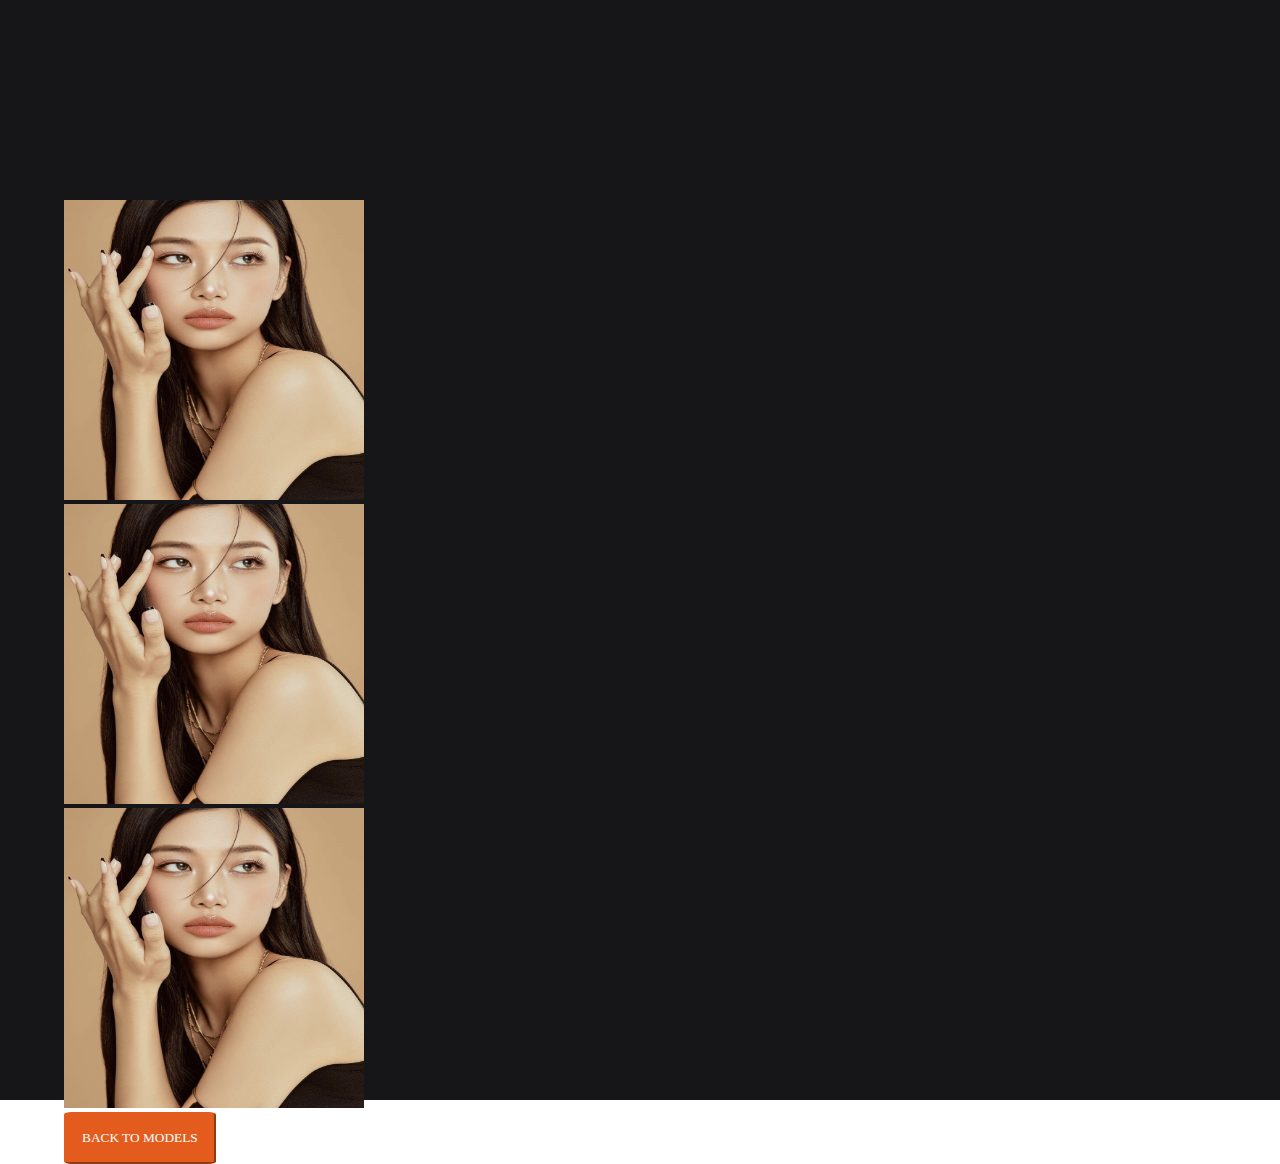
<file: pages_models/model5.html>
<!DOCTYPE html>
<html lang="en">
<head>
    <meta charset="UTF-8">
    <meta name="viewport" content="width=device-width, initial-scale=1.0">
    <title>Models</title>
    <!--ICON-->
    <link rel="icon" type="image/icon" href="./images/dress.png">
    <!--BOOTSTRAP-->
    <link href="https://cdn.jsdelivr.net/npm/bootstrap@5.3.1/dist/css/bootstrap.min.css" rel="stylesheet" integrity="sha384-4bw+/aepP/YC94hEpVNVgiZdgIC5+VKNBQNGCHeKRQN+PtmoHDEXuppvnDJzQIu9" crossorigin="anonymous">
    <!--STYLESHEET-->
    <link rel="stylesheet" href="../style.css">
    <!--FONT STYLE SHEET-->
    <link rel="preconnect" href="https://fonts.googleapis.com">
    <link rel="preconnect" href="https://fonts.gstatic.com" crossorigin>
    <link href="https://fonts.googleapis.com/css2?family=Quicksand&display=swap" rel="stylesheet">

    <link rel="preconnect" href="https://fonts.googleapis.com">
    <link rel="preconnect" href="https://fonts.gstatic.com" crossorigin>
    <link href="https://fonts.googleapis.com/css2?family=Kanit&family=Noto+Serif+Display:wght@600;800&display=swap" rel="stylesheet"></head>
    <!--STYLESHEET-->
    <style>
        .container-box{
            /* background set*/
            background-image:url(../images/color3.jpeg) ;
            background-repeat: repeat-x;
            background-attachment: fixed;

            position: absolute;
            top: 20%;
            left: 5%;
            right: 5%;
            
        }
        .model-para-box{
            background-color: #1f1f23;
            text-shadow: 0 4px 8px 0 rgb(0, 0, 0), 0 6px 20px rgb(0, 0, 0);
        }

        .three-photos-section{
            position: absolute;
            top:200%;
            left: 5%;
            right: 5%;
        }

        .button-orange a{
            color: white;
            text-decoration: none;
        }
        .button-orange a:hover{
            color: #e45c1d;
        }
        .button-orange{
            padding: 1rem;
        }

    </style>
</head>
<body>
    <div id="main-container" class="model-background">

       

        <div class="side-bar link-hover-white ">
            <ul class="no-dot-list">

                <li class=" my-5">
                <svg xmlns="http://www.w3.org/2000/svg" width="30" height="20" fill="currentColor" class="bi bi-facebook" viewBox="0 0 16 16">
                    <path d="M16 8.049c0-4.446-3.582-8.05-8-8.05C3.58 0-.002 3.603-.002 8.05c0 4.017 2.926 7.347 6.75 7.951v-5.625h-2.03V8.05H6.75V6.275c0-2.017 1.195-3.131 3.022-3.131.876 0 1.791.157 1.791.157v1.98h-1.009c-.993 0-1.303.621-1.303 1.258v1.51h2.218l-.354 2.326H9.25V16c3.824-.604 6.75-3.934 6.75-7.951z"/>
                  </svg>
                </li>

                <li class=" my-5">
                    <svg xmlns="http://www.w3.org/2000/svg" width="30" height="20"  fill="currentColor" class="bi bi-twitter" viewBox="0 0 16 16">
                        <path d="M5.026 15c6.038 0 9.341-5.003 9.341-9.334 0-.14 0-.282-.006-.422A6.685 6.685 0 0 0 16 3.542a6.658 6.658 0 0 1-1.889.518 3.301 3.301 0 0 0 1.447-1.817 6.533 6.533 0 0 1-2.087.793A3.286 3.286 0 0 0 7.875 6.03a9.325 9.325 0 0 1-6.767-3.429 3.289 3.289 0 0 0 1.018 4.382A3.323 3.323 0 0 1 .64 6.575v.045a3.288 3.288 0 0 0 2.632 3.218 3.203 3.203 0 0 1-.865.115 3.23 3.23 0 0 1-.614-.057 3.283 3.283 0 0 0 3.067 2.277A6.588 6.588 0 0 1 .78 13.58a6.32 6.32 0 0 1-.78-.045A9.344 9.344 0 0 0 5.026 15z"/>
                    </svg>
                </li>

                <li class=" my-5">
                    <svg xmlns="http://www.w3.org/2000/svg" width="30" height="20"  fill="currentColor" class="bi bi-snapchat" viewBox="0 0 16 16">
                        <path d="M15.943 11.526c-.111-.303-.323-.465-.564-.599a1.416 1.416 0 0 0-.123-.064l-.219-.111c-.752-.399-1.339-.902-1.746-1.498a3.387 3.387 0 0 1-.3-.531c-.034-.1-.032-.156-.008-.207a.338.338 0 0 1 .097-.1c.129-.086.262-.173.352-.231.162-.104.289-.187.371-.245.309-.216.525-.446.66-.702a1.397 1.397 0 0 0 .069-1.16c-.205-.538-.713-.872-1.329-.872a1.829 1.829 0 0 0-.487.065c.006-.368-.002-.757-.035-1.139-.116-1.344-.587-2.048-1.077-2.61a4.294 4.294 0 0 0-1.095-.881C9.764.216 8.92 0 7.999 0c-.92 0-1.76.216-2.505.641-.412.232-.782.53-1.097.883-.49.562-.96 1.267-1.077 2.61-.033.382-.04.772-.036 1.138a1.83 1.83 0 0 0-.487-.065c-.615 0-1.124.335-1.328.873a1.398 1.398 0 0 0 .067 1.161c.136.256.352.486.66.701.082.058.21.14.371.246l.339.221a.38.38 0 0 1 .109.11c.026.053.027.11-.012.217a3.363 3.363 0 0 1-.295.52c-.398.583-.968 1.077-1.696 1.472-.385.204-.786.34-.955.8-.128.348-.044.743.28 1.075.119.125.257.23.409.31a4.43 4.43 0 0 0 1 .4.66.66 0 0 1 .202.09c.118.104.102.26.259.488.079.118.18.22.296.3.33.229.701.243 1.095.258.355.014.758.03 1.217.18.19.064.389.186.618.328.55.338 1.305.802 2.566.802 1.262 0 2.02-.466 2.576-.806.227-.14.424-.26.609-.321.46-.152.863-.168 1.218-.181.393-.015.764-.03 1.095-.258a1.14 1.14 0 0 0 .336-.368c.114-.192.11-.327.217-.42a.625.625 0 0 1 .19-.087 4.446 4.446 0 0 0 1.014-.404c.16-.087.306-.2.429-.336l.004-.005c.304-.325.38-.709.256-1.047Zm-1.121.602c-.684.378-1.139.337-1.493.565-.3.193-.122.61-.34.76-.269.186-1.061-.012-2.085.326-.845.279-1.384 1.082-2.903 1.082-1.519 0-2.045-.801-2.904-1.084-1.022-.338-1.816-.14-2.084-.325-.218-.15-.041-.568-.341-.761-.354-.228-.809-.187-1.492-.563-.436-.24-.189-.39-.044-.46 2.478-1.199 2.873-3.05 2.89-3.188.022-.166.045-.297-.138-.466-.177-.164-.962-.65-1.18-.802-.36-.252-.52-.503-.402-.812.082-.214.281-.295.49-.295a.93.93 0 0 1 .197.022c.396.086.78.285 1.002.338.027.007.054.01.082.011.118 0 .16-.06.152-.195-.026-.433-.087-1.277-.019-2.066.094-1.084.444-1.622.859-2.097.2-.229 1.137-1.22 2.93-1.22 1.792 0 2.732.987 2.931 1.215.416.475.766 1.013.859 2.098.068.788.009 1.632-.019 2.065-.01.142.034.195.152.195a.35.35 0 0 0 .082-.01c.222-.054.607-.253 1.002-.338a.912.912 0 0 1 .197-.023c.21 0 .409.082.49.295.117.309-.04.56-.401.812-.218.152-1.003.638-1.18.802-.184.169-.16.3-.139.466.018.14.413 1.991 2.89 3.189.147.073.394.222-.041.464Z"/>
                    </svg>
                </li>

                <li class=" my-5">
                    <svg xmlns="http://www.w3.org/2000/svg" width="30" height="20"  fill="currentColor" class="bi bi-instagram" viewBox="0 0 16 16">
                        <path d="M8 0C5.829 0 5.556.01 4.703.048 3.85.088 3.269.222 2.76.42a3.917 3.917 0 0 0-1.417.923A3.927 3.927 0 0 0 .42 2.76C.222 3.268.087 3.85.048 4.7.01 5.555 0 5.827 0 8.001c0 2.172.01 2.444.048 3.297.04.852.174 1.433.372 1.942.205.526.478.972.923 1.417.444.445.89.719 1.416.923.51.198 1.09.333 1.942.372C5.555 15.99 5.827 16 8 16s2.444-.01 3.298-.048c.851-.04 1.434-.174 1.943-.372a3.916 3.916 0 0 0 1.416-.923c.445-.445.718-.891.923-1.417.197-.509.332-1.09.372-1.942C15.99 10.445 16 10.173 16 8s-.01-2.445-.048-3.299c-.04-.851-.175-1.433-.372-1.941a3.926 3.926 0 0 0-.923-1.417A3.911 3.911 0 0 0 13.24.42c-.51-.198-1.092-.333-1.943-.372C10.443.01 10.172 0 7.998 0h.003zm-.717 1.442h.718c2.136 0 2.389.007 3.232.046.78.035 1.204.166 1.486.275.373.145.64.319.92.599.28.28.453.546.598.92.11.281.24.705.275 1.485.039.843.047 1.096.047 3.231s-.008 2.389-.047 3.232c-.035.78-.166 1.203-.275 1.485a2.47 2.47 0 0 1-.599.919c-.28.28-.546.453-.92.598-.28.11-.704.24-1.485.276-.843.038-1.096.047-3.232.047s-2.39-.009-3.233-.047c-.78-.036-1.203-.166-1.485-.276a2.478 2.478 0 0 1-.92-.598 2.48 2.48 0 0 1-.6-.92c-.109-.281-.24-.705-.275-1.485-.038-.843-.046-1.096-.046-3.233 0-2.136.008-2.388.046-3.231.036-.78.166-1.204.276-1.486.145-.373.319-.64.599-.92.28-.28.546-.453.92-.598.282-.11.705-.24 1.485-.276.738-.034 1.024-.044 2.515-.045v.002zm4.988 1.328a.96.96 0 1 0 0 1.92.96.96 0 0 0 0-1.92zm-4.27 1.122a4.109 4.109 0 1 0 0 8.217 4.109 4.109 0 0 0 0-8.217zm0 1.441a2.667 2.667 0 1 1 0 5.334 2.667 2.667 0 0 1 0-5.334z"/>
                    </svg>
                </li>

                <li class=" my-5">
                    <svg xmlns="http://www.w3.org/2000/svg" width="30" height="20"  fill="currentColor" class="bi bi-youtube" viewBox="0 0 16 16">
                        <path d="M8.051 1.999h.089c.822.003 4.987.033 6.11.335a2.01 2.01 0 0 1 1.415 1.42c.101.38.172.883.22 1.402l.01.104.022.26.008.104c.065.914.073 1.77.074 1.957v.075c-.001.194-.01 1.108-.082 2.06l-.008.105-.009.104c-.05.572-.124 1.14-.235 1.558a2.007 2.007 0 0 1-1.415 1.42c-1.16.312-5.569.334-6.18.335h-.142c-.309 0-1.587-.006-2.927-.052l-.17-.006-.087-.004-.171-.007-.171-.007c-1.11-.049-2.167-.128-2.654-.26a2.007 2.007 0 0 1-1.415-1.419c-.111-.417-.185-.986-.235-1.558L.09 9.82l-.008-.104A31.4 31.4 0 0 1 0 7.68v-.123c.002-.215.01-.958.064-1.778l.007-.103.003-.052.008-.104.022-.26.01-.104c.048-.519.119-1.023.22-1.402a2.007 2.007 0 0 1 1.415-1.42c.487-.13 1.544-.21 2.654-.26l.17-.007.172-.006.086-.003.171-.007A99.788 99.788 0 0 1 7.858 2h.193zM6.4 5.209v4.818l4.157-2.408L6.4 5.209z"/>
                    </svg>
                </li>
            </ul>
        </div>

        <!--CONTAINER-->
        <div class="container-box  row mx-5">
            
            <div class="col-6 model-para-box"> 
                <div class="text-light p-5 text-left fs-5">
                    <!--NAME-->
                    <h1> CAMILA <br> HERNANDEZ </h1>
                    <!--SVG-->
                    <img src="./folder-image-model/minus-sign-of-a-line-in-horizontal-position.png" width="50"/>
                    <!--PARAGRAPH-->
                    <p class="fs-6">
                    Meet 
                    <!--NAME OD THE MODEL-->Ayanno Kang
                    , the embodiment of elegance, style, and grace.
                    As a cherished member of our prestigious modeling agency, she/he brings 
                    a captivating allure and an undeniable presence to the fashion world.
                    With a portfolio adorned with striking campaigns, runway triumphs,
                    and editorial masterpieces,
                    she stands tall as a beacon of beauty and professionalism.</p>
                    <br>
                    <p>Height : 6'0''</p>
                    <p>Bust : 35</p>
                    <p>Waist : 25</p>
                    <p>Hips : 35</p>
                    <p>Hair : Black</p>
                    <p>Eyes : Black</p>
                    <p>Shoes : 9.5</p>
                    <button type="button" class="button-orange p-2 my-2 fs-6">Download portfolio</button>
                </div>

            </div>
        </div>

        <div class="m-5 row three-photos-section">
            <div class="col-4">
                <img src="../images/color3.jpeg" height="300" width="300"/>
            </div>

            <div class="col-4">
                <img src="../images/color3.jpeg" height="300" width="300"/>
            </div>

            <div class="col-4">
                <img src="../images/color3.jpeg" height="300"width="300"/>
            </div>

            <div class="col-12 text-center p-5 m-4">
                <button type="button" class="button-orange"><a href="../models.html">BACK TO MODELS</a></button>
            </div>
        </div>
        <!--NAVIGATION BAR-->
        <div class="navigation-bar ">
            <ul class="text-center row gx-5">
                <li class="col-4 my-4 display-6 fw-bolder link-light small-text">BELLA MODELS</li>
                <li class="col-2 my-4  small-text"><a class=" fs-5" href="../index.html">Home</a></li>
                <li class="col-2 my-4  small-text"><a class=" fs-5 " href="../models.html">Models</a></li>
                <li class="col-2 my-4   small-text"><a  class=" fs-5" href="../about.html">About</a></li>
                <li class="col-2 my-4   small-text"><a class=" fs-5  " href="../contact.html">Contact</a></li>
            </ul>
        </div>
    </div>


<!--SCRIPT-->
<script src="https://cdn.jsdelivr.net/npm/bootstrap@5.3.1/dist/js/bootstrap.bundle.min.js" integrity="sha384-HwwvtgBNo3bZJJLYd8oVXjrBZt8cqVSpeBNS5n7C8IVInixGAoxmnlMuBnhbgrkm" crossorigin="anonymous"></script>

    
</body>
</html>
</file>
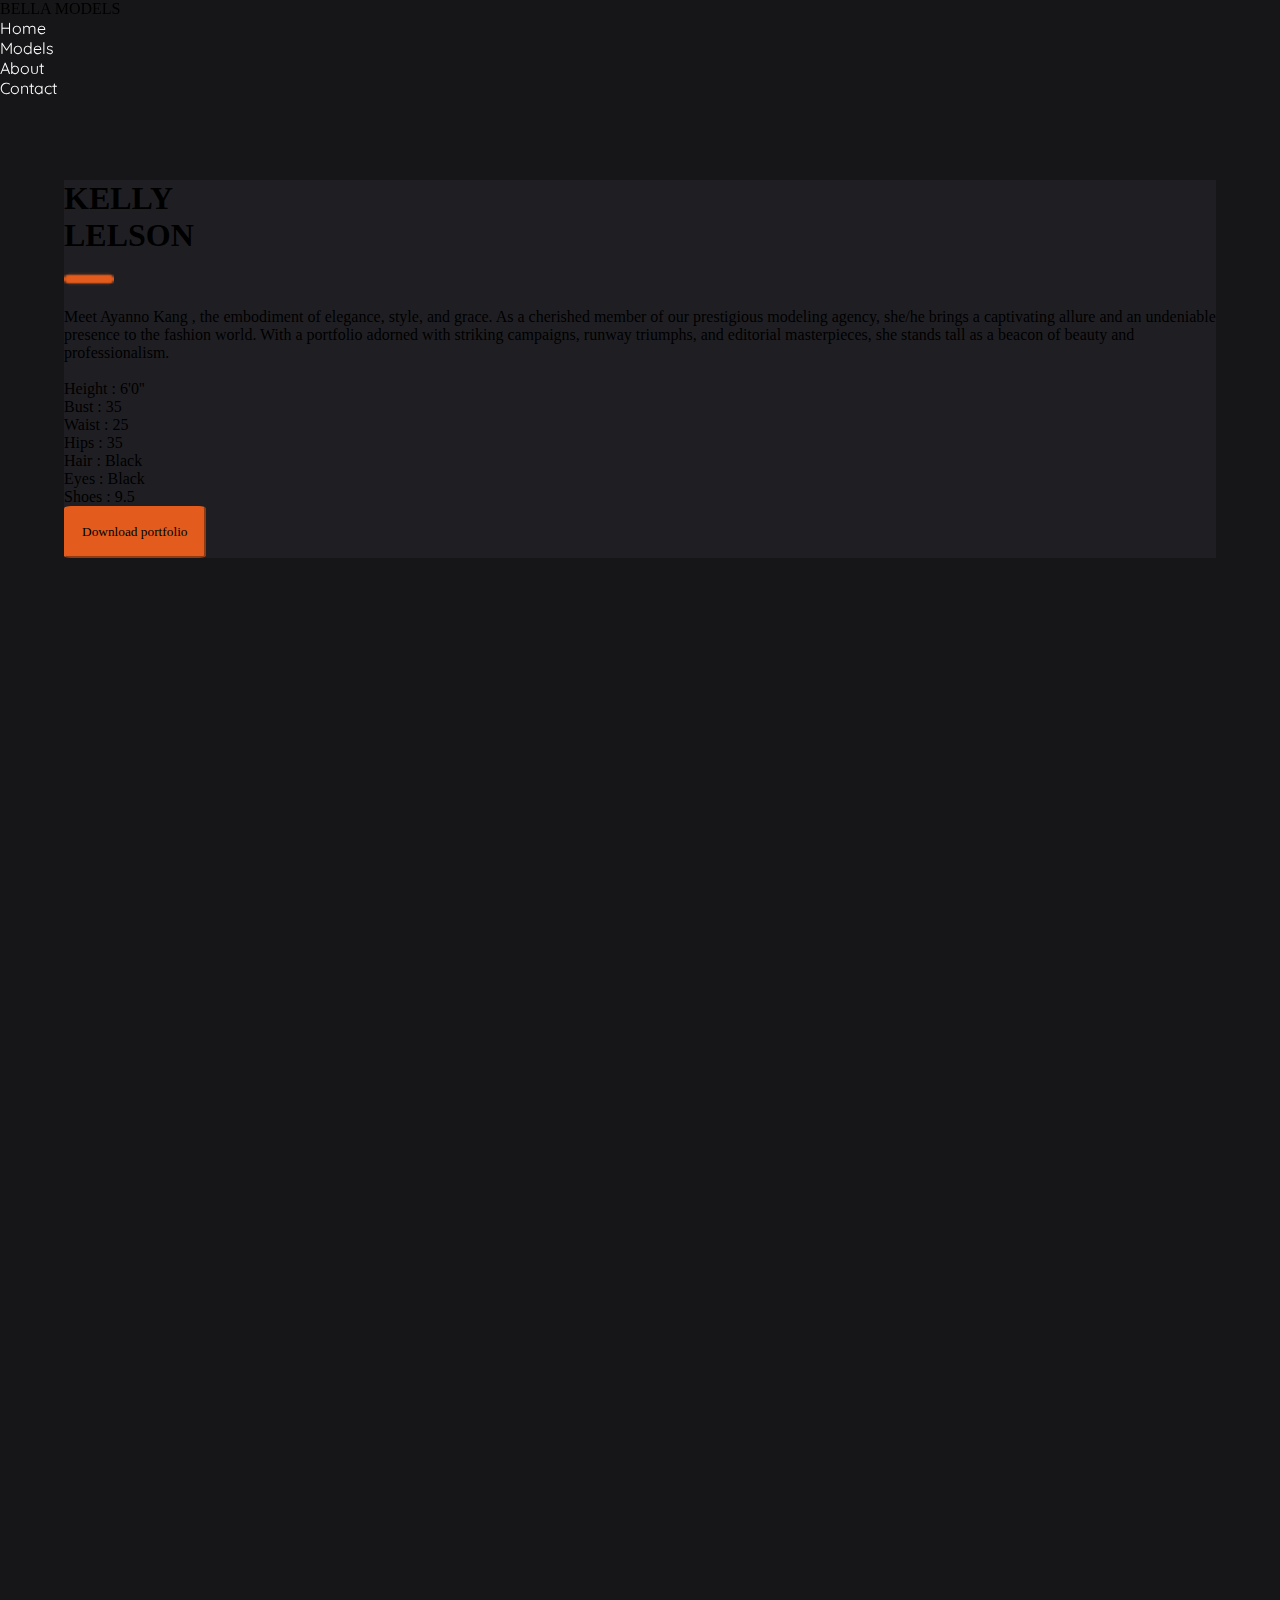
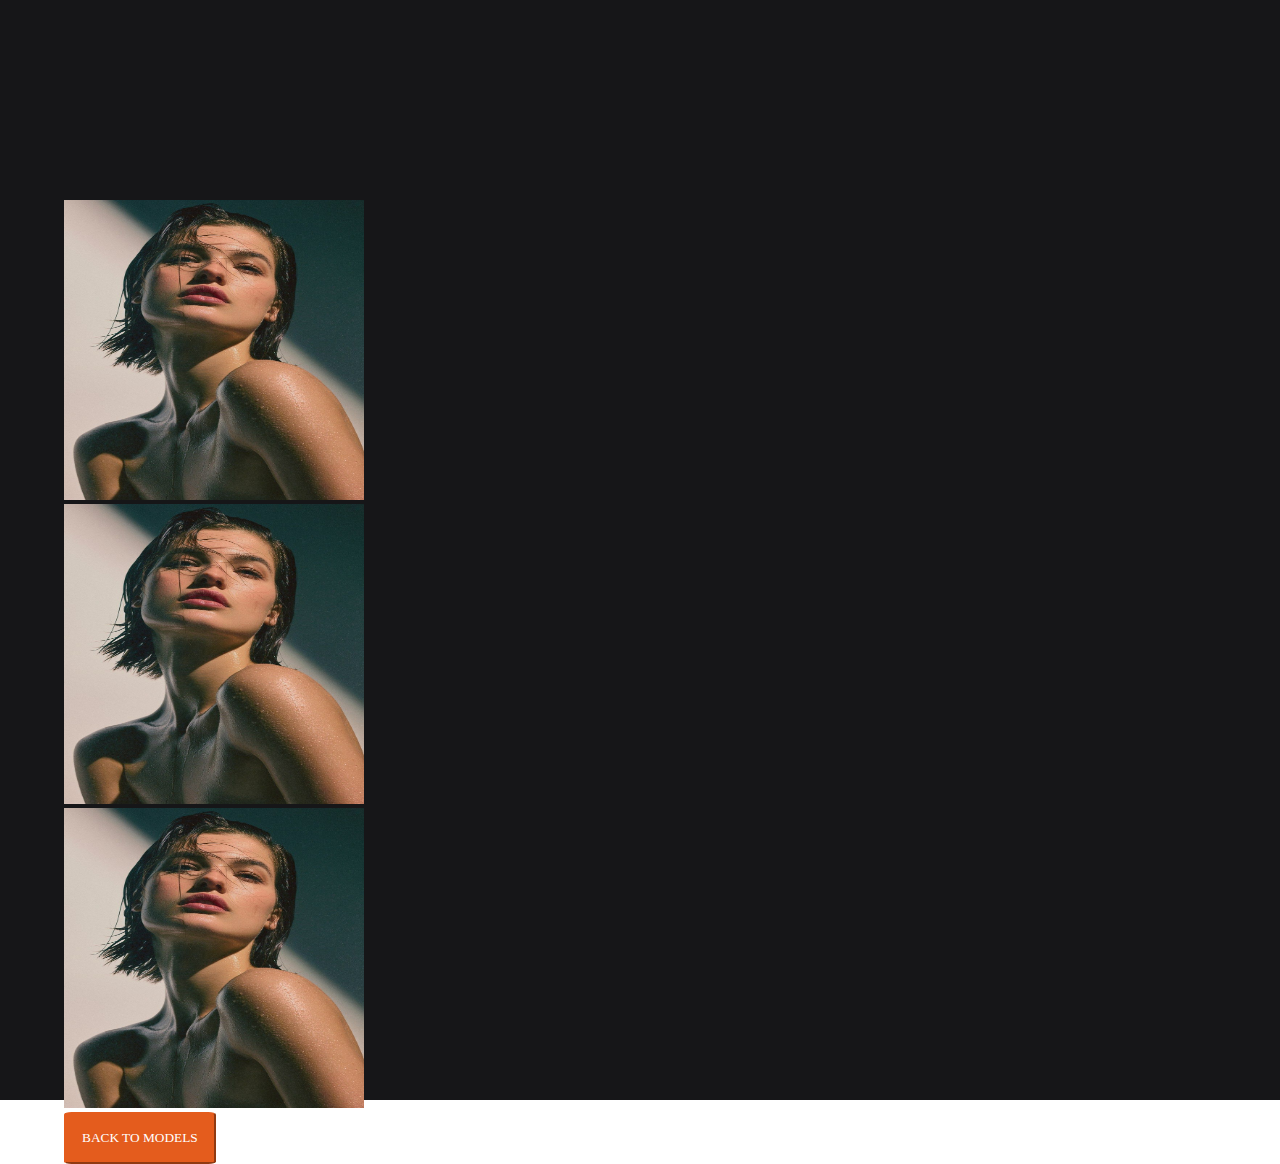
<file: pages_models/model6.html>
<!DOCTYPE html>
<html lang="en">
<head>
    <meta charset="UTF-8">
    <meta name="viewport" content="width=device-width, initial-scale=1.0">
    <title>Models</title>
    <!--ICON-->
    <link rel="icon" type="image/icon" href="./images/dress.png">
    <!--BOOTSTRAP-->
    <link href="https://cdn.jsdelivr.net/npm/bootstrap@5.3.1/dist/css/bootstrap.min.css" rel="stylesheet" integrity="sha384-4bw+/aepP/YC94hEpVNVgiZdgIC5+VKNBQNGCHeKRQN+PtmoHDEXuppvnDJzQIu9" crossorigin="anonymous">
    <!--STYLESHEET-->
    <link rel="stylesheet" href="../style.css">
    <!--FONT STYLE SHEET-->
    <link rel="preconnect" href="https://fonts.googleapis.com">
    <link rel="preconnect" href="https://fonts.gstatic.com" crossorigin>
    <link href="https://fonts.googleapis.com/css2?family=Quicksand&display=swap" rel="stylesheet">

    <link rel="preconnect" href="https://fonts.googleapis.com">
    <link rel="preconnect" href="https://fonts.gstatic.com" crossorigin>
    <link href="https://fonts.googleapis.com/css2?family=Kanit&family=Noto+Serif+Display:wght@600;800&display=swap" rel="stylesheet"></head>
    <!--STYLESHEET-->
    <style>
        .container-box{
            /* background set*/
            background-image:url(../images/color4.jpeg) ;
            background-repeat: repeat-x;
            background-attachment: fixed;

            position: absolute;
            top: 20%;
            left: 5%;
            right: 5%;
            
        }
        .model-para-box{
            background-color: #1f1f23;
            text-shadow: 0 4px 8px 0 rgb(0, 0, 0), 0 6px 20px rgb(0, 0, 0);
        }

        .three-photos-section{
            position: absolute;
            top:200%;
            left: 5%;
            right: 5%;
        }

        .button-orange a{
            color: white;
            text-decoration: none;
        }
        .button-orange a:hover{
            color: #e45c1d;
        }
        .button-orange{
            padding: 1rem;
        }

    </style>
</head>
<body>
    <div id="main-container" class="model-background">

       

        <div class="side-bar link-hover-white ">
            <ul class="no-dot-list">

                <li class=" my-5">
                <svg xmlns="http://www.w3.org/2000/svg" width="30" height="20" fill="currentColor" class="bi bi-facebook" viewBox="0 0 16 16">
                    <path d="M16 8.049c0-4.446-3.582-8.05-8-8.05C3.58 0-.002 3.603-.002 8.05c0 4.017 2.926 7.347 6.75 7.951v-5.625h-2.03V8.05H6.75V6.275c0-2.017 1.195-3.131 3.022-3.131.876 0 1.791.157 1.791.157v1.98h-1.009c-.993 0-1.303.621-1.303 1.258v1.51h2.218l-.354 2.326H9.25V16c3.824-.604 6.75-3.934 6.75-7.951z"/>
                  </svg>
                </li>

                <li class=" my-5">
                    <svg xmlns="http://www.w3.org/2000/svg" width="30" height="20"  fill="currentColor" class="bi bi-twitter" viewBox="0 0 16 16">
                        <path d="M5.026 15c6.038 0 9.341-5.003 9.341-9.334 0-.14 0-.282-.006-.422A6.685 6.685 0 0 0 16 3.542a6.658 6.658 0 0 1-1.889.518 3.301 3.301 0 0 0 1.447-1.817 6.533 6.533 0 0 1-2.087.793A3.286 3.286 0 0 0 7.875 6.03a9.325 9.325 0 0 1-6.767-3.429 3.289 3.289 0 0 0 1.018 4.382A3.323 3.323 0 0 1 .64 6.575v.045a3.288 3.288 0 0 0 2.632 3.218 3.203 3.203 0 0 1-.865.115 3.23 3.23 0 0 1-.614-.057 3.283 3.283 0 0 0 3.067 2.277A6.588 6.588 0 0 1 .78 13.58a6.32 6.32 0 0 1-.78-.045A9.344 9.344 0 0 0 5.026 15z"/>
                    </svg>
                </li>

                <li class=" my-5">
                    <svg xmlns="http://www.w3.org/2000/svg" width="30" height="20"  fill="currentColor" class="bi bi-snapchat" viewBox="0 0 16 16">
                        <path d="M15.943 11.526c-.111-.303-.323-.465-.564-.599a1.416 1.416 0 0 0-.123-.064l-.219-.111c-.752-.399-1.339-.902-1.746-1.498a3.387 3.387 0 0 1-.3-.531c-.034-.1-.032-.156-.008-.207a.338.338 0 0 1 .097-.1c.129-.086.262-.173.352-.231.162-.104.289-.187.371-.245.309-.216.525-.446.66-.702a1.397 1.397 0 0 0 .069-1.16c-.205-.538-.713-.872-1.329-.872a1.829 1.829 0 0 0-.487.065c.006-.368-.002-.757-.035-1.139-.116-1.344-.587-2.048-1.077-2.61a4.294 4.294 0 0 0-1.095-.881C9.764.216 8.92 0 7.999 0c-.92 0-1.76.216-2.505.641-.412.232-.782.53-1.097.883-.49.562-.96 1.267-1.077 2.61-.033.382-.04.772-.036 1.138a1.83 1.83 0 0 0-.487-.065c-.615 0-1.124.335-1.328.873a1.398 1.398 0 0 0 .067 1.161c.136.256.352.486.66.701.082.058.21.14.371.246l.339.221a.38.38 0 0 1 .109.11c.026.053.027.11-.012.217a3.363 3.363 0 0 1-.295.52c-.398.583-.968 1.077-1.696 1.472-.385.204-.786.34-.955.8-.128.348-.044.743.28 1.075.119.125.257.23.409.31a4.43 4.43 0 0 0 1 .4.66.66 0 0 1 .202.09c.118.104.102.26.259.488.079.118.18.22.296.3.33.229.701.243 1.095.258.355.014.758.03 1.217.18.19.064.389.186.618.328.55.338 1.305.802 2.566.802 1.262 0 2.02-.466 2.576-.806.227-.14.424-.26.609-.321.46-.152.863-.168 1.218-.181.393-.015.764-.03 1.095-.258a1.14 1.14 0 0 0 .336-.368c.114-.192.11-.327.217-.42a.625.625 0 0 1 .19-.087 4.446 4.446 0 0 0 1.014-.404c.16-.087.306-.2.429-.336l.004-.005c.304-.325.38-.709.256-1.047Zm-1.121.602c-.684.378-1.139.337-1.493.565-.3.193-.122.61-.34.76-.269.186-1.061-.012-2.085.326-.845.279-1.384 1.082-2.903 1.082-1.519 0-2.045-.801-2.904-1.084-1.022-.338-1.816-.14-2.084-.325-.218-.15-.041-.568-.341-.761-.354-.228-.809-.187-1.492-.563-.436-.24-.189-.39-.044-.46 2.478-1.199 2.873-3.05 2.89-3.188.022-.166.045-.297-.138-.466-.177-.164-.962-.65-1.18-.802-.36-.252-.52-.503-.402-.812.082-.214.281-.295.49-.295a.93.93 0 0 1 .197.022c.396.086.78.285 1.002.338.027.007.054.01.082.011.118 0 .16-.06.152-.195-.026-.433-.087-1.277-.019-2.066.094-1.084.444-1.622.859-2.097.2-.229 1.137-1.22 2.93-1.22 1.792 0 2.732.987 2.931 1.215.416.475.766 1.013.859 2.098.068.788.009 1.632-.019 2.065-.01.142.034.195.152.195a.35.35 0 0 0 .082-.01c.222-.054.607-.253 1.002-.338a.912.912 0 0 1 .197-.023c.21 0 .409.082.49.295.117.309-.04.56-.401.812-.218.152-1.003.638-1.18.802-.184.169-.16.3-.139.466.018.14.413 1.991 2.89 3.189.147.073.394.222-.041.464Z"/>
                    </svg>
                </li>

                <li class=" my-5">
                    <svg xmlns="http://www.w3.org/2000/svg" width="30" height="20"  fill="currentColor" class="bi bi-instagram" viewBox="0 0 16 16">
                        <path d="M8 0C5.829 0 5.556.01 4.703.048 3.85.088 3.269.222 2.76.42a3.917 3.917 0 0 0-1.417.923A3.927 3.927 0 0 0 .42 2.76C.222 3.268.087 3.85.048 4.7.01 5.555 0 5.827 0 8.001c0 2.172.01 2.444.048 3.297.04.852.174 1.433.372 1.942.205.526.478.972.923 1.417.444.445.89.719 1.416.923.51.198 1.09.333 1.942.372C5.555 15.99 5.827 16 8 16s2.444-.01 3.298-.048c.851-.04 1.434-.174 1.943-.372a3.916 3.916 0 0 0 1.416-.923c.445-.445.718-.891.923-1.417.197-.509.332-1.09.372-1.942C15.99 10.445 16 10.173 16 8s-.01-2.445-.048-3.299c-.04-.851-.175-1.433-.372-1.941a3.926 3.926 0 0 0-.923-1.417A3.911 3.911 0 0 0 13.24.42c-.51-.198-1.092-.333-1.943-.372C10.443.01 10.172 0 7.998 0h.003zm-.717 1.442h.718c2.136 0 2.389.007 3.232.046.78.035 1.204.166 1.486.275.373.145.64.319.92.599.28.28.453.546.598.92.11.281.24.705.275 1.485.039.843.047 1.096.047 3.231s-.008 2.389-.047 3.232c-.035.78-.166 1.203-.275 1.485a2.47 2.47 0 0 1-.599.919c-.28.28-.546.453-.92.598-.28.11-.704.24-1.485.276-.843.038-1.096.047-3.232.047s-2.39-.009-3.233-.047c-.78-.036-1.203-.166-1.485-.276a2.478 2.478 0 0 1-.92-.598 2.48 2.48 0 0 1-.6-.92c-.109-.281-.24-.705-.275-1.485-.038-.843-.046-1.096-.046-3.233 0-2.136.008-2.388.046-3.231.036-.78.166-1.204.276-1.486.145-.373.319-.64.599-.92.28-.28.546-.453.92-.598.282-.11.705-.24 1.485-.276.738-.034 1.024-.044 2.515-.045v.002zm4.988 1.328a.96.96 0 1 0 0 1.92.96.96 0 0 0 0-1.92zm-4.27 1.122a4.109 4.109 0 1 0 0 8.217 4.109 4.109 0 0 0 0-8.217zm0 1.441a2.667 2.667 0 1 1 0 5.334 2.667 2.667 0 0 1 0-5.334z"/>
                    </svg>
                </li>

                <li class=" my-5">
                    <svg xmlns="http://www.w3.org/2000/svg" width="30" height="20"  fill="currentColor" class="bi bi-youtube" viewBox="0 0 16 16">
                        <path d="M8.051 1.999h.089c.822.003 4.987.033 6.11.335a2.01 2.01 0 0 1 1.415 1.42c.101.38.172.883.22 1.402l.01.104.022.26.008.104c.065.914.073 1.77.074 1.957v.075c-.001.194-.01 1.108-.082 2.06l-.008.105-.009.104c-.05.572-.124 1.14-.235 1.558a2.007 2.007 0 0 1-1.415 1.42c-1.16.312-5.569.334-6.18.335h-.142c-.309 0-1.587-.006-2.927-.052l-.17-.006-.087-.004-.171-.007-.171-.007c-1.11-.049-2.167-.128-2.654-.26a2.007 2.007 0 0 1-1.415-1.419c-.111-.417-.185-.986-.235-1.558L.09 9.82l-.008-.104A31.4 31.4 0 0 1 0 7.68v-.123c.002-.215.01-.958.064-1.778l.007-.103.003-.052.008-.104.022-.26.01-.104c.048-.519.119-1.023.22-1.402a2.007 2.007 0 0 1 1.415-1.42c.487-.13 1.544-.21 2.654-.26l.17-.007.172-.006.086-.003.171-.007A99.788 99.788 0 0 1 7.858 2h.193zM6.4 5.209v4.818l4.157-2.408L6.4 5.209z"/>
                    </svg>
                </li>
            </ul>
        </div>

        <!--CONTAINER-->
        <div class="container-box  row mx-5">
            
            <div class="col-6 model-para-box"> 
                <div class="text-light p-5 text-left fs-5">
                    <!--NAME-->
                    <h1> KELLY <br> LELSON </h1>
                    <!--SVG-->
                    <img src="./folder-image-model/minus-sign-of-a-line-in-horizontal-position.png" width="50"/>
                    <!--PARAGRAPH-->
                    <p class="fs-6">
                    Meet 
                    <!--NAME OD THE MODEL-->Ayanno Kang
                    , the embodiment of elegance, style, and grace.
                    As a cherished member of our prestigious modeling agency, she/he brings 
                    a captivating allure and an undeniable presence to the fashion world.
                    With a portfolio adorned with striking campaigns, runway triumphs,
                    and editorial masterpieces,
                    she stands tall as a beacon of beauty and professionalism.</p>
                    <br>
                    <p>Height : 6'0''</p>
                    <p>Bust : 35</p>
                    <p>Waist : 25</p>
                    <p>Hips : 35</p>
                    <p>Hair : Black</p>
                    <p>Eyes : Black</p>
                    <p>Shoes : 9.5</p>
                    <button type="button" class="button-orange p-2 my-2 fs-6">Download portfolio</button>
                </div>

            </div>
        </div>

        <div class="m-5 row three-photos-section">
            <div class="col-4">
                <img src="../images/color4.jpeg" height="300" width="300"/>
            </div>

            <div class="col-4">
                <img src="../images/color4.jpeg" height="300" width="300"/>
            </div>

            <div class="col-4">
                <img src="../images/color4.jpeg" height="300"width="300"/>
            </div>

            <div class="col-12 text-center p-5 m-4">
                <button type="button" class="button-orange"><a href="../models.html">BACK TO MODELS</a></button>
            </div>
        </div>
        <!--NAVIGATION BAR-->
        <div class="navigation-bar ">
            <ul class="text-center row gx-5">
                <li class="col-4 my-4 display-6 fw-bolder link-light small-text">BELLA MODELS</li>
                <li class="col-2 my-4  small-text"><a class=" fs-5" href="../index.html">Home</a></li>
                <li class="col-2 my-4  small-text"><a class=" fs-5 " href="../models.html">Models</a></li>
                <li class="col-2 my-4   small-text"><a  class=" fs-5" href="../about.html">About</a></li>
                <li class="col-2 my-4   small-text"><a class=" fs-5  " href="../contact.html">Contact</a></li>
            </ul>
        </div>
    </div>


<!--SCRIPT-->
<script src="https://cdn.jsdelivr.net/npm/bootstrap@5.3.1/dist/js/bootstrap.bundle.min.js" integrity="sha384-HwwvtgBNo3bZJJLYd8oVXjrBZt8cqVSpeBNS5n7C8IVInixGAoxmnlMuBnhbgrkm" crossorigin="anonymous"></script>

    
</body>
</html>
</file>
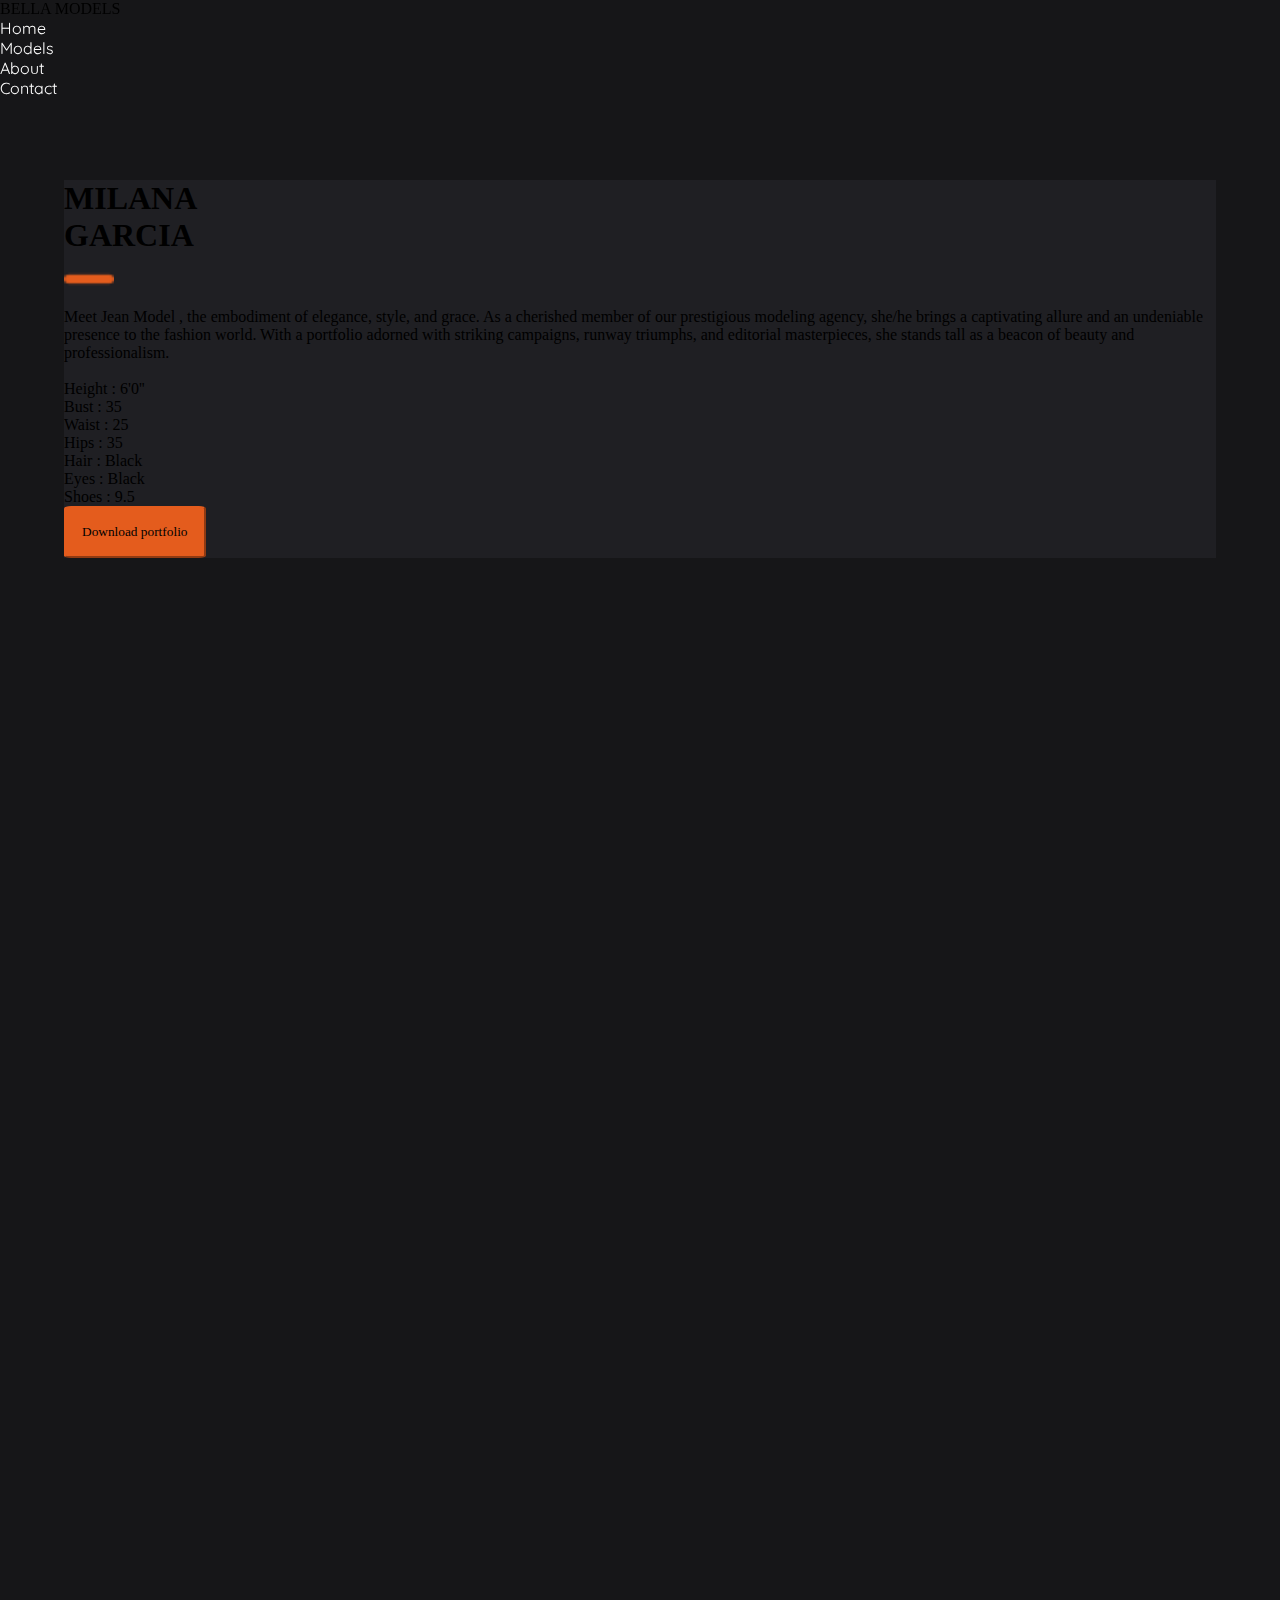
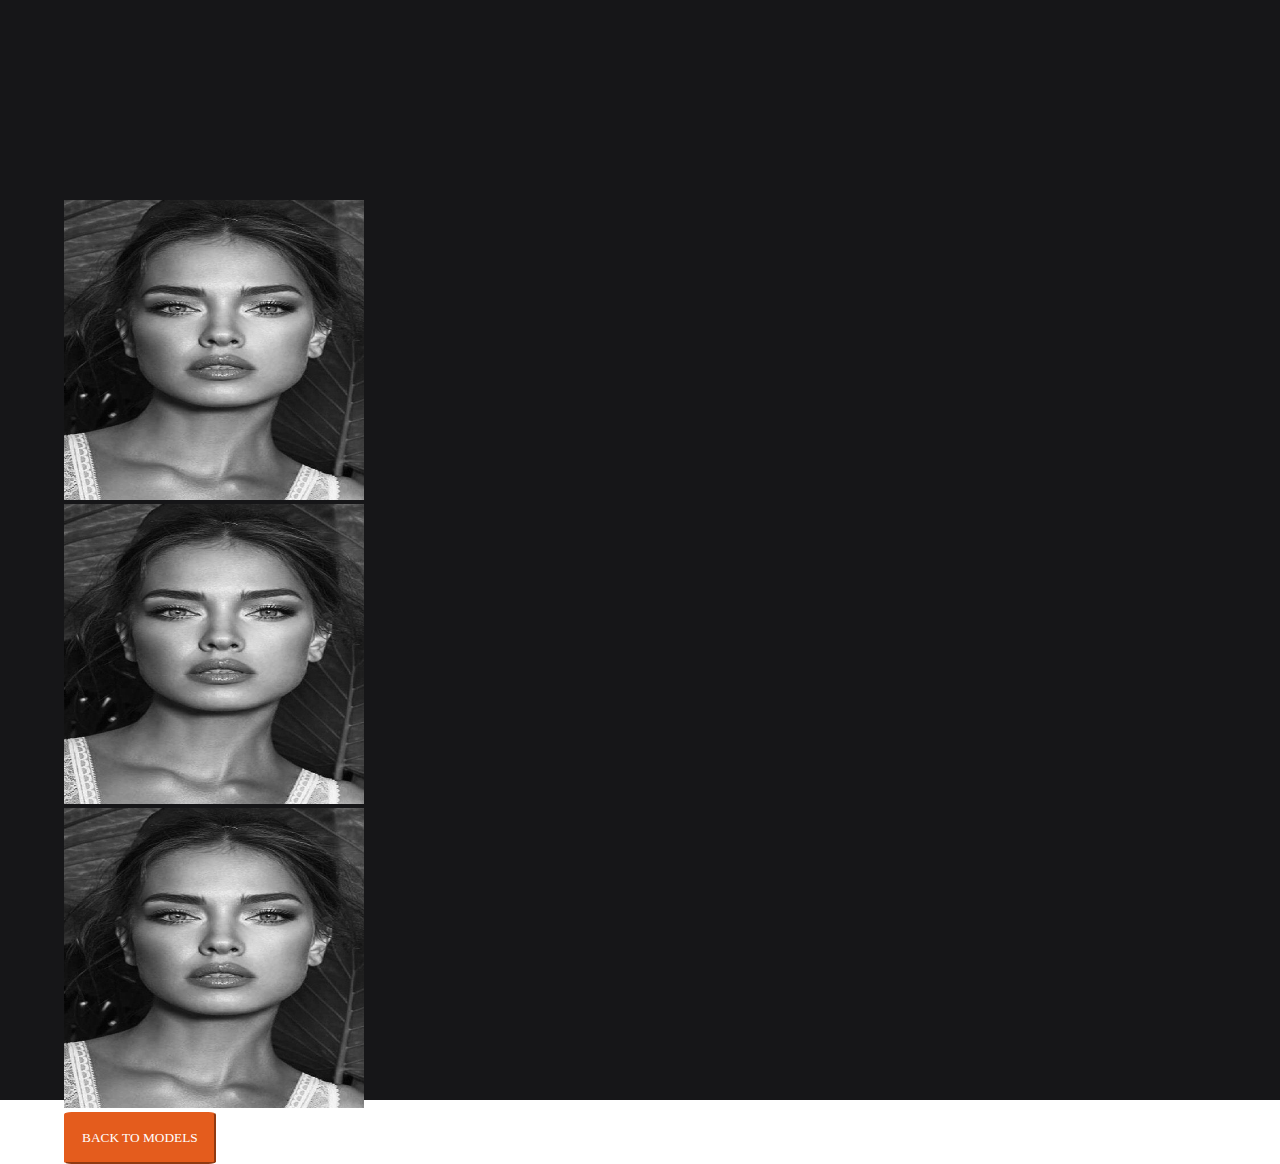
<file: pages_models/model7.html>
<!DOCTYPE html>
<html lang="en">
<head>
    <meta charset="UTF-8">
    <meta name="viewport" content="width=device-width, initial-scale=1.0">
    <title>Models</title>
    <!--ICON-->
    <link rel="icon" type="image/icon" href="./images/dress.png">
    <!--BOOTSTRAP-->
    <link href="https://cdn.jsdelivr.net/npm/bootstrap@5.3.1/dist/css/bootstrap.min.css" rel="stylesheet" integrity="sha384-4bw+/aepP/YC94hEpVNVgiZdgIC5+VKNBQNGCHeKRQN+PtmoHDEXuppvnDJzQIu9" crossorigin="anonymous">
    <!--STYLESHEET-->
    <link rel="stylesheet" href="../style.css">
    <!--FONT STYLE SHEET-->
    <link rel="preconnect" href="https://fonts.googleapis.com">
    <link rel="preconnect" href="https://fonts.gstatic.com" crossorigin>
    <link href="https://fonts.googleapis.com/css2?family=Quicksand&display=swap" rel="stylesheet">

    <link rel="preconnect" href="https://fonts.googleapis.com">
    <link rel="preconnect" href="https://fonts.gstatic.com" crossorigin>
    <link href="https://fonts.googleapis.com/css2?family=Kanit&family=Noto+Serif+Display:wght@600;800&display=swap" rel="stylesheet"></head>
    <!--STYLESHEET-->
    <style>
        .container-box{
            /* background set*/
            background-image:url(../images/black3.jpeg) ;
            background-repeat: repeat-x;
            background-attachment: fixed;

            position: absolute;
            top: 20%;
            left: 5%;
            right: 5%;
            
        }
        .model-para-box{
            background-color: #1f1f23;
            text-shadow: 0 4px 8px 0 rgb(0, 0, 0), 0 6px 20px rgb(0, 0, 0);
        }

        .three-photos-section{
            position: absolute;
            top:200%;
            left: 5%;
            right: 5%;
        }

        .button-orange a{
            color: white;
            text-decoration: none;
        }
        .button-orange a:hover{
            color: #e45c1d;
        }
        .button-orange{
            padding: 1rem;
        }

    </style>
</head>
<body>
    <div id="main-container" class="model-background">

       

        <div class="side-bar link-hover-white ">
            <ul class="no-dot-list">

                <li class=" my-5">
                <svg xmlns="http://www.w3.org/2000/svg" width="30" height="20" fill="currentColor" class="bi bi-facebook" viewBox="0 0 16 16">
                    <path d="M16 8.049c0-4.446-3.582-8.05-8-8.05C3.58 0-.002 3.603-.002 8.05c0 4.017 2.926 7.347 6.75 7.951v-5.625h-2.03V8.05H6.75V6.275c0-2.017 1.195-3.131 3.022-3.131.876 0 1.791.157 1.791.157v1.98h-1.009c-.993 0-1.303.621-1.303 1.258v1.51h2.218l-.354 2.326H9.25V16c3.824-.604 6.75-3.934 6.75-7.951z"/>
                  </svg>
                </li>

                <li class=" my-5">
                    <svg xmlns="http://www.w3.org/2000/svg" width="30" height="20"  fill="currentColor" class="bi bi-twitter" viewBox="0 0 16 16">
                        <path d="M5.026 15c6.038 0 9.341-5.003 9.341-9.334 0-.14 0-.282-.006-.422A6.685 6.685 0 0 0 16 3.542a6.658 6.658 0 0 1-1.889.518 3.301 3.301 0 0 0 1.447-1.817 6.533 6.533 0 0 1-2.087.793A3.286 3.286 0 0 0 7.875 6.03a9.325 9.325 0 0 1-6.767-3.429 3.289 3.289 0 0 0 1.018 4.382A3.323 3.323 0 0 1 .64 6.575v.045a3.288 3.288 0 0 0 2.632 3.218 3.203 3.203 0 0 1-.865.115 3.23 3.23 0 0 1-.614-.057 3.283 3.283 0 0 0 3.067 2.277A6.588 6.588 0 0 1 .78 13.58a6.32 6.32 0 0 1-.78-.045A9.344 9.344 0 0 0 5.026 15z"/>
                    </svg>
                </li>

                <li class=" my-5">
                    <svg xmlns="http://www.w3.org/2000/svg" width="30" height="20"  fill="currentColor" class="bi bi-snapchat" viewBox="0 0 16 16">
                        <path d="M15.943 11.526c-.111-.303-.323-.465-.564-.599a1.416 1.416 0 0 0-.123-.064l-.219-.111c-.752-.399-1.339-.902-1.746-1.498a3.387 3.387 0 0 1-.3-.531c-.034-.1-.032-.156-.008-.207a.338.338 0 0 1 .097-.1c.129-.086.262-.173.352-.231.162-.104.289-.187.371-.245.309-.216.525-.446.66-.702a1.397 1.397 0 0 0 .069-1.16c-.205-.538-.713-.872-1.329-.872a1.829 1.829 0 0 0-.487.065c.006-.368-.002-.757-.035-1.139-.116-1.344-.587-2.048-1.077-2.61a4.294 4.294 0 0 0-1.095-.881C9.764.216 8.92 0 7.999 0c-.92 0-1.76.216-2.505.641-.412.232-.782.53-1.097.883-.49.562-.96 1.267-1.077 2.61-.033.382-.04.772-.036 1.138a1.83 1.83 0 0 0-.487-.065c-.615 0-1.124.335-1.328.873a1.398 1.398 0 0 0 .067 1.161c.136.256.352.486.66.701.082.058.21.14.371.246l.339.221a.38.38 0 0 1 .109.11c.026.053.027.11-.012.217a3.363 3.363 0 0 1-.295.52c-.398.583-.968 1.077-1.696 1.472-.385.204-.786.34-.955.8-.128.348-.044.743.28 1.075.119.125.257.23.409.31a4.43 4.43 0 0 0 1 .4.66.66 0 0 1 .202.09c.118.104.102.26.259.488.079.118.18.22.296.3.33.229.701.243 1.095.258.355.014.758.03 1.217.18.19.064.389.186.618.328.55.338 1.305.802 2.566.802 1.262 0 2.02-.466 2.576-.806.227-.14.424-.26.609-.321.46-.152.863-.168 1.218-.181.393-.015.764-.03 1.095-.258a1.14 1.14 0 0 0 .336-.368c.114-.192.11-.327.217-.42a.625.625 0 0 1 .19-.087 4.446 4.446 0 0 0 1.014-.404c.16-.087.306-.2.429-.336l.004-.005c.304-.325.38-.709.256-1.047Zm-1.121.602c-.684.378-1.139.337-1.493.565-.3.193-.122.61-.34.76-.269.186-1.061-.012-2.085.326-.845.279-1.384 1.082-2.903 1.082-1.519 0-2.045-.801-2.904-1.084-1.022-.338-1.816-.14-2.084-.325-.218-.15-.041-.568-.341-.761-.354-.228-.809-.187-1.492-.563-.436-.24-.189-.39-.044-.46 2.478-1.199 2.873-3.05 2.89-3.188.022-.166.045-.297-.138-.466-.177-.164-.962-.65-1.18-.802-.36-.252-.52-.503-.402-.812.082-.214.281-.295.49-.295a.93.93 0 0 1 .197.022c.396.086.78.285 1.002.338.027.007.054.01.082.011.118 0 .16-.06.152-.195-.026-.433-.087-1.277-.019-2.066.094-1.084.444-1.622.859-2.097.2-.229 1.137-1.22 2.93-1.22 1.792 0 2.732.987 2.931 1.215.416.475.766 1.013.859 2.098.068.788.009 1.632-.019 2.065-.01.142.034.195.152.195a.35.35 0 0 0 .082-.01c.222-.054.607-.253 1.002-.338a.912.912 0 0 1 .197-.023c.21 0 .409.082.49.295.117.309-.04.56-.401.812-.218.152-1.003.638-1.18.802-.184.169-.16.3-.139.466.018.14.413 1.991 2.89 3.189.147.073.394.222-.041.464Z"/>
                    </svg>
                </li>

                <li class=" my-5">
                    <svg xmlns="http://www.w3.org/2000/svg" width="30" height="20"  fill="currentColor" class="bi bi-instagram" viewBox="0 0 16 16">
                        <path d="M8 0C5.829 0 5.556.01 4.703.048 3.85.088 3.269.222 2.76.42a3.917 3.917 0 0 0-1.417.923A3.927 3.927 0 0 0 .42 2.76C.222 3.268.087 3.85.048 4.7.01 5.555 0 5.827 0 8.001c0 2.172.01 2.444.048 3.297.04.852.174 1.433.372 1.942.205.526.478.972.923 1.417.444.445.89.719 1.416.923.51.198 1.09.333 1.942.372C5.555 15.99 5.827 16 8 16s2.444-.01 3.298-.048c.851-.04 1.434-.174 1.943-.372a3.916 3.916 0 0 0 1.416-.923c.445-.445.718-.891.923-1.417.197-.509.332-1.09.372-1.942C15.99 10.445 16 10.173 16 8s-.01-2.445-.048-3.299c-.04-.851-.175-1.433-.372-1.941a3.926 3.926 0 0 0-.923-1.417A3.911 3.911 0 0 0 13.24.42c-.51-.198-1.092-.333-1.943-.372C10.443.01 10.172 0 7.998 0h.003zm-.717 1.442h.718c2.136 0 2.389.007 3.232.046.78.035 1.204.166 1.486.275.373.145.64.319.92.599.28.28.453.546.598.92.11.281.24.705.275 1.485.039.843.047 1.096.047 3.231s-.008 2.389-.047 3.232c-.035.78-.166 1.203-.275 1.485a2.47 2.47 0 0 1-.599.919c-.28.28-.546.453-.92.598-.28.11-.704.24-1.485.276-.843.038-1.096.047-3.232.047s-2.39-.009-3.233-.047c-.78-.036-1.203-.166-1.485-.276a2.478 2.478 0 0 1-.92-.598 2.48 2.48 0 0 1-.6-.92c-.109-.281-.24-.705-.275-1.485-.038-.843-.046-1.096-.046-3.233 0-2.136.008-2.388.046-3.231.036-.78.166-1.204.276-1.486.145-.373.319-.64.599-.92.28-.28.546-.453.92-.598.282-.11.705-.24 1.485-.276.738-.034 1.024-.044 2.515-.045v.002zm4.988 1.328a.96.96 0 1 0 0 1.92.96.96 0 0 0 0-1.92zm-4.27 1.122a4.109 4.109 0 1 0 0 8.217 4.109 4.109 0 0 0 0-8.217zm0 1.441a2.667 2.667 0 1 1 0 5.334 2.667 2.667 0 0 1 0-5.334z"/>
                    </svg>
                </li>

                <li class=" my-5">
                    <svg xmlns="http://www.w3.org/2000/svg" width="30" height="20"  fill="currentColor" class="bi bi-youtube" viewBox="0 0 16 16">
                        <path d="M8.051 1.999h.089c.822.003 4.987.033 6.11.335a2.01 2.01 0 0 1 1.415 1.42c.101.38.172.883.22 1.402l.01.104.022.26.008.104c.065.914.073 1.77.074 1.957v.075c-.001.194-.01 1.108-.082 2.06l-.008.105-.009.104c-.05.572-.124 1.14-.235 1.558a2.007 2.007 0 0 1-1.415 1.42c-1.16.312-5.569.334-6.18.335h-.142c-.309 0-1.587-.006-2.927-.052l-.17-.006-.087-.004-.171-.007-.171-.007c-1.11-.049-2.167-.128-2.654-.26a2.007 2.007 0 0 1-1.415-1.419c-.111-.417-.185-.986-.235-1.558L.09 9.82l-.008-.104A31.4 31.4 0 0 1 0 7.68v-.123c.002-.215.01-.958.064-1.778l.007-.103.003-.052.008-.104.022-.26.01-.104c.048-.519.119-1.023.22-1.402a2.007 2.007 0 0 1 1.415-1.42c.487-.13 1.544-.21 2.654-.26l.17-.007.172-.006.086-.003.171-.007A99.788 99.788 0 0 1 7.858 2h.193zM6.4 5.209v4.818l4.157-2.408L6.4 5.209z"/>
                    </svg>
                </li>
            </ul>
        </div>

        <!--CONTAINER-->
        <div class="container-box  row mx-5">
            
            <div class="col-6 model-para-box"> 
                <div class="text-light p-5 text-left fs-5">
                    <!--NAME-->
                    <h1> MILANA  <br> GARCIA </h1>
                    <!--SVG-->
                    <img src="./folder-image-model/minus-sign-of-a-line-in-horizontal-position.png" width="50"/>
                    <!--PARAGRAPH-->
                    <p class="fs-6">
                    Meet 
                    <!--NAME OD THE MODEL-->Jean Model
                    , the embodiment of elegance, style, and grace.
                    As a cherished member of our prestigious modeling agency, she/he brings 
                    a captivating allure and an undeniable presence to the fashion world.
                    With a portfolio adorned with striking campaigns, runway triumphs,
                    and editorial masterpieces,
                    she stands tall as a beacon of beauty and professionalism.</p>
                    <br>
                    <p>Height : 6'0''</p>
                    <p>Bust : 35</p>
                    <p>Waist : 25</p>
                    <p>Hips : 35</p>
                    <p>Hair : Black</p>
                    <p>Eyes : Black</p>
                    <p>Shoes : 9.5</p>
                    <button type="button" class="button-orange p-2 my-2 fs-6">Download portfolio</button>
                </div>

            </div>
        </div>

        <div class="m-5 row three-photos-section">
            <div class="col-4">
                <img src="../images/black3.jpeg" height="300" width="300"/>
            </div>

            <div class="col-4">
                <img src="../images/black3.jpeg" height="300" width="300"/>
            </div>

            <div class="col-4">
                <img src="../images/black3.jpeg" height="300"width="300"/>
            </div>

            <div class="col-12 text-center p-5 m-4">
                <button type="button" class="button-orange"><a href="../models.html">BACK TO MODELS</a></button>
            </div>
        </div>
        <!--NAVIGATION BAR-->
        <div class="navigation-bar ">
            <ul class="text-center row gx-5">
                <li class="col-4 my-4 display-6 fw-bolder link-light small-text">BELLA MODELS</li>
                <li class="col-2 my-4  small-text"><a class=" fs-5" href="../index.html">Home</a></li>
                <li class="col-2 my-4  small-text"><a class=" fs-5 " href="../models.html">Models</a></li>
                <li class="col-2 my-4   small-text"><a  class=" fs-5" href="../about.html">About</a></li>
                <li class="col-2 my-4   small-text"><a class=" fs-5  " href="../contact.html">Contact</a></li>
            </ul>
        </div>
    </div>


<!--SCRIPT-->
<script src="https://cdn.jsdelivr.net/npm/bootstrap@5.3.1/dist/js/bootstrap.bundle.min.js" integrity="sha384-HwwvtgBNo3bZJJLYd8oVXjrBZt8cqVSpeBNS5n7C8IVInixGAoxmnlMuBnhbgrkm" crossorigin="anonymous"></script>

    
</body>
</html>
</file>
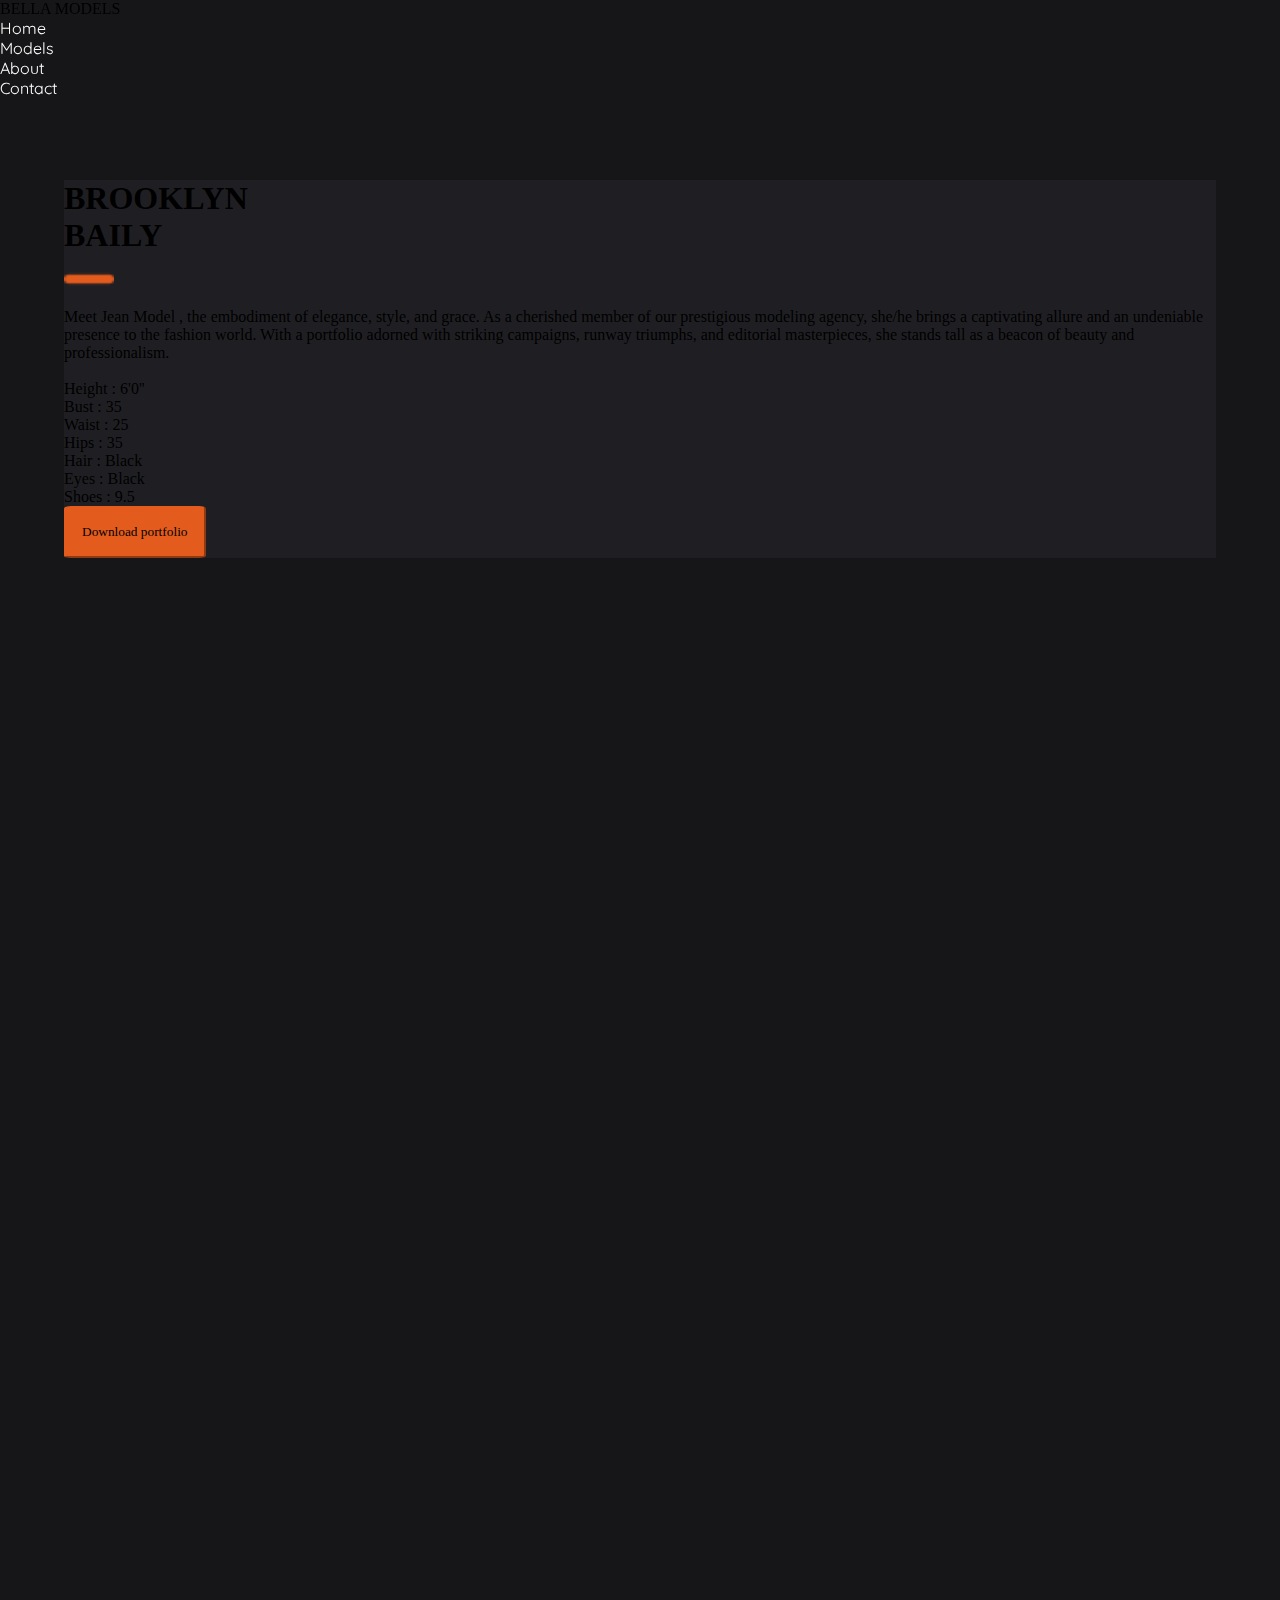
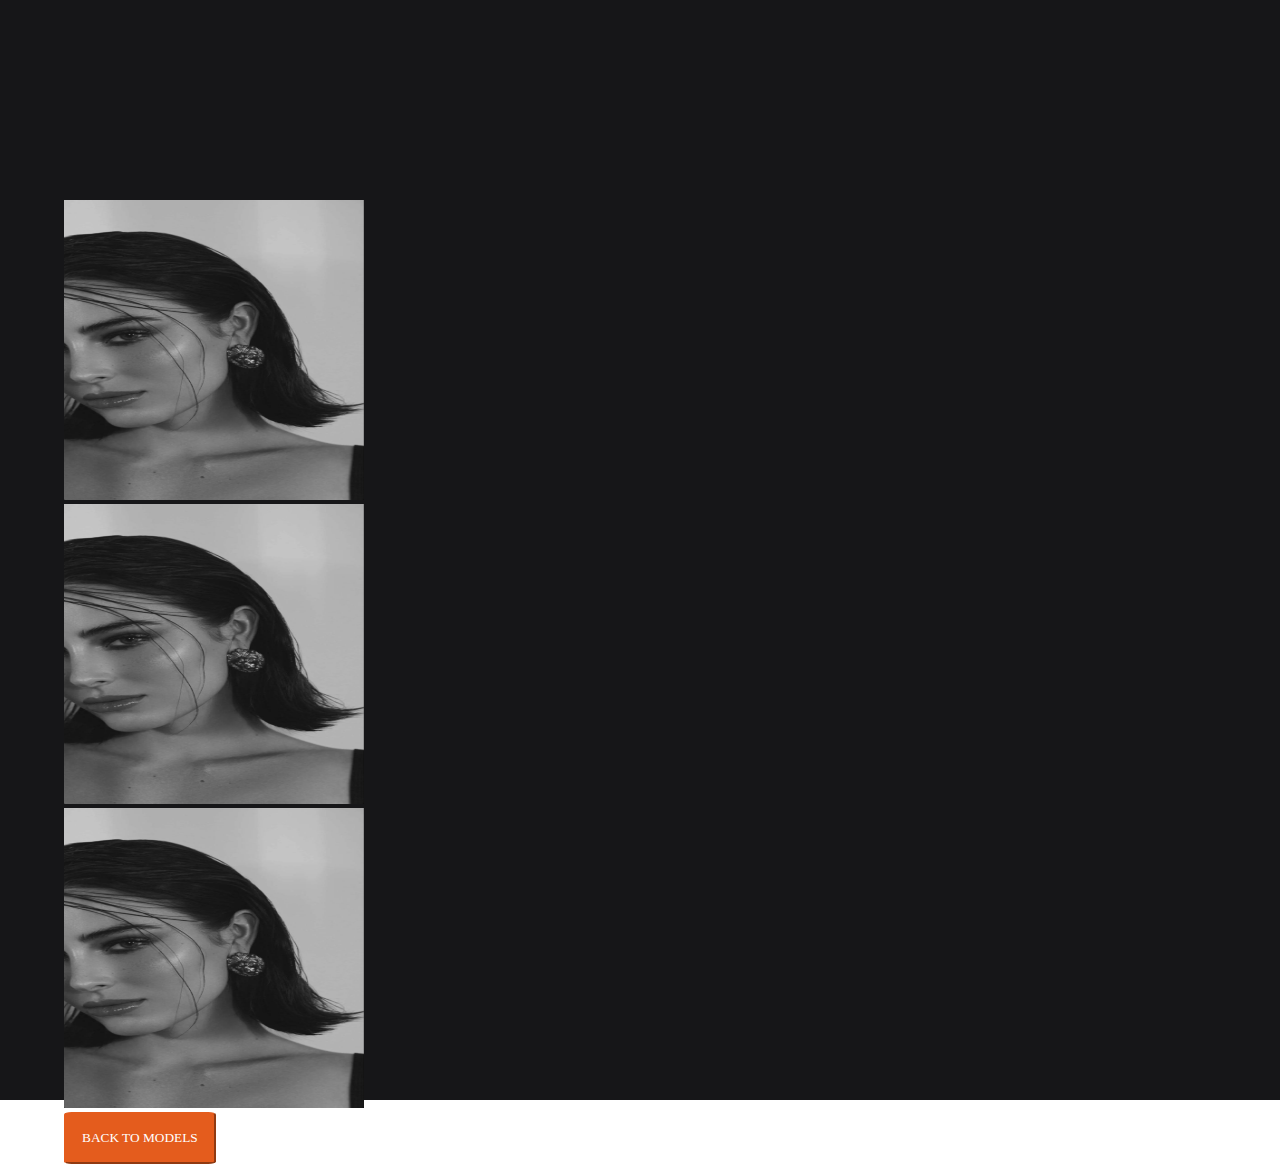
<file: pages_models/model8.html>
<!DOCTYPE html>
<html lang="en">
<head>
    <meta charset="UTF-8">
    <meta name="viewport" content="width=device-width, initial-scale=1.0">
    <title>Models</title>
    <!--ICON-->
    <link rel="icon" type="image/icon" href="./images/dress.png">
    <!--BOOTSTRAP-->
    <link href="https://cdn.jsdelivr.net/npm/bootstrap@5.3.1/dist/css/bootstrap.min.css" rel="stylesheet" integrity="sha384-4bw+/aepP/YC94hEpVNVgiZdgIC5+VKNBQNGCHeKRQN+PtmoHDEXuppvnDJzQIu9" crossorigin="anonymous">
    <!--STYLESHEET-->
    <link rel="stylesheet" href="../style.css">
    <!--FONT STYLE SHEET-->
    <link rel="preconnect" href="https://fonts.googleapis.com">
    <link rel="preconnect" href="https://fonts.gstatic.com" crossorigin>
    <link href="https://fonts.googleapis.com/css2?family=Quicksand&display=swap" rel="stylesheet">

    <link rel="preconnect" href="https://fonts.googleapis.com">
    <link rel="preconnect" href="https://fonts.gstatic.com" crossorigin>
    <link href="https://fonts.googleapis.com/css2?family=Kanit&family=Noto+Serif+Display:wght@600;800&display=swap" rel="stylesheet"></head>
    <!--STYLESHEET-->
    <style>
        .container-box{
            /* background set*/
            background-image:url(../images/black-4.jpeg) ;
            background-repeat: repeat-x;
            background-attachment: fixed;

            position: absolute;
            top: 20%;
            left: 5%;
            right: 5%;
            
        }
        .model-para-box{
            background-color: #1f1f23;
            text-shadow: 0 4px 8px 0 rgb(0, 0, 0), 0 6px 20px rgb(0, 0, 0);
        }

        .three-photos-section{
            position: absolute;
            top:200%;
            left: 5%;
            right: 5%;
        }

        .button-orange a{
            color: white;
            text-decoration: none;
        }
        .button-orange a:hover{
            color: #e45c1d;
        }
        .button-orange{
            padding: 1rem;
        }

    </style>
</head>
<body>
    <div id="main-container" class="model-background">

       

        <div class="side-bar link-hover-white ">
            <ul class="no-dot-list">

                <li class=" my-5">
                <svg xmlns="http://www.w3.org/2000/svg" width="30" height="20" fill="currentColor" class="bi bi-facebook" viewBox="0 0 16 16">
                    <path d="M16 8.049c0-4.446-3.582-8.05-8-8.05C3.58 0-.002 3.603-.002 8.05c0 4.017 2.926 7.347 6.75 7.951v-5.625h-2.03V8.05H6.75V6.275c0-2.017 1.195-3.131 3.022-3.131.876 0 1.791.157 1.791.157v1.98h-1.009c-.993 0-1.303.621-1.303 1.258v1.51h2.218l-.354 2.326H9.25V16c3.824-.604 6.75-3.934 6.75-7.951z"/>
                  </svg>
                </li>

                <li class=" my-5">
                    <svg xmlns="http://www.w3.org/2000/svg" width="30" height="20"  fill="currentColor" class="bi bi-twitter" viewBox="0 0 16 16">
                        <path d="M5.026 15c6.038 0 9.341-5.003 9.341-9.334 0-.14 0-.282-.006-.422A6.685 6.685 0 0 0 16 3.542a6.658 6.658 0 0 1-1.889.518 3.301 3.301 0 0 0 1.447-1.817 6.533 6.533 0 0 1-2.087.793A3.286 3.286 0 0 0 7.875 6.03a9.325 9.325 0 0 1-6.767-3.429 3.289 3.289 0 0 0 1.018 4.382A3.323 3.323 0 0 1 .64 6.575v.045a3.288 3.288 0 0 0 2.632 3.218 3.203 3.203 0 0 1-.865.115 3.23 3.23 0 0 1-.614-.057 3.283 3.283 0 0 0 3.067 2.277A6.588 6.588 0 0 1 .78 13.58a6.32 6.32 0 0 1-.78-.045A9.344 9.344 0 0 0 5.026 15z"/>
                    </svg>
                </li>

                <li class=" my-5">
                    <svg xmlns="http://www.w3.org/2000/svg" width="30" height="20"  fill="currentColor" class="bi bi-snapchat" viewBox="0 0 16 16">
                        <path d="M15.943 11.526c-.111-.303-.323-.465-.564-.599a1.416 1.416 0 0 0-.123-.064l-.219-.111c-.752-.399-1.339-.902-1.746-1.498a3.387 3.387 0 0 1-.3-.531c-.034-.1-.032-.156-.008-.207a.338.338 0 0 1 .097-.1c.129-.086.262-.173.352-.231.162-.104.289-.187.371-.245.309-.216.525-.446.66-.702a1.397 1.397 0 0 0 .069-1.16c-.205-.538-.713-.872-1.329-.872a1.829 1.829 0 0 0-.487.065c.006-.368-.002-.757-.035-1.139-.116-1.344-.587-2.048-1.077-2.61a4.294 4.294 0 0 0-1.095-.881C9.764.216 8.92 0 7.999 0c-.92 0-1.76.216-2.505.641-.412.232-.782.53-1.097.883-.49.562-.96 1.267-1.077 2.61-.033.382-.04.772-.036 1.138a1.83 1.83 0 0 0-.487-.065c-.615 0-1.124.335-1.328.873a1.398 1.398 0 0 0 .067 1.161c.136.256.352.486.66.701.082.058.21.14.371.246l.339.221a.38.38 0 0 1 .109.11c.026.053.027.11-.012.217a3.363 3.363 0 0 1-.295.52c-.398.583-.968 1.077-1.696 1.472-.385.204-.786.34-.955.8-.128.348-.044.743.28 1.075.119.125.257.23.409.31a4.43 4.43 0 0 0 1 .4.66.66 0 0 1 .202.09c.118.104.102.26.259.488.079.118.18.22.296.3.33.229.701.243 1.095.258.355.014.758.03 1.217.18.19.064.389.186.618.328.55.338 1.305.802 2.566.802 1.262 0 2.02-.466 2.576-.806.227-.14.424-.26.609-.321.46-.152.863-.168 1.218-.181.393-.015.764-.03 1.095-.258a1.14 1.14 0 0 0 .336-.368c.114-.192.11-.327.217-.42a.625.625 0 0 1 .19-.087 4.446 4.446 0 0 0 1.014-.404c.16-.087.306-.2.429-.336l.004-.005c.304-.325.38-.709.256-1.047Zm-1.121.602c-.684.378-1.139.337-1.493.565-.3.193-.122.61-.34.76-.269.186-1.061-.012-2.085.326-.845.279-1.384 1.082-2.903 1.082-1.519 0-2.045-.801-2.904-1.084-1.022-.338-1.816-.14-2.084-.325-.218-.15-.041-.568-.341-.761-.354-.228-.809-.187-1.492-.563-.436-.24-.189-.39-.044-.46 2.478-1.199 2.873-3.05 2.89-3.188.022-.166.045-.297-.138-.466-.177-.164-.962-.65-1.18-.802-.36-.252-.52-.503-.402-.812.082-.214.281-.295.49-.295a.93.93 0 0 1 .197.022c.396.086.78.285 1.002.338.027.007.054.01.082.011.118 0 .16-.06.152-.195-.026-.433-.087-1.277-.019-2.066.094-1.084.444-1.622.859-2.097.2-.229 1.137-1.22 2.93-1.22 1.792 0 2.732.987 2.931 1.215.416.475.766 1.013.859 2.098.068.788.009 1.632-.019 2.065-.01.142.034.195.152.195a.35.35 0 0 0 .082-.01c.222-.054.607-.253 1.002-.338a.912.912 0 0 1 .197-.023c.21 0 .409.082.49.295.117.309-.04.56-.401.812-.218.152-1.003.638-1.18.802-.184.169-.16.3-.139.466.018.14.413 1.991 2.89 3.189.147.073.394.222-.041.464Z"/>
                    </svg>
                </li>

                <li class=" my-5">
                    <svg xmlns="http://www.w3.org/2000/svg" width="30" height="20"  fill="currentColor" class="bi bi-instagram" viewBox="0 0 16 16">
                        <path d="M8 0C5.829 0 5.556.01 4.703.048 3.85.088 3.269.222 2.76.42a3.917 3.917 0 0 0-1.417.923A3.927 3.927 0 0 0 .42 2.76C.222 3.268.087 3.85.048 4.7.01 5.555 0 5.827 0 8.001c0 2.172.01 2.444.048 3.297.04.852.174 1.433.372 1.942.205.526.478.972.923 1.417.444.445.89.719 1.416.923.51.198 1.09.333 1.942.372C5.555 15.99 5.827 16 8 16s2.444-.01 3.298-.048c.851-.04 1.434-.174 1.943-.372a3.916 3.916 0 0 0 1.416-.923c.445-.445.718-.891.923-1.417.197-.509.332-1.09.372-1.942C15.99 10.445 16 10.173 16 8s-.01-2.445-.048-3.299c-.04-.851-.175-1.433-.372-1.941a3.926 3.926 0 0 0-.923-1.417A3.911 3.911 0 0 0 13.24.42c-.51-.198-1.092-.333-1.943-.372C10.443.01 10.172 0 7.998 0h.003zm-.717 1.442h.718c2.136 0 2.389.007 3.232.046.78.035 1.204.166 1.486.275.373.145.64.319.92.599.28.28.453.546.598.92.11.281.24.705.275 1.485.039.843.047 1.096.047 3.231s-.008 2.389-.047 3.232c-.035.78-.166 1.203-.275 1.485a2.47 2.47 0 0 1-.599.919c-.28.28-.546.453-.92.598-.28.11-.704.24-1.485.276-.843.038-1.096.047-3.232.047s-2.39-.009-3.233-.047c-.78-.036-1.203-.166-1.485-.276a2.478 2.478 0 0 1-.92-.598 2.48 2.48 0 0 1-.6-.92c-.109-.281-.24-.705-.275-1.485-.038-.843-.046-1.096-.046-3.233 0-2.136.008-2.388.046-3.231.036-.78.166-1.204.276-1.486.145-.373.319-.64.599-.92.28-.28.546-.453.92-.598.282-.11.705-.24 1.485-.276.738-.034 1.024-.044 2.515-.045v.002zm4.988 1.328a.96.96 0 1 0 0 1.92.96.96 0 0 0 0-1.92zm-4.27 1.122a4.109 4.109 0 1 0 0 8.217 4.109 4.109 0 0 0 0-8.217zm0 1.441a2.667 2.667 0 1 1 0 5.334 2.667 2.667 0 0 1 0-5.334z"/>
                    </svg>
                </li>

                <li class=" my-5">
                    <svg xmlns="http://www.w3.org/2000/svg" width="30" height="20"  fill="currentColor" class="bi bi-youtube" viewBox="0 0 16 16">
                        <path d="M8.051 1.999h.089c.822.003 4.987.033 6.11.335a2.01 2.01 0 0 1 1.415 1.42c.101.38.172.883.22 1.402l.01.104.022.26.008.104c.065.914.073 1.77.074 1.957v.075c-.001.194-.01 1.108-.082 2.06l-.008.105-.009.104c-.05.572-.124 1.14-.235 1.558a2.007 2.007 0 0 1-1.415 1.42c-1.16.312-5.569.334-6.18.335h-.142c-.309 0-1.587-.006-2.927-.052l-.17-.006-.087-.004-.171-.007-.171-.007c-1.11-.049-2.167-.128-2.654-.26a2.007 2.007 0 0 1-1.415-1.419c-.111-.417-.185-.986-.235-1.558L.09 9.82l-.008-.104A31.4 31.4 0 0 1 0 7.68v-.123c.002-.215.01-.958.064-1.778l.007-.103.003-.052.008-.104.022-.26.01-.104c.048-.519.119-1.023.22-1.402a2.007 2.007 0 0 1 1.415-1.42c.487-.13 1.544-.21 2.654-.26l.17-.007.172-.006.086-.003.171-.007A99.788 99.788 0 0 1 7.858 2h.193zM6.4 5.209v4.818l4.157-2.408L6.4 5.209z"/>
                    </svg>
                </li>
            </ul>
        </div>

        <!--CONTAINER-->
        <div class="container-box  row mx-5">
            
            <div class="col-6 model-para-box"> 
                <div class="text-light p-5 text-left fs-5">
                    <!--NAME-->
                    <h1> BROOKLYN <br> BAILY </h1>
                    <!--SVG-->
                    <img src="./folder-image-model/minus-sign-of-a-line-in-horizontal-position.png" width="50"/>
                    <!--PARAGRAPH-->
                    <p class="fs-6">
                    Meet 
                    <!--NAME OD THE MODEL-->Jean Model
                    , the embodiment of elegance, style, and grace.
                    As a cherished member of our prestigious modeling agency, she/he brings 
                    a captivating allure and an undeniable presence to the fashion world.
                    With a portfolio adorned with striking campaigns, runway triumphs,
                    and editorial masterpieces,
                    she stands tall as a beacon of beauty and professionalism.</p>
                    <br>
                    <p>Height : 6'0''</p>
                    <p>Bust : 35</p>
                    <p>Waist : 25</p>
                    <p>Hips : 35</p>
                    <p>Hair : Black</p>
                    <p>Eyes : Black</p>
                    <p>Shoes : 9.5</p>
                    <button type="button" class="button-orange p-2 my-2 fs-6">Download portfolio</button>
                </div>

            </div>
        </div>

        <div class="m-5 row three-photos-section">
            <div class="col-4">
                <img src="../images/black-4.jpeg" height="300" width="300"/>
            </div>

            <div class="col-4">
                <img src="../images/black-4.jpeg" height="300" width="300"/>
            </div>

            <div class="col-4">
                <img src="../images/black-4.jpeg" height="300"width="300"/>
            </div>

            <div class="col-12 text-center p-5 m-4">
                <button type="button" class="button-orange"><a href="../models.html">BACK TO MODELS</a></button>
            </div>
        </div>
        <!--NAVIGATION BAR-->
        <div class="navigation-bar ">
            <ul class="text-center row gx-5">
                <li class="col-4 my-4 display-6 fw-bolder link-light small-text">BELLA MODELS</li>
                <li class="col-2 my-4  small-text"><a class=" fs-5" href="../index.html">Home</a></li>
                <li class="col-2 my-4  small-text"><a class=" fs-5 " href="../models.html">Models</a></li>
                <li class="col-2 my-4   small-text"><a  class=" fs-5" href="../about.html">About</a></li>
                <li class="col-2 my-4   small-text"><a class=" fs-5  " href="../contact.html">Contact</a></li>
            </ul>
        </div>
    </div>


<!--SCRIPT-->
<script src="https://cdn.jsdelivr.net/npm/bootstrap@5.3.1/dist/js/bootstrap.bundle.min.js" integrity="sha384-HwwvtgBNo3bZJJLYd8oVXjrBZt8cqVSpeBNS5n7C8IVInixGAoxmnlMuBnhbgrkm" crossorigin="anonymous"></script>

    
</body>
</html>
</file>
<file: style.css>
* {
    margin: 0;
    padding: 0;
    font-family: Roboto;
    box-sizing: border-box;
  }


#main-container{
    background-image: url(./images/main-image3.jpg);
    background-repeat: repeat-x;
    background-attachment: fixed;


    width: 100%;
    height: 180vh;
}

.navigation-bar ul , .no-dot-list{
    list-style-type: none;
}
.navigation-bar{
    position: fixed;
    width: 100%;
}

.navigation-bar li a:link , .navigation-bar li a:visited {
    /* color: #D90452; red*/
    /* color: #F25260;  red diff copy*/
    color: white;
    background-color: transparent;
    text-decoration: none;
    font-family: 'Quicksand', sans-serif;
}
.navigation-bar li a:hover{
    color:  rgb(228, 92, 29);
}
.link-hover-white svg:visited , .link-hover-white svg{
    color: white;
}
.link-hover-white svg:hover{
    color:  rgb(228, 92, 29);
}

.side-bar{
    position: fixed;
    top: 20%;
    left: 93%;

    margin: 0px;
    padding: 0px;
}

.heading-main-page{
    display: inline;
    position: relative;
    top: 15%;
    left: 10%;
    width: 50%;
}

.heading-main-page div{
    color: white;
    margin: 1rem;
}

.heading-main-page div h1{
    font-size: 7rem;
    
    /* color: #F25260; */
    /* color: rgb(150, 152, 234);  accha lag raha ahi */
     color: rgb(228, 92, 29); 
     text-shadow: 0 0 10px black; 
    
    font-family: 'Noto Serif Display', serif; 
}

.heading-main-page div h4{
    font-size: 3rem;
    color: rgb(114, 108, 108);
    letter-spacing: 0.5rem;
    font-family: 'Trebuchet MS', 'Lucida Sans Unicode', 'Lucida Grande', 'Lucida Sans', Arial, sans-serif;
}
.heading-main-page .paragraph , .last-part-div p{
    color: rgb(182, 204, 239);
}

.heading-main-page div button , .button-orange{
    padding: 1rem 1.5rem 1rem 1.5rem;
    background-color: rgb(228, 92, 29);
    border-color:  rgb(228, 92, 29);
    border-radius: 5%;
}
.button-orange:hover{
    background-color: transparent;
    color:  rgb(228, 92, 29);
}
.heading-main-page div button:hover{
    background-color: transparent;
    color:  rgb(228, 92, 29);
}

.heading-main-page div button a{
    color: white;
    text-decoration: none;
}
.heading-main-page div button a:hover{
    color: rgb(228, 92, 29) ;
}

/* model styling the bix*/
.image-container{
    display: flex;
    flex-direction: row;
}

@media(max-width:992px) {

   
    #main-container{
        background-image: url(./images/main-image3.jpg);
        background-repeat: repeat-x;
        background-attachment: fixed;
    
    
        width: 100%;
        height: 250vh;

        overflow-x: hidden;
    }

    .small-text{
        font-size:1rem;
    }

    .heading-main-page{
        display: inline;
        margin-right: 0px;
        width: 100%;
    }

    .heading-main-page div h1{
        font-size: 4rem;
        margin: 0px;
        padding: 0px;
    }

    .heading-main-page div h4{
        font-size: 2rem;
    }

    /* .side-bar{
    position: fixed;
    top: 20%;
    left: 93%;

    margin: 0px;
    padding: 0px;
     } */
    .side-bar{
        visibility: hidden;
        position: absolute;
       
    }
    .paragraph{
        width: 80%;
    }
    

    .title-head{
        font-size: 1rem;
    }

    .navigation-bar li{
        margin: 10px 0px 10px 0px;
        padding: 10px 5px 10px 5px;
        
    }
    .navigation-bar{
        width: 70%;
    }
    
    /* MODEL SECTION*/

    
   /* ABOUT US */
   .middle-container.grid-container img{
    
    height: 10rem;
    width: 15rem;
    margin-left: 50%;
    margin-right: 40%;
   }
   .middle-container.grid-container{
    display: flex;
    flex-direction: column;
   
   }
   .aboutus-para{
    width: 100%;
   }


}


/* MODELS*/
.model-background#main-container{
    background-image: none;
    background-color:#161618  ;
    height: 300vh;
    width: 100%;
}
.model-heading{
    position: absolute;
    top: 20%;
    left: 40%;
    color:  #e45c1d;
    font-family: 'Noto Serif Display', serif; 
   
}
.grid-container{
    position: absolute;
    top: 40%;
    left:4%;
    
    /* #161618 */
    background-color:#030526;
    box-shadow: 0 4px 8px 0 rgb(0, 0, 0), 0 6px 20px rgb(0, 0, 0);
}

.color-black{
    background-color:#1f1f23 ;
    box-shadow: 0 4px 8px 0 rgb(0, 0, 0), 0 6px 20px rgb(0, 0, 0);
}

.grid-container .blank , .grid-container .image-size{
    height: 350px;
    width: 280px;
}
.grid-container .blank{
    display: flex;
    color:rgb(228, 92, 29) ;
    justify-content: center;
    align-items: center;

    font-size: 1.5rem;
    font-family: 'Trebuchet MS', 'Lucida Sans Unicode', 'Lucida Grande', 'Lucida Sans', Arial, sans-serif;
}

.middle-container{
    position: absolute;
    top: 40%;
    left: 4%;
    right: 4%;
}
/* ABOUT US */
.model-background#main-container.about-us{
    
     background-color:#161618 ;
    
}
.aboutus-para{
    color: white;
}
.text-color{
    color:rgb(228, 92, 29) ;
    font-family: 'Trebuchet MS', 'Lucida Sans Unicode', 'Lucida Grande', 'Lucida Sans', Arial, sans-serif;
}
.newsletter-container{
    background-color: rgb(128, 128, 128);
}
new-color-grid{
    color: white;
}

/* LINKS OF NEWW MODEL*/
.row1-item1 a:link, .row1-item3 a:link,.row1-item1 a:visited , .row1-item3 a:visited{
    color: rgb(228, 92, 29);
    text-decoration: none;
}
.row1-item1 a:hover , .row1-item3 a:hover{
    color: white ;
}
</file>
